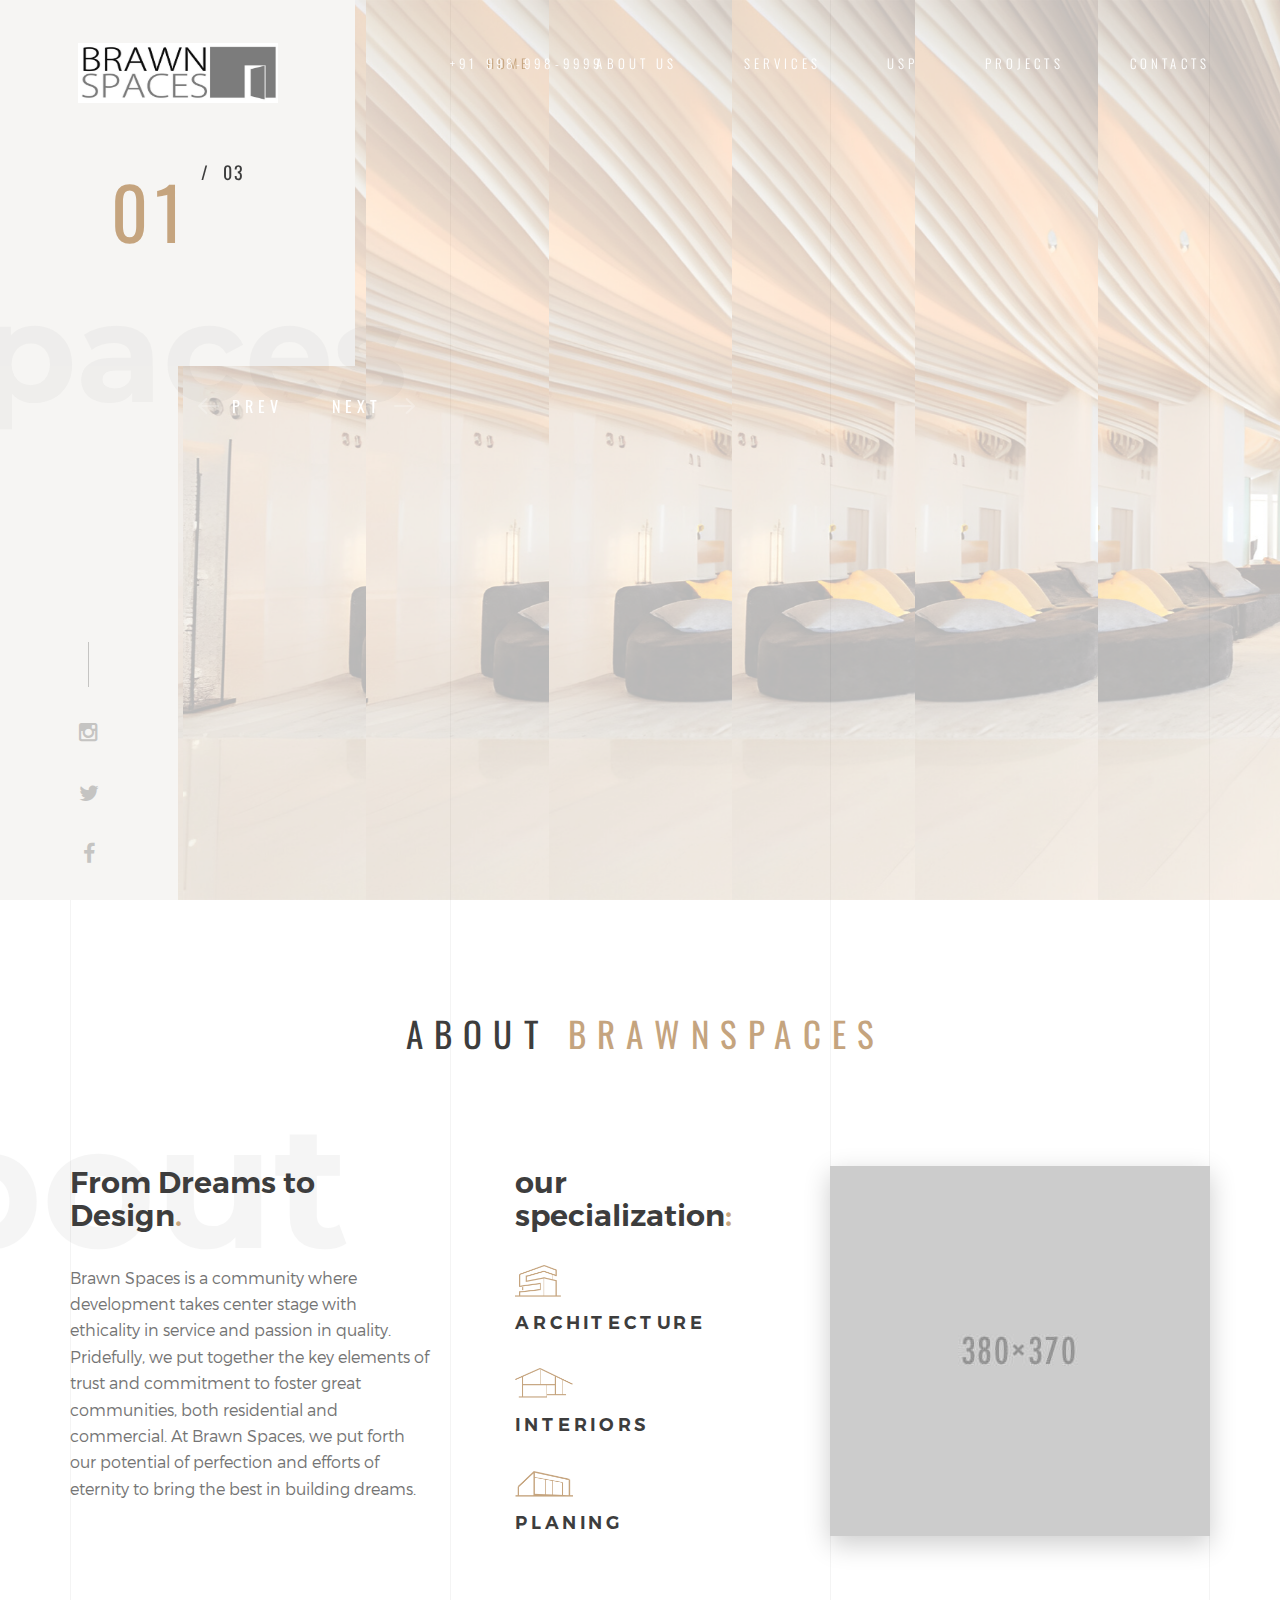
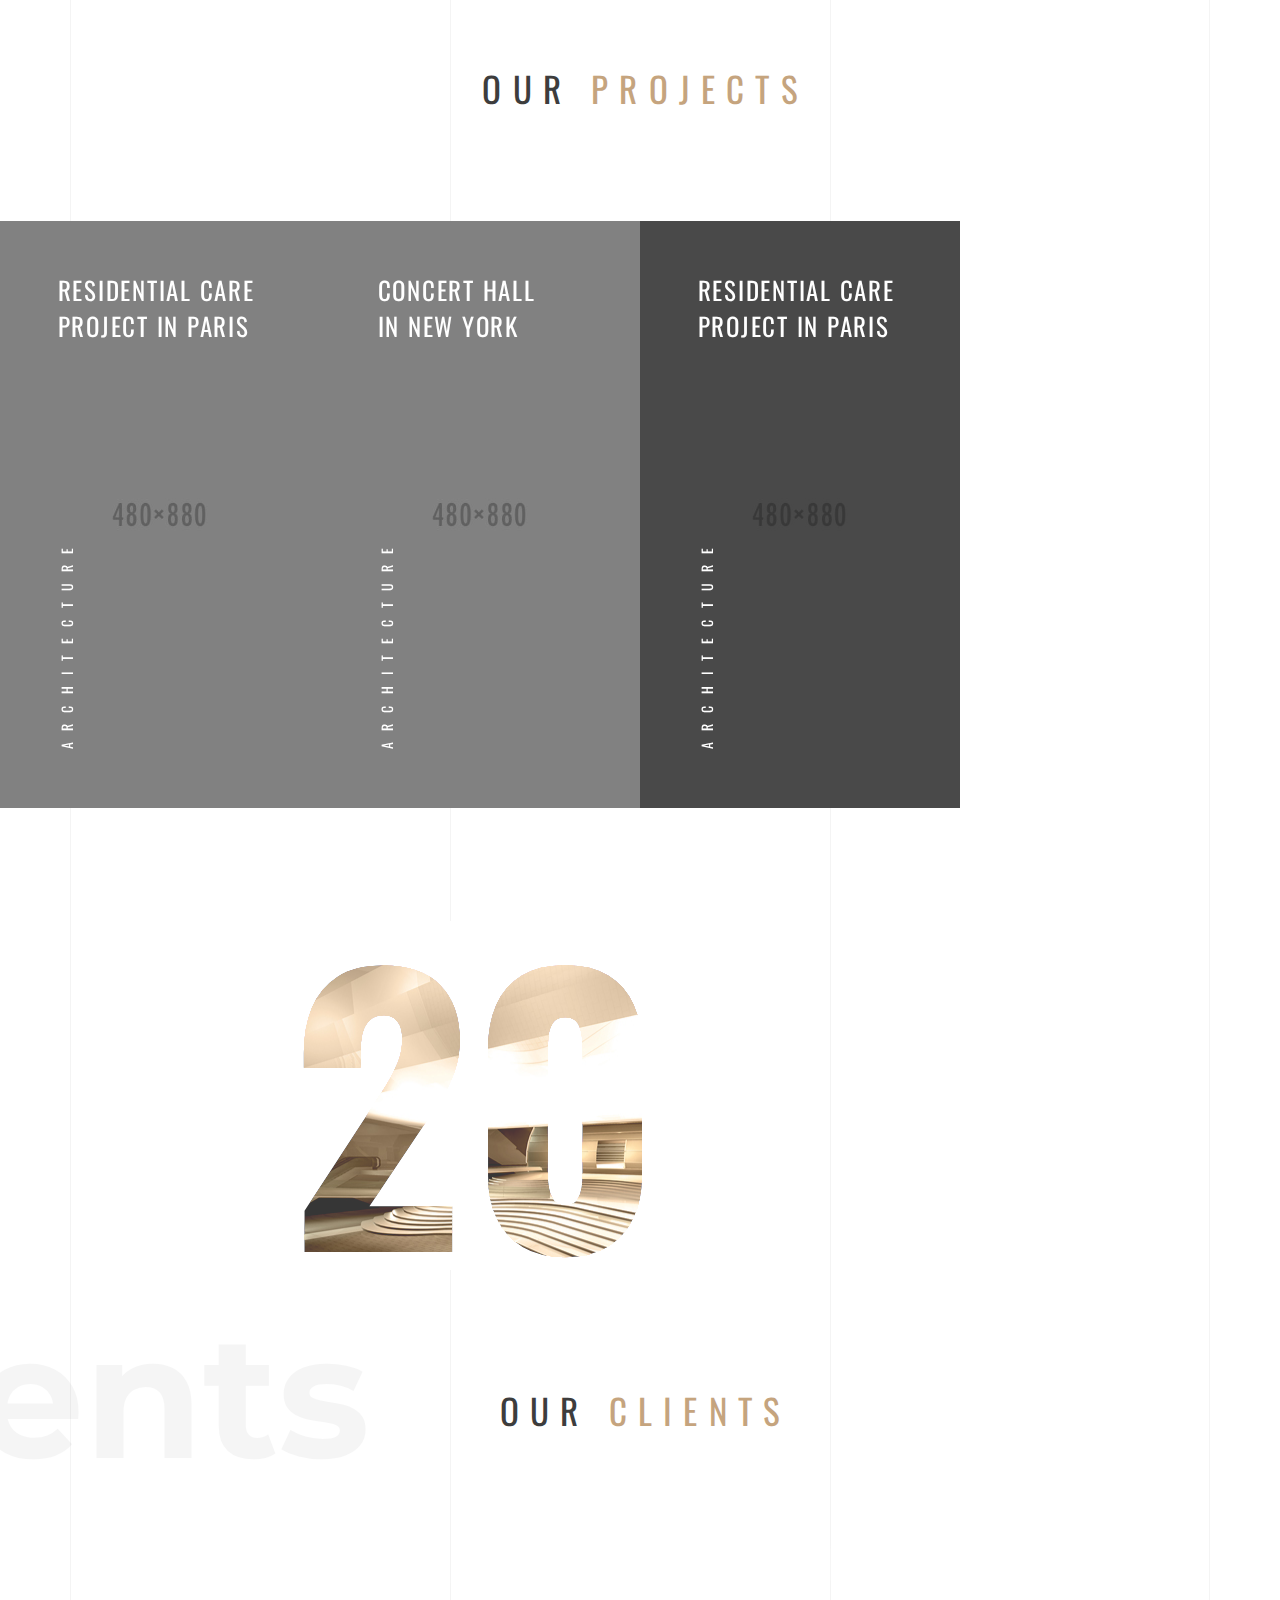
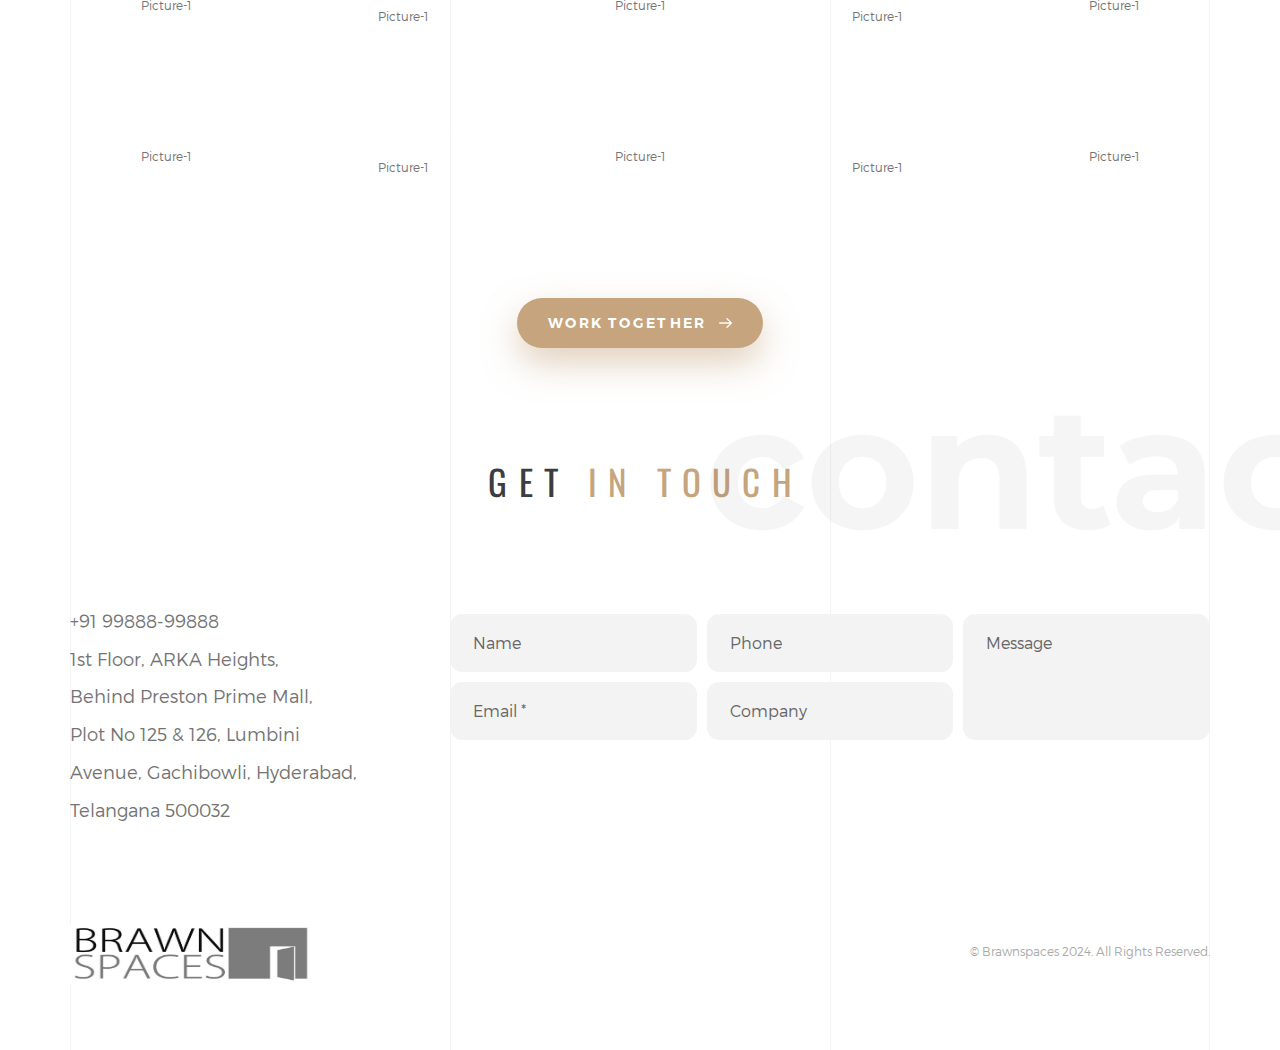
<file: index.html>
<!DOCTYPE HTML>
<html lang="en">
<head>
<meta  charset="utf-8">
<meta name="viewport" content="width=device-width, initial-scale=1">
<title>Brawnspaces - Home</title> 

<!-- Favicons -->
<link rel="shortcut icon" href="favicon.png">
<link rel="apple-touch-icon" href="apple-touch-icon.png">
<link rel="apple-touch-icon" sizes="72x72" href="apple-touch-icon-72x72.png">
<link rel="apple-touch-icon" sizes="114x114" href="apple-touch-icon-114x114.png">

<!-- Styles -->
<link href="https://fonts.googleapis.com/css?family=Oswald:300,400,700" rel="stylesheet">
<link href="https://fonts.googleapis.com/css?family=Montserrat:400,700" rel="stylesheet">
<link href="css/style.css" rel="stylesheet" media="screen">
</head>
<body>
  
    <!-- Loader -->

    <div class="loader">
      <div class="page-lines">
        <div class="container">
          <div class="col-line col-xs-4">
            <div class="line"></div>
          </div>
          <div class="col-line col-xs-4">
            <div class="line"></div>
          </div>
          <div class="col-line col-xs-4">
            <div class="line"></div>
            <div class="line"></div>
          </div>
        </div>
      </div>
      <div class="loader-brand"> 
        <div class="sk-folding-cube">
          <div class="sk-cube1 sk-cube"></div>
          <div class="sk-cube2 sk-cube"></div>
          <div class="sk-cube4 sk-cube"></div>
          <div class="sk-cube3 sk-cube"></div>
        </div>
      </div>
    </div>

    <!-- Header -->

    <header id="top" class="header-home">
      <div class="brand-panel">
        <a href="index.html" class="brand js-target-scroll">
          <!-- Brawn<span class="text-primary">.</span>Spaces -->
          <img src="img/logo.png" alt="Company Logo" style="width: 200px;height: 60px;">
        </a>
        <div class="brand-name">Brawnspaces</div>
        <div class="slide-number">
          <span class="current-number text-primary">0<span class="count">1</span></span>
          <sup><span class="delimiter">/</span> 0<span class="total-count"></span></sup>
        </div>
      </div>
      <div class="header-phone">+91 998-998-9999</div>
      <div class="vertical-panel"></div>
      <div class="vertical-panel-content">
        <div class="vertical-panel-info">
            <!-- <div class="vertical-panel-title">Architecture buro</div> -->
            <div class="line"></div>
         </div>
        <ul class="social-list">
          <li><a href="" class="fa fa-instagram"></a></li>
          <li><a href="" class="fa fa-twitter"></a></li>
          <!-- <li><a href="" class="fa fa-behance"></a></li> -->
          <li><a href="" class="fa fa-facebook"></a></li>
         </ul>  
      </div> 

      <!-- Navigation Desctop -->

      <nav class="navbar-desctop visible-md visible-lg">
        <div class="container">
          <a href="index.html" class="brand js-target-scroll">
            <img src="img/logo.png" alt="Company Logo" style="width: 200px;height: 60px;">
          </a>
          <ul class="navbar-desctop-menu">
            <li class="active">
              <a href="index.html">Home</a>
            </li>
            <li>
              <a href="about.html">About us</a>
            </li>
            <li>
              <a href="services.html">Services</a>
            </li>
            <li>
              <a href="usp.html">USP</a>
            </li>
            <li>
              <a href="projects.html">Projects</a>
            </li>  
            <!-- <li>
              <a href="blog.html">Blog</a>
            </li> -->
            <li>
              <a href="contacts.html">Contacts</a>
            </li>
          </ul>
        </div>
      </nav>

      <!-- Navigation Mobile -->

      <nav class="navbar-mobile">
        <a href="index.html" class="brand js-target-scroll">
          <img src="img/logo.png" alt="Company Logo" style="width: 200px;height: 60px;">
        </a>

        <!-- Navbar Collapse -->

        <button type="button" class="navbar-toggle collapsed" data-toggle="collapse" data-target="#navbar-mobile">
          <span class="sr-only">Toggle navigation</span>
          <span class="icon-bar"></span>
          <span class="icon-bar"></span>
          <span class="icon-bar"></span>
        </button>

        <div class="collapse navbar-collapse" id="navbar-mobile"> 
          <ul class="navbar-nav-mobile">
            <li class="active">
              <a href="index.html">Home </a>
            </li>
            <li>
              <a href="about.html">About us</a>
            </li>
            <li>
              <a href="services.html">Services</a>
            </li>
            <li>
              <a href="usp.html">USP</a>
            </li>
            <li>
              <a href="projects.html">Projects </a>
            </li>  
            <!-- <li>
              <a href="blog.html">Blog </a>
            </li> -->
            <li>
              <a href="contacts.html">Contacts</a>
            </li>
          </ul>
        </div>
      </nav> 
    </header>

  <!-- Layout -->

  <div class="layout">
    
    <!-- Home -->
    
    <main class="main">

      <div class="arrow-left"></div>
      <div class="arrow-right"></div>

      <!-- Start revolution slider -->

      <div class="rev_slider_wrapper">
        <div id="rev_slider" class="rev_slider fullscreenbanner" data-version="5.0">
          <ul>

            <!-- Slide 1 -->

            <li  data-transition="slotzoom-horizontal" data-slotamount="7" data-masterspeed="1000" data-fsmasterspeed="1000">

              <!-- Main image-->

              <img src="img/new-images/1920x1280-home---1.jpg"  alt="" data-bgposition="center center" data-bgfit="cover" data-bgrepeat="no-repeat" class="rev-slidebg">

              <!-- Layer 1 -->

              <div class="slide-title tp-caption tp-resizeme" 
                data-x="['right','right','right','right']" data-hoffset="['-18','-18','-18','-18']" 
                data-y="['middle','middle','middle','middle']" data-voffset="['-35','-35', '-25']"
                data-fontsize="['50','45', '35']"
                data-lineheight="['80','75', '65']"
                data-width="['1100','700','550']"
                data-height="none"
                data-whitespace="normal"
                data-transform_idle="o:1;"
                data-transform_in="x:[105%];z:0;rX:45deg;rY:0deg;rZ:90deg;sX:1;sY:1;skX:0;skY:0;s:2000;e:Power2.easeInOut;" 
                data-transform_out="y:[100%];s:1000;e:Power2.easeInOut;s:1000;e:Power2.easeInOut;" 
                data-mask_in="x:50px;y:0px;s:inherit;e:inherit;" 
                data-mask_out="x:inherit;y:inherit;s:inherit;e:inherit;" 
                data-start="500" 
                data-splitin="chars" 
                data-splitout="none" 
                data-responsive_offset="on" 
                data-elementdelay="0.05">Concert hall in new york
              </div>

              <!-- Layer 2 -->

              <div class="slide-subtitle tp-caption tp-resizeme"
                data-x="['right','right','right','right']" data-hoffset="['0']" 
                data-y="['middle','middle','middle','middle']" data-voffset="['75','105']"
                data-fontsize="['18']" 
                data-whitespace="nowrap"
                data-transform_idle="o:1;"
                data-transform_in="y:[100%];z:0;rX:0deg;rY:0;rZ:0;sX:1;sY:1;skX:0;skY:0;s:1200;e:Power1.easeInOut;" 
                data-transform_out="opacity:0;s:1000;s:1000;" 
                data-mask_in="x:0px;y:0px;s:inherit;e:inherit;" 
                data-start="1500" 
                data-splitin="none" 
                data-splitout="none">Concert Hall is the architecture of a new generation, a building<br> 
                that exists not only in the dimension of space,<br> 
                but also in the dimension of time and communication. 
              </div>

              <!-- Layer 3 -->

              <div class="tp-caption"
                data-x="['right','right','right','right']" data-hoffset="['0','0','0','0']" 
                data-y="['middle','middle','middle','middle']" data-voffset="['195','215']"
                data-width="none"
                data-height="none"
                data-whitespace="nowrap"
                data-transform_idle="o:1;"
                data-transform_hover="o:1;rX:0;rY:0;rZ:0;z:0;s:300;e:Power1.easeInOut;"
                data-style_hover="c:rgba(255, 255, 255, 1.00);bc:rgba(255, 255, 255, 1.00);"
                data-transform_in="y:50px;opacity:0;s:1500;e:Power4.easeInOut;" 
                data-transform_out="y:[175%];s:1000;e:Power2.easeInOut;s:1000;e:Power2.easeInOut;" 
                data-mask_out="x:inherit;y:inherit;" 
                data-start="1500" 
                data-splitin="none" 
                data-splitout="none" 
                data-responsive_offset="on"><a href="#about" class="btn js-target-scroll">Look more <i class="icon-next"></i></a>
              </div>
            </li>

            <!-- Slide 2 -->

            <li data-transition="slotzoom-horizontal" data-slotamount="7" data-easein="Power3.easeInOut" data-easeout="Power3.easeInOut" data-masterspeed="1000">

              <!-- Main image -->

              <img src="img/new-images/1920x1280-home---2.jpg"  alt=""  data-bgposition="center center" data-bgfit="cover" data-bgrepeat="no-repeat" class="rev-slidebg">

              <!-- Layer 1 -->

              <div class="slide-title tp-caption tp-resizeme" 
                data-x="['right','right','right','right']" data-hoffset="['-18','-18','-18','-18']" 
                data-y="['middle','middle','middle','middle']" data-voffset="['-35','-35', '-55']"
                data-fontsize="['50','45', '35']"
                data-lineheight="['80','75','65']"
                data-width="['1100','700','500']"
                data-height="none"
                data-whitespace="normal"
                data-transform_idle="o:1;"
                data-transform_in="x:[105%];z:0;rX:45deg;rY:0deg;rZ:90deg;sX:1;sY:1;skX:0;skY:0;s:2000;e:Power2.easeInOut;" 
                data-transform_out="y:[100%];s:1000;e:Power2.easeInOut;s:1000;e:Power2.easeInOut;" 
                data-mask_in="x:50px;y:0px;s:inherit;e:inherit;" 
                data-mask_out="x:inherit;y:inherit;s:inherit;e:inherit;" 
                data-start="500" 
                data-splitin="chars" 
                data-splitout="none" 
                data-responsive_offset="on"
                data-elementdelay="0.05">Exhibition center in boston
              </div>


              <!-- Layer 2 -->

              <div class="slide-subtitle tp-caption tp-resizeme"
                data-x="['right','right','right','right']" data-hoffset="['0']" 
                data-y="['middle','middle','middle','middle']" data-voffset="['75','105']"
                data-fontsize="['18']" 
                data-whitespace="nowrap"
                data-transform_idle="o:1;"
                data-transform_in="y:[100%];z:0;rX:0deg;rY:0;rZ:0;sX:1;sY:1;skX:0;skY:0;s:1200;e:Power1.easeInOut;" 
                data-transform_out="opacity:0;s:1000;s:1000;" 
                data-mask_in="x:0px;y:0px;s:inherit;e:inherit;" 
                data-start="1500" 
                data-splitin="none" 
                data-splitout="none">
                Modern Hotel is the architecture of a new generation, a building<br> that exists not only in the dimension of space,<br> 
                but also in the dimension of time and communication. 
              </div>

              <!-- Layer 3 -->

              <div class="tp-caption tp-resizeme"
                data-x="['right','right','right','right']" data-hoffset="['0']" 
                data-y="['middle','middle','middle','middle']" data-voffset="['195','210']"
                data-width="none"
                data-height="none"
                data-whitespace="nowrap"
                data-transform_idle="o:1;"
                data-transform_hover="o:1;rX:0;rY:0;rZ:0;z:0;s:300;e:Power1.easeInOut;"
                data-style_hover="c:rgba(255, 255, 255, 1.00);bc:rgba(255, 255, 255, 1.00);"
                data-transform_in="y:50px;opacity:0;s:1500;e:Power4.easeInOut;" 
                data-transform_out="y:[175%];s:1000;e:Power2.easeInOut;s:1000;e:Power2.easeInOut;" 
                 data-mask_out="x:inherit;y:inherit;" 
                data-start="1500" 
                data-splitin="none" 
                data-splitout="none" 
                data-responsive_offset="on"
                style="z-index: 8;"><a href="#about" class="btn js-target-scroll">Look more <i class="icon-next"></i></a>
              </div>
            </li>

            <!-- Slide 3 -->

            <li data-transition="slotzoom-horizontal" data-slotamount="7" data-easein="Power3.easeInOut" data-easeout="Power3.easeInOut" data-masterspeed="1000">

              <!-- Main image-->

              <img src="img/new-images/1920x1280-home---3.jpg"  alt=""  data-bgposition="center center" data-bgfit="cover" data-bgrepeat="no-repeat" class="rev-slidebg">

              <!-- Layer 1 -->

              <div class="slide-title tp-caption tp-resizeme" 
                data-x="['right','right','right','right']" data-hoffset="['-18','-18','-18','-18']" 
                data-y="['middle','middle','middle','middle']" data-voffset="['-35','-35', '-25']"
                data-fontsize="['50','45', '35']"
                data-lineheight="['80','75', '65']"
                data-width="['1000','700','550']"
                data-height="none"
                data-whitespace="normal"
                data-transform_idle="o:1;"
                data-transform_in="x:[105%];z:0;rX:45deg;rY:0deg;rZ:90deg;sX:1;sY:1;skX:0;skY:0;s:2000;e:Power2.easeInOut;" 
                data-transform_out="y:[100%];s:1000;e:Power2.easeInOut;s:1000;e:Power2.easeInOut;" 
                data-mask_in="x:50px;y:0px;s:inherit;e:inherit;" 
                data-mask_out="x:inherit;y:inherit;s:inherit;e:inherit;" 
                data-start="500" 
                data-splitin="chars" 
                data-splitout="none" 
                data-responsive_offset="on"
                data-elementdelay="0.05">Modern hotel in london
              </div>


              <!-- Layer 2 -->

              <div class="slide-subtitle tp-caption tp-resizeme"
                data-x="['right','right','right','right']" data-hoffset="['0']" 
                data-y="['middle','middle','middle','middle']" data-voffset="['75','105']"
                data-fontsize="['18']" 
                data-whitespace="nowrap"
                data-transform_idle="o:1;"
                data-transform_in="y:[100%];z:0;rX:0deg;rY:0;rZ:0;sX:1;sY:1;skX:0;skY:0;s:1200;e:Power1.easeInOut;" 
                data-transform_out="opacity:0;s:1000;s:1000;" 
                data-mask_in="x:0px;y:0px;s:inherit;e:inherit;" 
                data-start="1500" 
                data-splitin="none" 
                data-splitout="none">Exhibition Center is the architecture of a new generation,<br>
                a building that exists not only in the dimension of space,<br> 
                but also in the dimension of time and communication.  
              </div>

              <!-- Layer 3 -->

              <div class="tp-caption tp-resizeme"
                data-x="['right','right','right','right']" data-hoffset="['0','0','0','0']" 
                data-y="['middle','middle','middle','middle']" data-voffset="['195','215']"
                data-width="none"
                data-height="none"
                data-whitespace="nowrap"
                data-transform_idle="o:1;"
                data-transform_hover="o:1;rX:0;rY:0;rZ:0;z:0;s:300;e:Power1.easeInOut;"
                data-style_hover="c:rgba(255, 255, 255, 1.00);bc:rgba(255, 255, 255, 1.00);"
                data-transform_in="y:50px;opacity:0;s:1500;e:Power4.easeInOut;" 
                data-transform_out="y:[175%];s:1000;e:Power2.easeInOut;s:1000;e:Power2.easeInOut;" 
                data-mask_out="x:inherit;y:inherit;" 
                data-start="1500" 
                data-splitin="none" 
                data-splitout="none" 
                data-responsive_offset="on" 
                style="z-index: 8;"><a href="#about" class="btn js-target-scroll">Look more <i class="icon-next"></i></a>
              </div>
            </li>
          </ul>
        </div>
      </div>
    </main>

    <div class="content">   
    
      <!-- About  -->

      <section id="about" class="about section">
        <div class="container">
          <header class="section-header">
            <h2 class="section-title">About <span class="text-primary">Brawnspaces</span></h2>
            <strong class="fade-title-left">About</strong>
          </header>
          <div class="section-content">
            <div class="row-base row">
              <div class="col-base col-sm-6 col-md-4">
                <h3 class="col-about-title">From Dreams to Design<span class="text-primary">.</span></h3>
                <div class="col-about-info">
                  <p>Brawn Spaces is a community where development takes center stage with ethicality in service and passion in quality. Pridefully, we put together the key elements of trust and commitment to foster great communities, both residential and commercial. At Brawn Spaces, we put forth our potential of perfection and efforts of eternity to bring the best in building dreams.</p>
                </div>
              </div>
              <div class="col-base col-about-spec col-sm-6 col-md-4">
                <h3 class="col-about-title">our<br> specialization<span class="text-primary">:</span></h3>
                <div class="service-item">
                  <img alt="" width="46" src="img/img-icon/icon-architecture.png">
                  <h4>Architecture</h4>
                </div>
                <div class="service-item">
                  <img alt="" width="58" src="img/img-icon/icon-interiors.png">
                  <h4>Interiors</h4>
                </div>
                <div class="service-item">
                  <img alt="" width="58" src="img/img-icon/icon-planing.png">
                  <h4>Planing</h4>
                </div>
              </div>
              <div class="clearfix visible-sm"></div>
              <div class="col-base col-about-img col-sm-6 col-md-4">
                <img alt="" class="img-responsive" src="img/380x370.jpg">
              </div>
            </div>
          </div>
        </div>
      </section>

      <!-- Projects -->

      <section class="projects section">
        <div class="container">
          <h2 class="section-title">Our <span class="text-primary">projects</span></h2>
        </div>
        <div class="section-content">
          <div class="projects-carousel js-projects-carousel js-projects-gallery">
            <div class="project project-light">
              <a href="img/projects/1-480x880.jpg" title="project 1">
                <figure>
                  <img alt="" src="img/projects/1-480x880.jpg">
                  <figcaption>
                    <h3 class="project-title">
                      Residential care<br> project in Paris
                    </h3>
                    <h4 class="project-category">
                      Architecture
                    </h4>
                    <div class="project-zoom"></div>
                  </figcaption>
                </figure>
              </a>
            </div>
            <div class="project project-light">
              <a href="img/projects/2-480x880.jpg" title="project 2">
                <figure>
                  <img alt="" src="img/projects/2-480x880.jpg">
                  <figcaption>
                    <h3 class="project-title">
                      Concert hall<br> in New york
                    </h3>
                    <h4 class="project-category">
                      Architecture
                    </h4>
                    <div class="project-zoom"></div>
                  </figcaption>
                </figure>
              </a>
            </div>
            <!-- <div class="project">
              <a href="img/projects/3-480x880.jpg" title="project 3">
                <figure>
                  <img alt="" src="img/projects/3-480x880.jpg">
                  <figcaption>
                    <h3 class="project-title">
                      Modern hotel<br>in London
                    </h3>
                    <h4 class="project-category">
                      Architecture
                    </h4>
                    <div class="project-zoom"></div>
                  </figcaption>
                </figure>
              </a>
            </div>
            <div class="project">
              <a href="img/projects/4-480x880.jpg" title="project 4">
                <figure>
                  <img alt="" src="img/projects/4-480x880.jpg">
                  <figcaption>
                    <h3 class="project-title">
                      Modern hotel<br>in London
                    </h3>
                    <h4 class="project-category">
                      Architecture
                    </h4>
                    <div class="project-zoom"></div>
                  </figcaption>
                </figure>
              </a>
            </div>
            <div class="project">
              <a href="img/projects/5-480x880.jpg" title="project 5">
                <figure>
                  <img alt="" src="img/projects/5-480x880.jpg">
                  <figcaption>
                    <h3 class="project-title">
                      Residential care<br> project in Paris
                    </h3>
                    <h4 class="project-category">
                      Architecture
                    </h4>
                    <div class="project-zoom"></div>
                  </figcaption>
                </figure>
              </a>
            </div>
            <div class="project">
              <a href="img/projects/6-480x880.jpg" title="project 6">
                <figure>
                  <img alt="" src="img/projects/6-480x880.jpg">
                  <figcaption>
                    <h3 class="project-title">
                      Residential care<br> project in Paris
                    </h3>
                    <h4 class="project-category">
                      Architecture
                    </h4>
                    <div class="project-zoom"></div>
                  </figcaption>
                </figure>
              </a>
            </div>
            <div class="project">
              <a href="img/projects/7-480x880.jpg" title="project 7">
                <figure>
                  <img alt="" src="img/projects/7-480x880.jpg">
                  <figcaption>
                    <h3 class="project-title">
                      Residential care<br> project in Paris
                    </h3>
                    <h4 class="project-category">
                      Architecture
                    </h4>
                    <div class="project-zoom"></div>
                  </figcaption>
                </figure>
              </a>
            </div> -->
            <div class="project">
              <a href="img/projects/8-480x880.jpg" title="project 8">
                <figure>
                  <img alt="" src="img/projects/8-480x880.jpg">
                  <figcaption>
                    <h3 class="project-title">
                      Residential care<br> project in Paris
                    </h3>
                    <h4 class="project-category">
                      Architecture
                    </h4>
                    <div class="project-zoom"></div>
                  </figcaption>
                </figure>
              </a>
            </div>
          </div>
        </div>
      </section>

      <!-- Experience -->

      <section class="experience section">
        <div class="container">
          <div class="text-parallax" data-stellar-background-ratio="0.85" style="background-image: url('img/bg/text-1.jpg');">
            <div class="text-parallax-content">20</div>
          </div>
          <h4 class="experience-info wow fadeInRight"><span class="text-primary">Years of successful work</span><br> in the market</h4>
        </div>
      </section>

      <!-- Clients  -->

      <section class="clients section">
        <div class="container">
          <header class="section-header">
            <h2 class="section-title">Our <span class="text-primary">clients</span></h2>
            <strong class="fade-title-left">clients</strong>
          </header>
          <div class="section-content">
            <ul class="clients-list">
              <li class="client">
                <a href="#"><img alt="" src="img/clients/1.png"></a>
                <h6>Picture-1</h6>
              </li>
              <li class="client">
                <a href="#"><img alt="" src="img/clients/2.png"></a>
                <h6>Picture-1</h6>
              </li>
              <li class="client">
                <a href="#"><img alt="" src="img/clients/3.png"></a>
                <h6>Picture-1</h6>
              </li>
              <li class="client">
                <a href="#"><img alt="" src="img/clients/4.png"></a>
                <h6>Picture-1</h6>
              </li>
              <li class="client">
                <a href="#"><img alt="" src="img/clients/5.png"></a>
                <h6>Picture-1</h6>
              </li>
              <li class="client">
                <a href="#"><img alt="" src="img/clients/1.png"></a>
                <h6>Picture-1</h6>
              </li>
              <li class="client">
                <a href="#"><img alt="" src="img/clients/2.png"></a>
                <h6>Picture-1</h6>
              </li>
              <li class="client">
                <a href="#"><img alt="" src="img/clients/3.png"></a>
                <h6>Picture-1</h6>
              </li>
              <li class="client">
                <a href="#"><img alt="" src="img/clients/4.png"></a>
                <h6>Picture-1</h6>
              </li>
              <li class="client">
                <a href="#"><img alt="" src="img/clients/5.png"></a>
                <h6>Picture-1</h6>
              </li>
            </ul>
          </div>
          <div class="section-content">
            <a href="#" class="btn btn-shadow-2">Work together <i class="icon-next"></i></a>
          </div>
        </div>
      </section>

      <!-- Contacts -->

      <section class="contacts section">
        <div class="container">
          <header class="section-header">
            <h2 class="section-title">Get <span class="text-primary">in touch</span></h2>
            <strong class="fade-title-right">contacts</strong>
          </header>
          <div class="section-content">
            <div class="row-base row">
              <div class="col-address col-base col-md-4">
                +91 99888-99888<br>
                1st Floor, ARKA Heights,<br>
                Behind Preston Prime Mall,<br>
                Plot No 125 & 126, Lumbini<br> Avenue,
                Gachibowli, Hyderabad,<br>
                Telangana 500032
              </div>
              <div class="col-base  col-md-8">
                <form class="js-ajax-form">
                  <div class="row-field row">
                    <div class="col-field col-sm-6 col-md-4">
                      <div class="form-group">
                        <input type="text" class="form-control" name="name" placeholder="Name">
                      </div>
                      <div class="form-group">
                        <input type="email" class="form-control" name="email" required placeholder="Email *">
                      </div>
                    </div>
                    <div class="col-field col-sm-6 col-md-4">
                      <div class="form-group">
                        <input type="tel" class="form-control" name="phone" placeholder="Phone">
                      </div>
                      <div class="form-group">
                        <input type="text" class="form-control" name="company" placeholder="Company">
                      </div>
                    </div>
                    <div class="col-field col-sm-12 col-md-4">
                      <div class="form-group">
                        <textarea class="form-control" name="message" placeholder="Message"></textarea>
                      </div>
                    </div>
                    <div class="col-message col-field col-sm-12">
                      <div class="form-group">
                        <div class="success-message"><i class="fa fa-check text-primary"></i> Thank you!. Your message is successfully sent...</div>
                        <div class="error-message">We're sorry, but something went wrong</div>
                      </div>
                    </div>
                  </div>
                  <div class="form-submit text-right"><button type="submit" class="btn btn-shadow-2 wow swing">Send <i class="icon-next"></i></button></div>
                </form>
              </div>
            </div>
          </div>
        </div>
      </section>

      <!-- Footer -->

      <footer id="footer" class="footer">     
        <div class="container">
          <div class="row-base row">
            <div class="col-base text-left-md col-md-4">
              <a href="index.html" class="brand">
                <img src="img/logo.png" alt="Company Logo" style="width: 240px;height: 60px;">
              </a>
            </div>
            <div class="text-center-md col-base col-md-4">
              <!-- <a href="https://themeforest.net/user/murren20" class="author-link">
                by Murren20
              </a> -->
            </div>
            <div class="text-right-md col-base col-md-4">
              © Brawnspaces 2024. All Rights Reserved.
            </div>
          </div>
        </div>
      </footer>

      <!-- Lines -->

      <div class="page-lines">
        <div class="container">
          <div class="col-line col-xs-4">
            <div class="line"></div>
          </div>
          <div class="col-line col-xs-4">
            <div class="line"></div>
          </div>
          <div class="col-line col-xs-4">
            <div class="line"></div>
            <div class="line"></div>
          </div>
        </div>
      </div>
    </div>
  </div>

<!-- SCRIPTS -->

<script src="js/jquery.min.js"></script>
<script src="js/bootstrap.min.js"></script>
<script src="js/smoothscroll.js"></script>
<script src="js/jquery.validate.min.js"></script>
<script src="js/wow.min.js"></script>
<script src="js/jquery.stellar.min.js"></script>
<script src="js/jquery.magnific-popup.js"></script>
<script src="js/owl.carousel.min.js"></script>

<!-- SLIDER REVOLUTION -->
<script src="js/revolution/jquery.themepunch.tools.min.js"></script>
<script src="js/revolution/jquery.themepunch.revolution.min.js"></script>

<!-- SLIDER REVOLUTION 5.0 EXTENSIONS   -->
<script src="js/revolution/extensions/revolution.extension.actions.min.js"></script>
<script src="js/revolution/extensions/revolution.extension.carousel.min.js"></script>
<script src="js/revolution/extensions/revolution.extension.kenburn.min.js"></script>
<script src="js/revolution/extensions/revolution.extension.layeranimation.min.js"></script>
<script src="js/revolution/extensions/revolution.extension.migration.min.js"></script>
<script src="js/revolution/extensions/revolution.extension.navigation.min.js"></script>
<script src="js/revolution/extensions/revolution.extension.parallax.min.js"></script>
<script src="js/revolution/extensions/revolution.extension.slideanims.min.js"></script>
<script src="js/revolution/extensions/revolution.extension.video.min.js"></script>
<script src="js/interface.js"></script> 
</body>
</html>
</file>
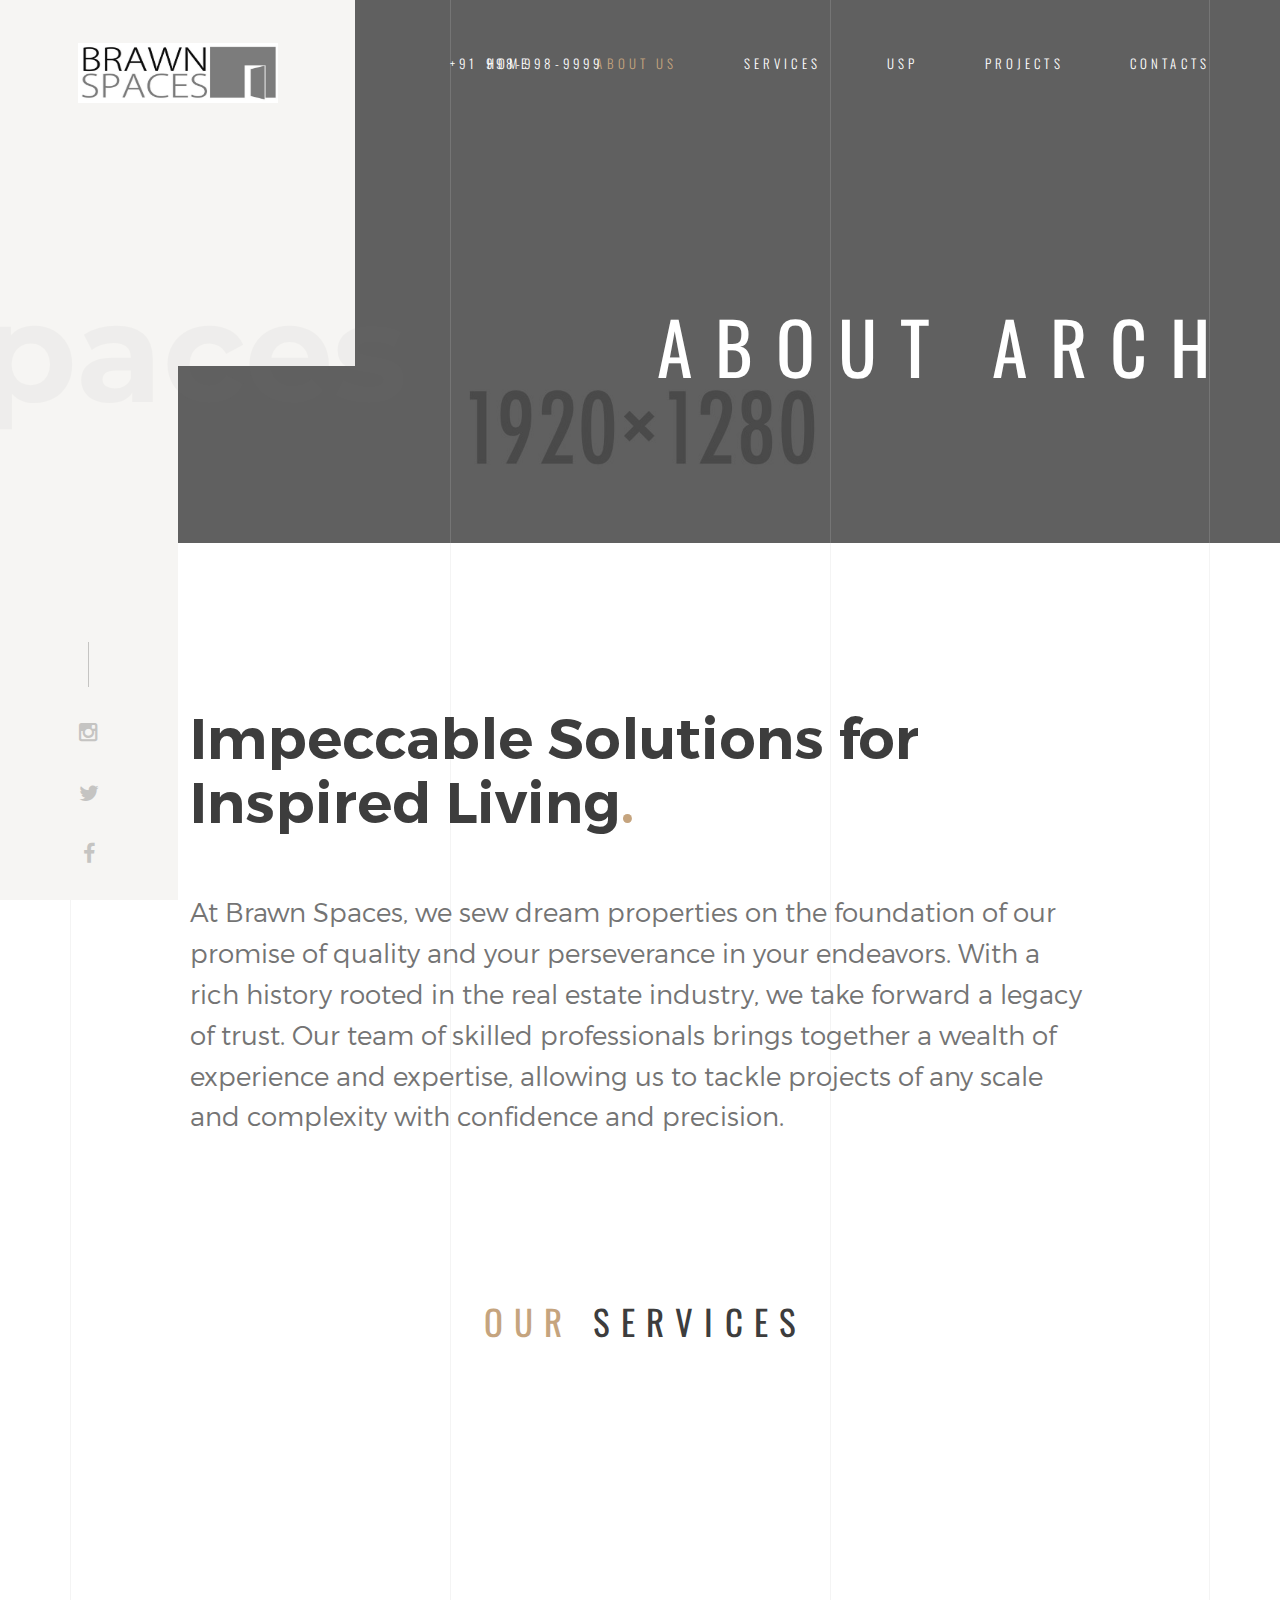
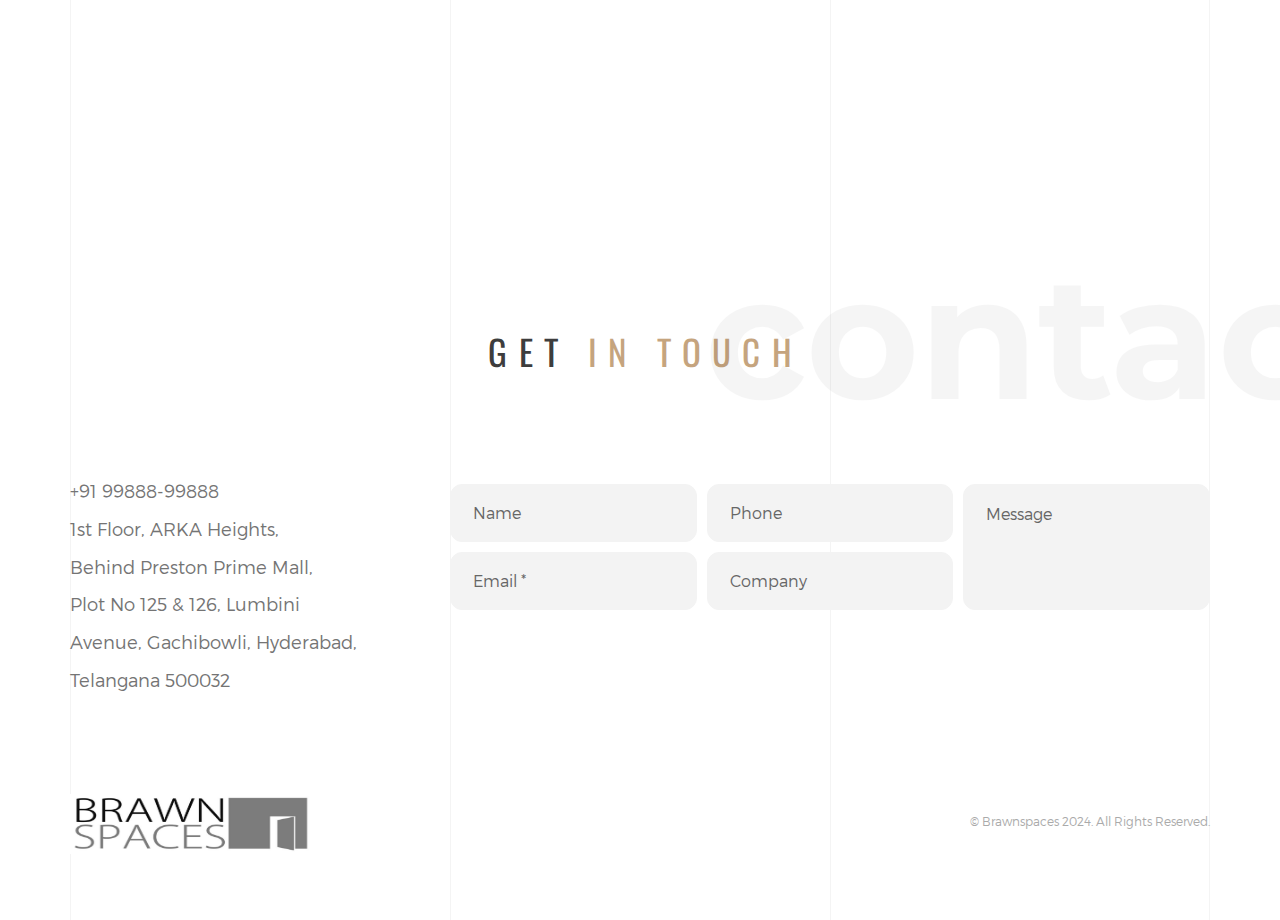
<file: about.html>
<!DOCTYPE HTML>
<html lang="en">
<head>
<meta  charset="utf-8">
<meta name="viewport" content="width=device-width, initial-scale=1">
<title>Brawnspaces - About</title> 

<!-- Favicons -->
<link rel="shortcut icon" href="favicon.png">
<link rel="apple-touch-icon" href="apple-touch-icon.png">
<link rel="apple-touch-icon" sizes="72x72" href="apple-touch-icon-72x72.png">
<link rel="apple-touch-icon" sizes="114x114" href="apple-touch-icon-114x114.png">

<!-- Styles -->
<link href="https://fonts.googleapis.com/css?family=Oswald:300,400,700" rel="stylesheet">
<link href="https://fonts.googleapis.com/css?family=Montserrat:400,700" rel="stylesheet">
<link href="css/style.css" rel="stylesheet" media="screen">
</head>
<body>
  
    <!-- Loader -->

    <div class="loader">
      <div class="page-lines">
        <div class="container">
          <div class="col-line col-xs-4">
            <div class="line"></div>
          </div>
          <div class="col-line col-xs-4">
            <div class="line"></div>
          </div>
          <div class="col-line col-xs-4">
            <div class="line"></div>
            <div class="line"></div>
          </div>
        </div>
      </div>
      <div class="loader-brand"> 
        <div class="sk-folding-cube">
          <div class="sk-cube1 sk-cube"></div>
          <div class="sk-cube2 sk-cube"></div>
          <div class="sk-cube4 sk-cube"></div>
          <div class="sk-cube3 sk-cube"></div>
        </div>
      </div>
    </div>

    <header id="top" class="header-home">
      <div class="brand-panel">
        <a href="index.html" class="brand js-target-scroll">
          <!-- Brawn<span class="text-primary">.</span>Spaces -->
          <img src="img/logo.png" alt="Company Logo" style="width: 200px;height: 60px;">
        </a>
        <div class="brand-name">Brawnspaces</div>
        <!-- <div class="slide-number">
          <span class="current-number text-primary">0<span class="count">1</span></span>
          <sup><span class="delimiter">/</span> 0<span class="total-count"></span></sup>
        </div> -->
      </div>
      <div class="header-phone">+91 998-998-9999</div>
      <div class="vertical-panel"></div>
      <div class="vertical-panel-content">
        <div class="vertical-panel-info">
            <!-- <div class="vertical-panel-title">Architecture buro</div> -->
            <div class="line"></div>
         </div>
        <ul class="social-list">
          <li><a href="" class="fa fa-instagram"></a></li>
          <li><a href="" class="fa fa-twitter"></a></li>
          <!-- <li><a href="" class="fa fa-behance"></a></li> -->
          <li><a href="" class="fa fa-facebook"></a></li>
         </ul>  
      </div> 

      <!-- Navigation Desctop -->

      <nav class="navbar-desctop visible-md visible-lg">
        <div class="container">
          <a href="index.html" class="brand js-target-scroll">
            <img src="img/logo.png" alt="Company Logo" style="width: 200px;height: 60px;">
          </a>
          <ul class="navbar-desctop-menu">
            <li >
              <a href="index.html">Home</a>
            </li>
            <li class="active">
              <a href="about.html">About us</a>
            </li>
            <li>
              <a href="services.html">Services</a>
            </li>
            <li>
              <a href="usp.html">USP</a>
            </li>
            <li>
              <a href="projects.html">Projects</a>
            </li>  
            <!-- <li>
              <a href="blog.html">Blog</a>
            </li> -->
            <li>
              <a href="contacts.html">Contacts</a>
            </li>
          </ul>
        </div>
      </nav>

      <!-- Navigation Mobile -->

      <nav class="navbar-mobile">
        <a href="index.html" class="brand js-target-scroll">
          <img src="img/logo.png" alt="Company Logo" style="width: 200px;height: 60px;">
        </a>

        <!-- Navbar Collapse -->

        <button type="button" class="navbar-toggle collapsed" data-toggle="collapse" data-target="#navbar-mobile">
          <span class="sr-only">Toggle navigation</span>
          <span class="icon-bar"></span>
          <span class="icon-bar"></span>
          <span class="icon-bar"></span>
        </button>

        <div class="collapse navbar-collapse" id="navbar-mobile"> 
          <ul class="navbar-nav-mobile">
            <li >
              <a href="index.html">Home </a>
            </li>
            <li class="active">
              <a href="about.html">About us</a>
            </li>
            <li>
              <a href="services.html">Services</a>
            </li>
            <li>
              <a href="usp.html">USP</a>
            </li>
            <li>
              <a href="projects.html">Projects </a>
            </li>  
            <!-- <li>
              <a href="blog.html">Blog </a>
            </li> -->
            <li>
              <a href="contacts.html">Contacts</a>
            </li>
          </ul>
        </div>
      </nav> 
    </header>
  <!-- Layout -->

  <div class="layout">
    
    <!-- Home -->
    
    <main class="main main-inner bg-about" data-stellar-background-ratio="0.6">
      <div class="container">
        <header class="main-header">
          <h1>About Arch</h1>
        </header>
      </div>

      <!-- Lines -->

      <div class="page-lines">
        <div class="container">
          <div class="col-line col-xs-4">
            <div class="line"></div>
          </div>
          <div class="col-line col-xs-4">
            <div class="line"></div>
          </div>
          <div class="col-line col-xs-4">
            <div class="line"></div>
            <div class="line"></div>
          </div>
        </div>
      </div>
    </main>

    <div class="content">   
    
      <!-- About  -->

      <section id="about" class="about section">
        <div class="container">
          <div class="entry">
            <h3 class="entry-title">Impeccable Solutions for Inspired Living<span class="text-primary">.</span></h3>
            <p class="entry-text">At Brawn Spaces, we sew dream properties on the foundation of our promise of quality and your perseverance in your endeavors. With a rich history rooted in the real estate industry, we take forward a legacy of trust. Our team of skilled professionals brings together a wealth of experience and expertise, allowing us to tackle projects of any scale and complexity with confidence and precision.</p>
          </div>
        </div>
      </section>

      <!-- Services -->

      <section id="services" class="services section">
        <div class="container">
          <header class="section-header">
            <h2 class="section-title"><span class="text-primary">Our</span> Services</h2>
          </header>
          <div class="section-content">
            <div class="row-services row-base row">
              <div class="col-base col-service col-sm-6 col-md-4 wow fadeInUp">
                <div class="service-item">
                  <img alt="" src="img/img-icon/icon-architecture.png">
                  <h4>Interior Design Services</h4>
                  <p>An interior designer’s role is similar to that of a film director. With the ability to gauge your needs and tastes, we offer custom-designed pieces that are an ideal choice for your dream home. With us, you experience the power of ideas, design and craftsmanship come alive.</p>
                </div>
              </div>
              <div class="col-base col-service col-sm-6 col-md-4 wow fadeInUp" data-wow-delay="0.3s">
                <div class="service-item">
                  <img alt="" src="img/img-icon/icon-interiors.png">
                  <h4>Facility Management Services</h4>
                  <p>Brawn Spaces provides comprehensive facility management services to ensure your properties operate efficiently. We are responsible for the planning, development, and maintenance to align with the real estate lifecycle.</p>
                </div>
              </div>
              <div class="clearfix visible-sm"></div>
              <div class="col-base col-service col-sm-6 col-md-4 wow fadeInUp" data-wow-delay="0.6s">
                <div class="service-item">
                  <img alt="" src="img/img-icon/icon-planing.png">
                  <h4>Sourcing & Retailing</h4>
                  <p>Brawn Spaces encompasses real estate retailing services to help clients buy, sell, or rent residential and commercial properties. With an extensive database of property listings and an experienced team, Brawn Spaces assists clients in finding their ideal property based on various preferences.</p>
                </div>
              </div>
            </div>
          </div>
        </div>
      </section>

      <!-- Objects -->

      <!-- <section id="objects" class="objects section">
        <div class="container">
          <header class="section-header">
            <h2 class="section-title">We are <span class="text-primary">worldwide</span></h2>
          </header>
          <div class="section-content">
            <div class="objects">
              <img alt="" class="img-responsive" src="img/map.png"> -->

              <!-- Objects -->

              <!-- <div class="object-label" style="left:12.6%; top:42%;">
                <div class="object-info">
                  <h3 class="object-title">New York</h3>
                  <div class="object-content">
                    +0 595-510-1352<br>
                    flatley.don@weissnat.me<br>
                    713 Dibbert Bridge
                  </div>
                </div>
              </div>

              <div class="object-label" style="left: 25.7%; top: 39.1%;">
                <div class="object-info in">
                  <h3 class="object-title">New York</h3>
                  <div class="object-content">
                    +0 595-510-1352<br>
                    flatley.don@weissnat.me<br>
                    713 Dibbert Bridge
                  </div>
                </div>
              </div>

              <div class="object-label" style="left: 32.2%; top: 80.6%;">
                <div class="object-info">
                  <h3 class="object-title">New York</h3>
                  <div class="object-content">
                    +0 595-510-1352<br>
                    flatley.don@weissnat.me<br>
                    713 Dibbert Bridge
                  </div>
                </div>
              </div>
              
              <div class="object-label" style="left: 47.3%; top: 34.5%;">
                <div class="object-info">
                  <h3 class="object-title">New York</h3>
                  <div class="object-content">
                    +0 595-510-1352<br>
                    flatley.don@weissnat.me<br>
                    713 Dibbert Bridge
                  </div>
                </div>
              </div>

              <div class="object-label" style="left: 50.7%; top: 20.4%;">
                <div class="object-info">
                  <h3 class="object-title">New York</h3>
                  <div class="object-content">
                    +0 595-510-1352<br>
                    flatley.don@weissnat.me<br>
                    713 Dibbert Bridge
                  </div>
                </div>
              </div>

              <div class="object-label" style="left: 64.4%; top: 22.4%;">
                <div class="object-info">
                  <h3 class="object-title">New York</h3>
                  <div class="object-content">
                    +0 595-510-1352<br>
                    flatley.don@weissnat.me<br>
                    713 Dibbert Bridge
                  </div>
                </div>
              </div> -->

              <!-- <div class="object-label" style="left: 68.3%; top: 54%;">
                <div class="object-info">
                  <h3 class="object-title">India</h3>
                  <div class="object-content">
                    +91 998-998-9999<br>
                    info@brawnspaces.com<br>
                    Gachibowli, Hyderabad.
                  </div>
                </div>
              </div> -->

              <!-- <div class="object-label" style="left: 84.4%; top: 82.3%;">
                <div class="object-info">
                  <h3 class="object-title">New York</h3>
                  <div class="object-content">
                    +0 595-510-1352<br>
                    flatley.don@weissnat.me<br>
                    713 Dibbert Bridge
                  </div>
                </div>
              </div> -->
            <!-- </div>
          </div>
        </div>
      </section> -->

      <!-- Contacts -->

      <section class="contacts section">
        <div class="container">
          <header class="section-header">
            <h2 class="section-title">Get <span class="text-primary">in touch</span></h2>
            <strong class="fade-title-right">contacts</strong>
          </header>
          <div class="section-content">
            <div class="row-base row">
              <div class="col-address col-base col-md-4">
                +91 99888-99888<br>
                1st Floor, ARKA Heights,<br>
                Behind Preston Prime Mall,<br>
                Plot No 125 & 126, Lumbini<br> Avenue,
                Gachibowli, Hyderabad,<br>
                Telangana 500032
              </div>
              <div class="col-base  col-md-8">
                <form class="js-ajax-form">
                  <div class="row-field row">
                    <div class="col-field col-sm-6 col-md-4">
                      <div class="form-group">
                        <input type="text" class="form-control" name="name" placeholder="Name">
                      </div>
                      <div class="form-group">
                        <input type="email" class="form-control" name="email" required placeholder="Email *">
                      </div>
                    </div>
                    <div class="col-field col-sm-6 col-md-4">
                      <div class="form-group">
                        <input type="tel" class="form-control" name="phone" placeholder="Phone">
                      </div>
                      <div class="form-group">
                        <input type="text" class="form-control" name="company" placeholder="Company">
                      </div>
                    </div>
                    <div class="col-field col-sm-12 col-md-4">
                      <div class="form-group">
                        <textarea class="form-control" name="message" placeholder="Message"></textarea>
                      </div>
                    </div>
                    <div class="col-message col-field col-sm-12">
                      <div class="form-group">
                        <div class="success-message"><i class="fa fa-check text-primary"></i> Thank you!. Your message is successfully sent...</div>
                        <div class="error-message">We're sorry, but something went wrong</div>
                      </div>
                    </div>
                  </div>
                  <div class="form-submit text-right"><button type="submit" class="btn btn-shadow-2 wow swing">Send <i class="icon-next"></i></button></div>
                </form>
              </div>
            </div>
          </div>
        </div>
      </section>

      <!-- Footer -->

      <footer id="footer" class="footer">     
        <div class="container">
          <div class="row-base row">
            <div class="col-base text-left-md col-md-4">
              <a href="index.html" class="brand">
                <img src="img/logo.png" alt="Company Logo" style="width: 240px;height: 60px;">
              </a>
            </div>
            <div class="text-center-md col-base col-md-4">
              <!-- <a href="https://themeforest.net/user/murren20" class="author-link">
                by Murren20
              </a> -->
            </div>
            <div class="text-right-md col-base col-md-4">
              © Brawnspaces 2024. All Rights Reserved.
            </div>
          </div>
        </div>
      </footer>


      <!-- Lines -->

      <div class="page-lines">
        <div class="container">
          <div class="col-line col-xs-4">
            <div class="line"></div>
          </div>
          <div class="col-line col-xs-4">
            <div class="line"></div>
          </div>
          <div class="col-line col-xs-4">
            <div class="line"></div>
            <div class="line"></div>
          </div>
        </div>
      </div>
    </div>
  </div>

<!-- SCRIPTS -->

<script src="js/jquery.min.js"></script>
<script src="js/bootstrap.min.js"></script>
<script src="js/smoothscroll.js"></script>
<script src="js/jquery.validate.min.js"></script>
<script src="js/wow.min.js"></script>
<script src="js/jquery.stellar.min.js"></script>
<script src="js/jquery.magnific-popup.js"></script>
<script src="js/owl.carousel.min.js"></script>
<script src="js/interface.js"></script> 
</body>
</html>
</file>
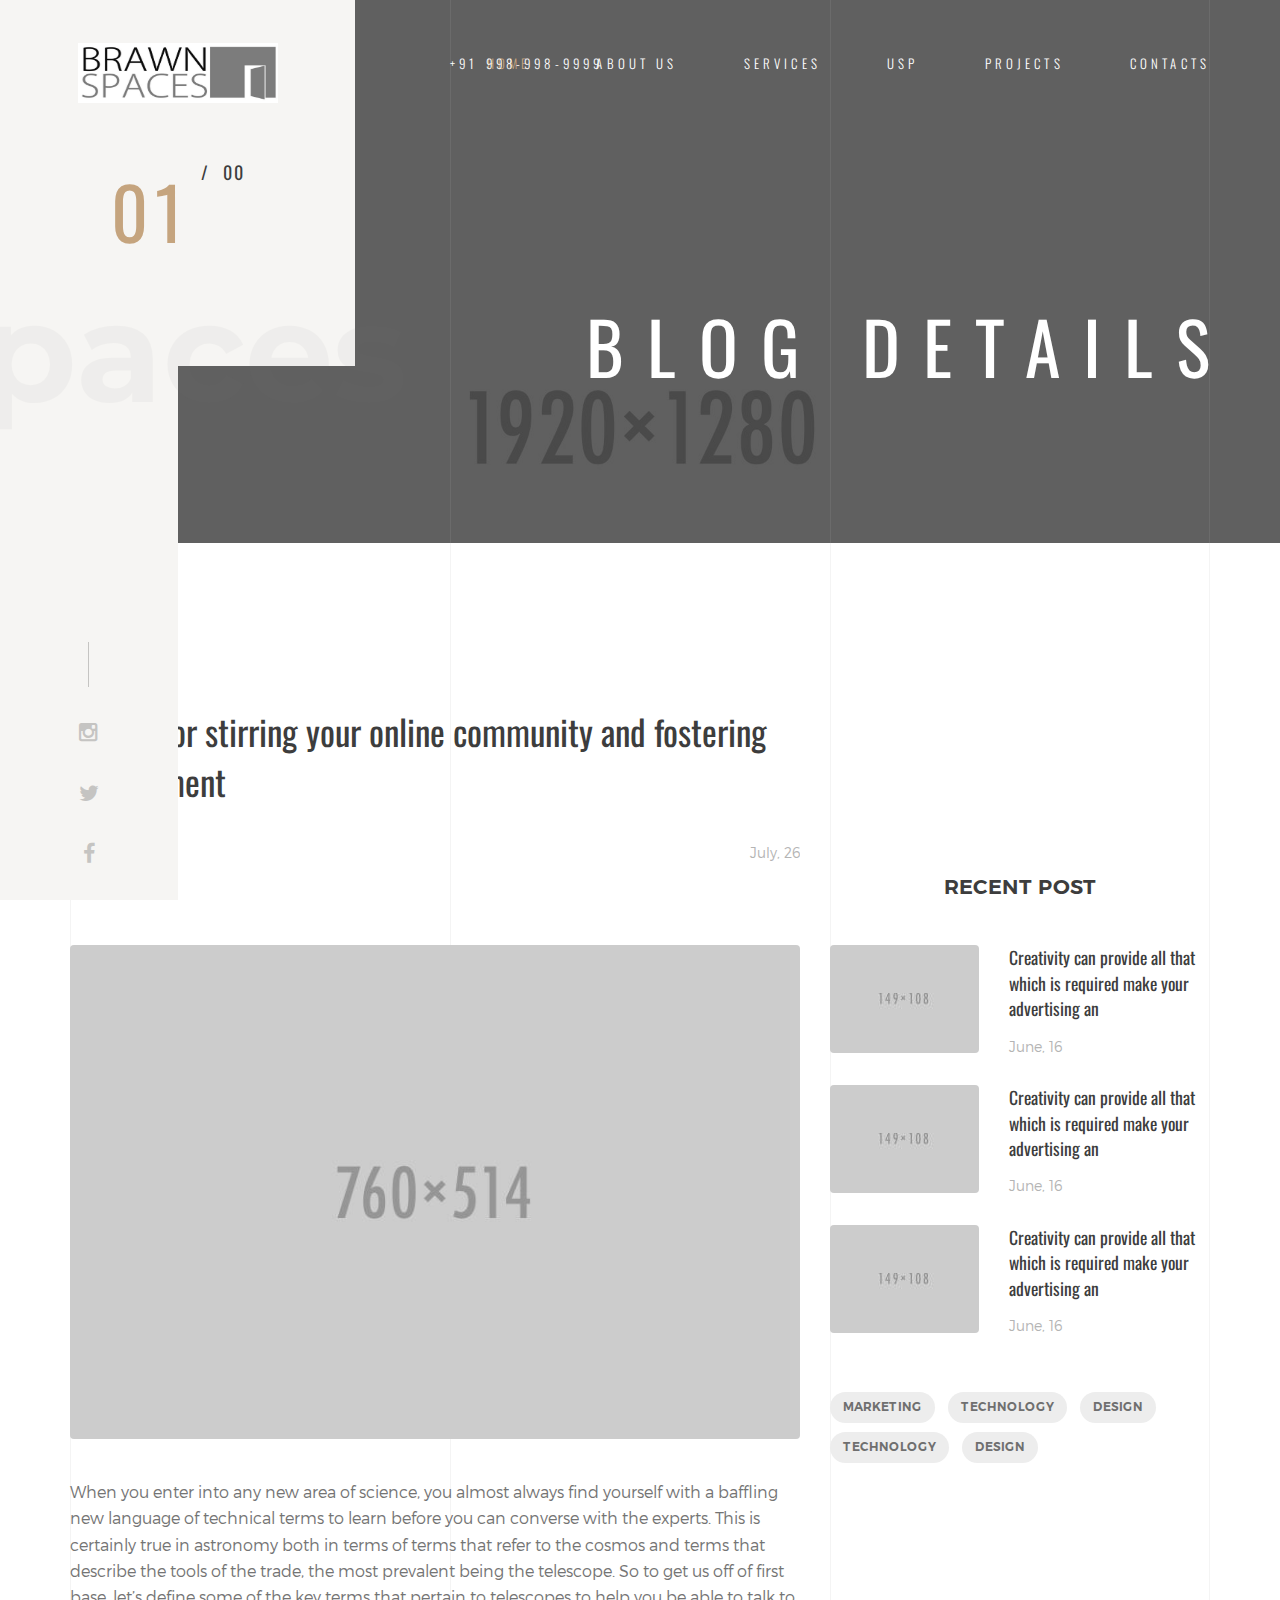
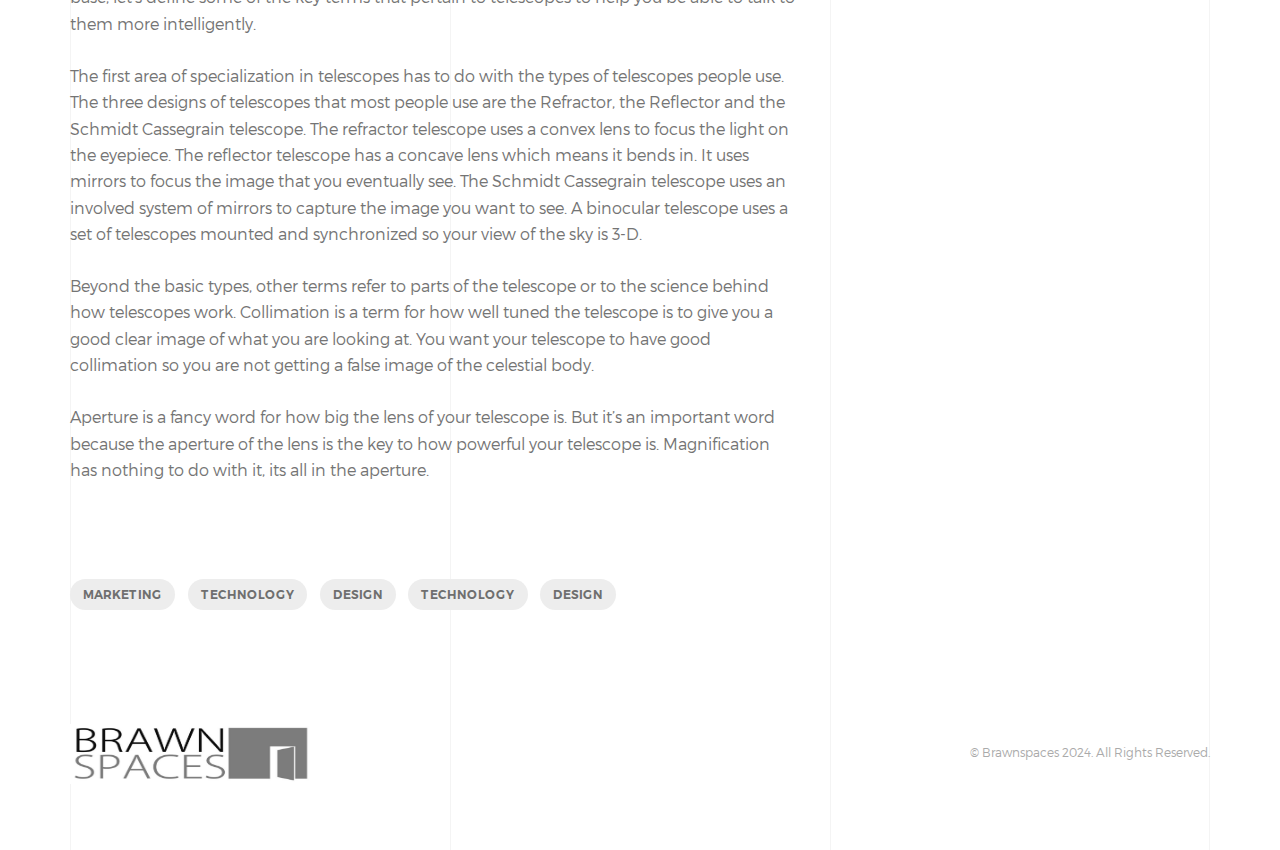
<file: blog-details.html>
<!DOCTYPE HTML>
<html lang="en">
<head>
<meta  charset="utf-8">
<meta name="viewport" content="width=device-width, initial-scale=1">
<title>Brawnspaces  - Architecture HTML Template</title> 

<!-- Favicons -->
<link rel="shortcut icon" href="favicon.png">
<link rel="apple-touch-icon" href="apple-touch-icon.png">
<link rel="apple-touch-icon" sizes="72x72" href="apple-touch-icon-72x72.png">
<link rel="apple-touch-icon" sizes="114x114" href="apple-touch-icon-114x114.png">

<!-- Styles -->
<link href="https://fonts.googleapis.com/css?family=Oswald:300,400,700" rel="stylesheet">
<link href="https://fonts.googleapis.com/css?family=Montserrat:400,700" rel="stylesheet">
<link href="css/style.css" rel="stylesheet" media="screen">
</head>
<body>
  
    <!-- Loader -->

    <div class="loader">
      <div class="page-lines">
        <div class="container">
          <div class="col-line col-xs-4">
            <div class="line"></div>
          </div>
          <div class="col-line col-xs-4">
            <div class="line"></div>
          </div>
          <div class="col-line col-xs-4">
            <div class="line"></div>
            <div class="line"></div>
          </div>
        </div>
      </div>
      <div class="loader-brand"> 
        <div class="sk-folding-cube">
          <div class="sk-cube1 sk-cube"></div>
          <div class="sk-cube2 sk-cube"></div>
          <div class="sk-cube4 sk-cube"></div>
          <div class="sk-cube3 sk-cube"></div>
        </div>
      </div>
    </div>

    <!-- Header -->

    <header id="top" class="header-home">
      <div class="brand-panel">
        <a href="index.html" class="brand js-target-scroll">
          <!-- Brawn<span class="text-primary">.</span>Spaces -->
          <img src="img/logo.png" alt="Company Logo" style="width: 200px;height: 60px;">
        </a>
        <div class="brand-name">Brawnspaces</div>
        <div class="slide-number">
          <span class="current-number text-primary">0<span class="count">1</span></span>
          <sup><span class="delimiter">/</span> 0<span class="total-count"></span></sup>
        </div>
      </div>
      <div class="header-phone">+91 998-998-9999</div>
      <div class="vertical-panel"></div>
      <div class="vertical-panel-content">
        <div class="vertical-panel-info">
            <!-- <div class="vertical-panel-title">Architecture buro</div> -->
            <div class="line"></div>
         </div>
        <ul class="social-list">
          <li><a href="" class="fa fa-instagram"></a></li>
          <li><a href="" class="fa fa-twitter"></a></li>
          <!-- <li><a href="" class="fa fa-behance"></a></li> -->
          <li><a href="" class="fa fa-facebook"></a></li>
         </ul>  
      </div> 

      <!-- Navigation Desctop -->

      <nav class="navbar-desctop visible-md visible-lg">
        <div class="container">
          <a href="index.html" class="brand js-target-scroll">
            <img src="img/logo.png" alt="Company Logo" style="width: 200px;height: 60px;">
          </a>
          <ul class="navbar-desctop-menu">
            <li class="active">
              <a href="index.html">Home</a>
            </li>
            <li>
              <a href="about.html">About us</a>
            </li>
            <li>
              <a href="services.html">Services</a>
            </li>
            <li>
              <a href="usp.html">USP</a>
            </li>
            <li>
              <a href="projects.html">Projects</a>
            </li>  
            <!-- <li>
              <a href="blog.html">Blog</a>
            </li> -->
            <li>
              <a href="contacts.html">Contacts</a>
            </li>
          </ul>
        </div>
      </nav>

      <!-- Navigation Mobile -->

      <nav class="navbar-mobile">
        <a href="index.html" class="brand js-target-scroll">
          <img src="img/logo.png" alt="Company Logo" style="width: 200px;height: 60px;">
        </a>

        <!-- Navbar Collapse -->

        <button type="button" class="navbar-toggle collapsed" data-toggle="collapse" data-target="#navbar-mobile">
          <span class="sr-only">Toggle navigation</span>
          <span class="icon-bar"></span>
          <span class="icon-bar"></span>
          <span class="icon-bar"></span>
        </button>

        <div class="collapse navbar-collapse" id="navbar-mobile"> 
          <ul class="navbar-nav-mobile">
            <li class="active">
              <a href="index.html">Home </a>
            </li>
            <li>
              <a href="about.html">About us</a>
            </li>
            <li>
              <a href="services.html">Services</a>
            </li>
            <li>
              <a href="usp.html">USP</a>
            </li>
            <li>
              <a href="projects.html">Projects </a>
            </li>  
            <!-- <li>
              <a href="blog.html">Blog </a>
            </li> -->
            <li>
              <a href="contacts.html">Contacts</a>
            </li>
          </ul>
        </div>
      </nav> 
    </header>
  <!-- Layout -->

  <div class="layout">
    
    <!-- Home -->
    
    <main class="main main-inner main-blog bg-blog" data-stellar-background-ratio="0.6">
      <div class="container">
        <header class="main-header">
          <h1>Blog details</h1>
        </header>
      </div>

      <!-- Lines -->

      <div class="page-lines">
        <div class="container">
          <div class="col-line col-xs-4">
            <div class="line"></div>
          </div>
          <div class="col-line col-xs-4">
            <div class="line"></div>
          </div>
          <div class="col-line col-xs-4">
            <div class="line"></div>
            <div class="line"></div>
          </div>
        </div>
      </div>
    </main>

    <div class="content">   
    
      <!-- Blog Details -->

      <section class="blog-details">
        <div class="container">
          <div class="row">
            <div class="col-primary col-md-8">
              <article class="post">
                <header class="post-header">
                  <h3>Advice for stirring your online community and fostering engagement</h3>
                  <div class="blog-meta">
                    <div class="author">
                      by <a href="#">Craig David</a>
                    </div>
                    <div class="time">July, 26</div>
                  </div>
                </header>
                <div class="post-thumbnail">
                  <img alt="" class="img-responsive" src="img/blog/1-760x514.jpg">
                </div>
                <p>When you enter into any new area of science, you almost always find yourself with a baffling new language of technical terms to learn before you can converse with the experts. This is certainly true in astronomy both in terms of terms that refer to the cosmos and terms that describe the tools of the trade, the most prevalent being the telescope. So to get us off of first base, let’s define some of the key terms that pertain to telescopes to help you be able to talk to them more intelligently.</p> 

                <p>The first area of specialization in telescopes has to do with the types of telescopes people use. The three designs of telescopes that most people use are the Refractor, the Reflector and the Schmidt Cassegrain telescope. 
                The refractor telescope uses a convex lens to focus the light on the eyepiece. 
                The reflector telescope has a concave lens which means it bends in. It uses mirrors to focus the image that you eventually see. 
                The Schmidt Cassegrain telescope uses an involved system of mirrors to capture the image you want to see.
                A binocular telescope uses a set of telescopes mounted and synchronized so your view of the sky is 3-D.</p>

                <p>Beyond the basic types, other terms refer to parts of the telescope or to the science behind how telescopes work.
                Collimation is a term for how well tuned the telescope is to give you a good clear image of what you are looking at. You want your telescope to have good collimation so you are not getting a false image of the celestial body.</p>

                <p>Aperture is a fancy word for how big the lens of your telescope is. But it’s an important word because the aperture of the lens is the key to how powerful your telescope is. Magnification has nothing to do with it, its all in the aperture.</p>
                <div class="blog-tags">
                  <a href="">marketing</a>
                  <a href="">technology</a>
                  <a href="">design</a>
                  <a href="">technology</a>
                  <a href="">design</a>
                </div>
              </article>
            </div>
            <div class="col-secondary col-md-4">
              <div class="widget widget_recent_post">
                <h3 class="widget-title">Recent Post</h3>
                <article class="recent-post">
                  <div class="recent-post-thumbnail">
                    <a href=""><img alt="" src="img/blog/1-149x108.jpg" class="wp-post-image"></a>
                  </div>
                  <div class="recent-post-body">
                    <h4 class="recent-post-title">
                      <a href="">Creativity can provide all that which is required make your advertising an</a>
                    </h4>
                    <div class="recent-post-time">June, 16</div>
                  </div>
                </article>
                <article class="recent-post">
                  <div class="recent-post-thumbnail">
                    <a href=""><img alt="" src="img/blog/2-149x108.jpg" class="wp-post-image"></a>
                  </div>
                  <div class="recent-post-body">
                    <h4 class="recent-post-title">
                      <a href="">Creativity can provide all that which is required make your advertising an</a>
                    </h4>
                    <div class="recent-post-time">June, 16</div>
                  </div>
                </article>
                <article class="recent-post">
                  <div class="recent-post-thumbnail">
                    <a href=""><img alt="" src="img/blog/3-149x108.jpg" class="wp-post-image"></a>
                  </div>
                  <div class="recent-post-body">
                    <h4 class="recent-post-title">
                      <a href="">Creativity can provide all that which is required make your advertising an</a>
                    </h4>
                    <div class="recent-post-time">June, 16</div>
                  </div>
                </article>
              </div>
              <div class="widget">
                <div class="blog-tags">
                  <a href="">marketing</a>
                  <a href="">technology</a>
                  <a href="">design</a>
                  <a href="">technology</a>
                  <a href="">design</a>
                </div>
              </div>
            </div>
          </div>
        </div>
      </section>

      <!-- Footer -->

      <footer id="footer" class="footer">     
        <div class="container">
          <div class="row-base row">
            <div class="col-base text-left-md col-md-4">
              <a href="index.html" class="brand">
                <img src="img/logo.png" alt="Company Logo" style="width: 240px;height: 60px;">
              </a>
            </div>
            <div class="text-center-md col-base col-md-4">
              <!-- <a href="https://themeforest.net/user/murren20" class="author-link">
                by Murren20
              </a> -->
            </div>
            <div class="text-right-md col-base col-md-4">
              © Brawnspaces 2024. All Rights Reserved.
            </div>
          </div>
        </div>
      </footer>


      <!-- Lines -->

      <div class="page-lines">
        <div class="container">
          <div class="col-line col-xs-4">
            <div class="line"></div>
          </div>
          <div class="col-line col-xs-4">
            <div class="line"></div>
          </div>
          <div class="col-line col-xs-4">
            <div class="line"></div>
            <div class="line"></div>
          </div>
        </div>
      </div>
    </div>
  </div>

<!-- SCRIPTS -->

<script src="js/jquery.min.js"></script>
<script src="js/bootstrap.min.js"></script>
<script src="js/smoothscroll.js"></script>
<script src="js/jquery.validate.min.js"></script>
<script src="js/wow.min.js"></script>
<script src="js/jquery.stellar.min.js"></script>
<script src="js/jquery.magnific-popup.js"></script>
<script src="js/owl.carousel.min.js"></script>
<script src="js/interface.js"></script> 
</body>
</html>
</file>
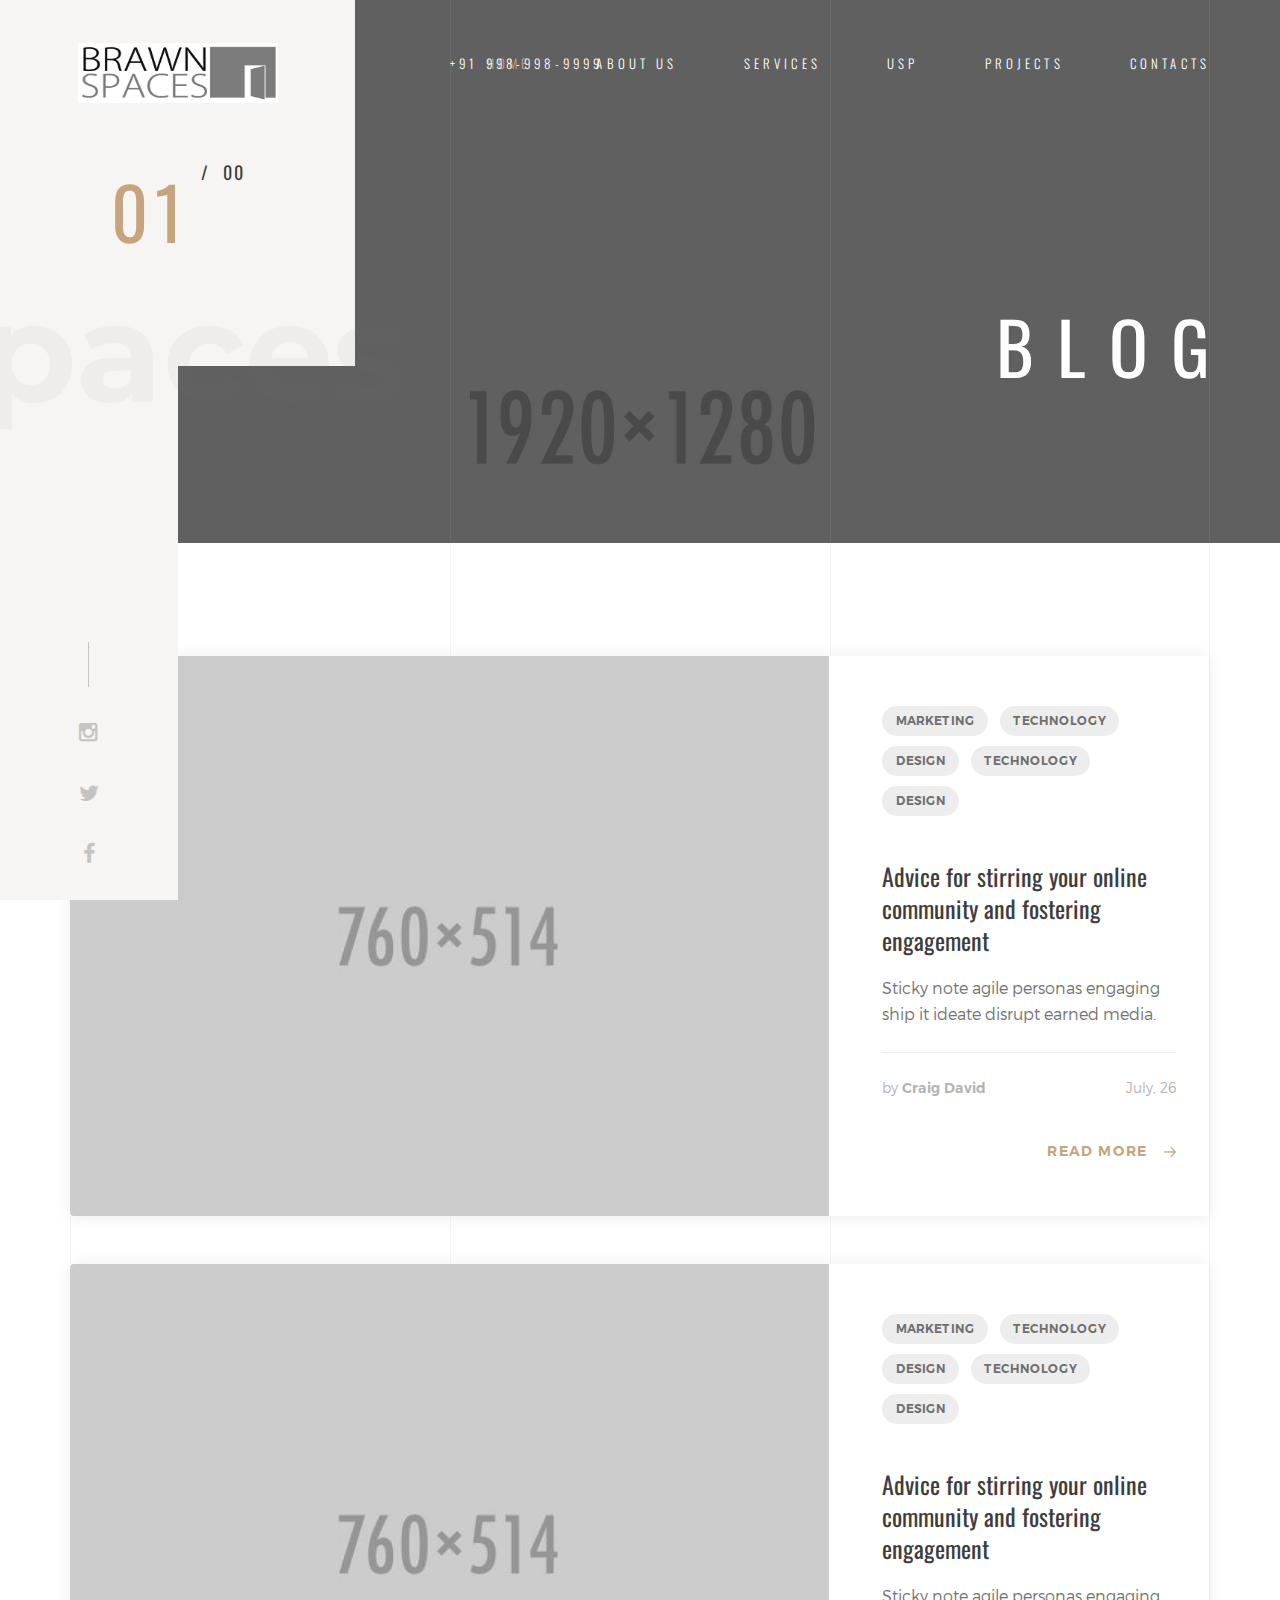
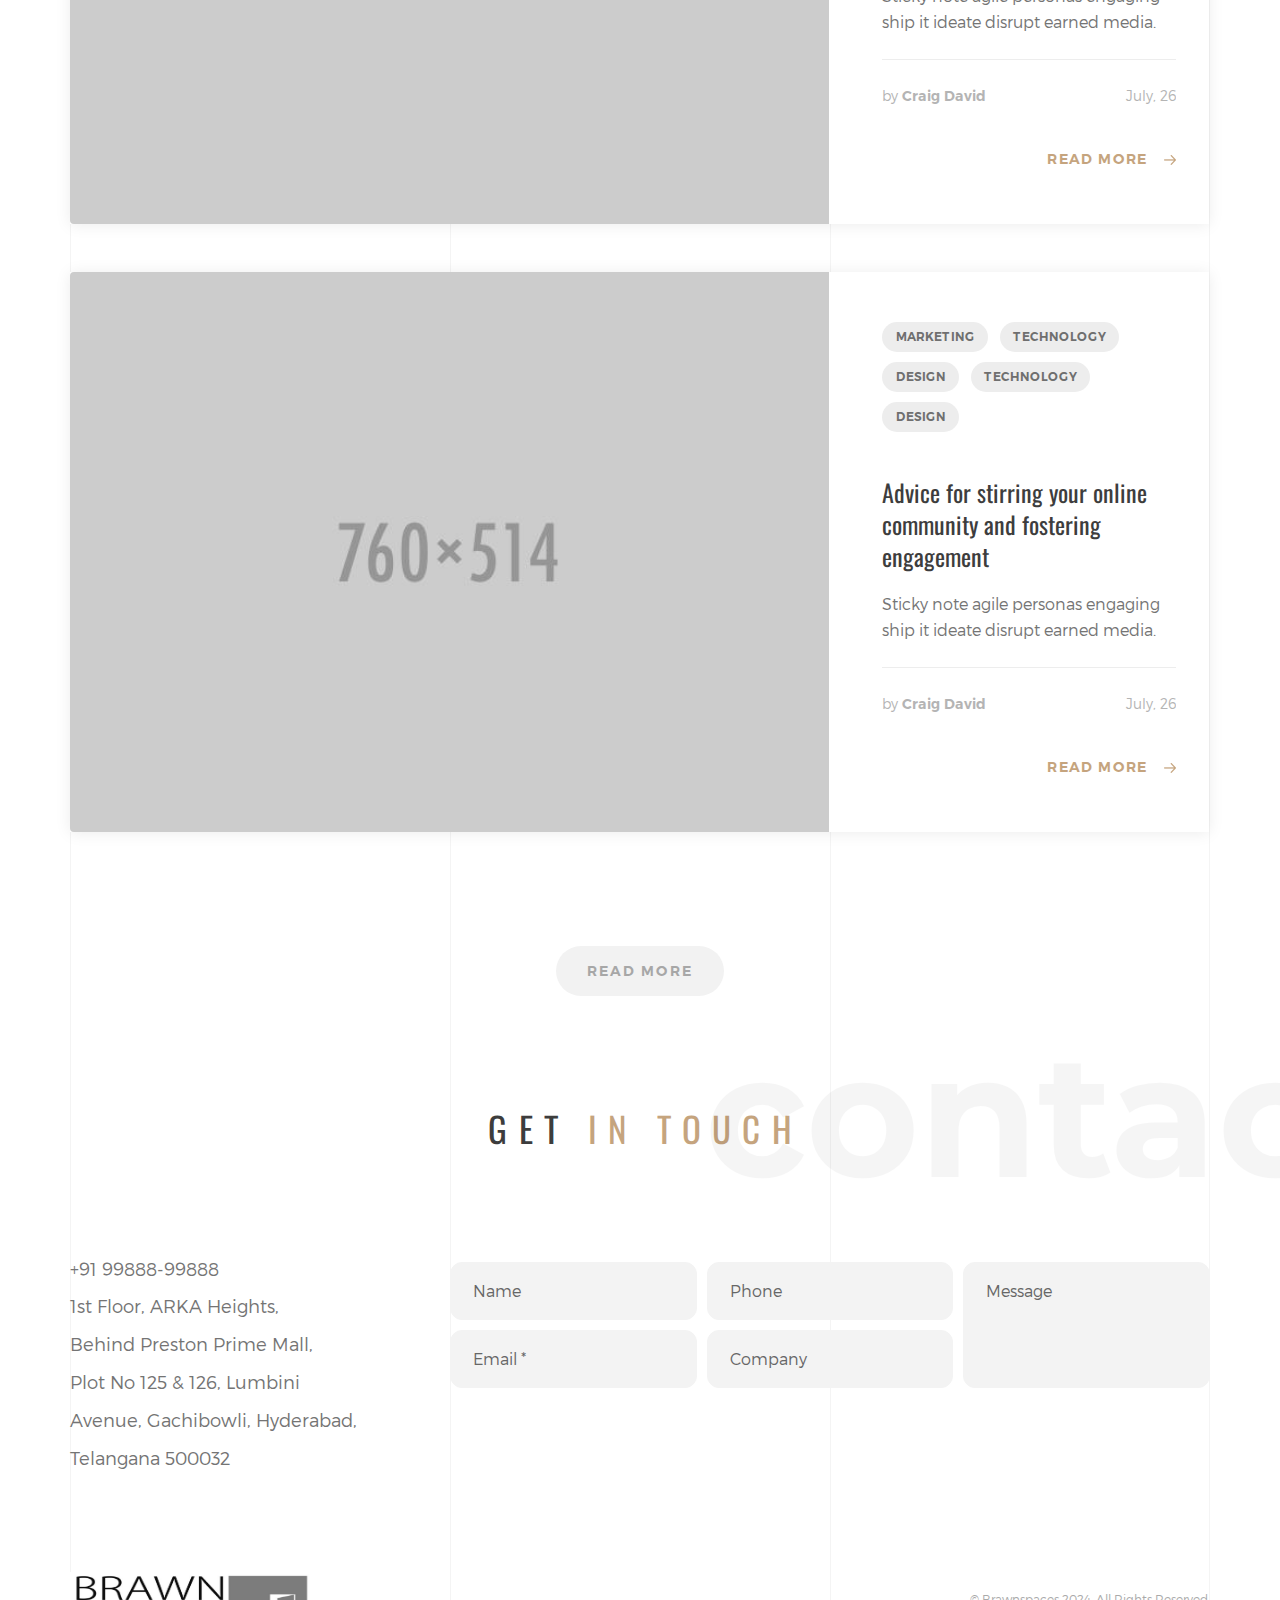
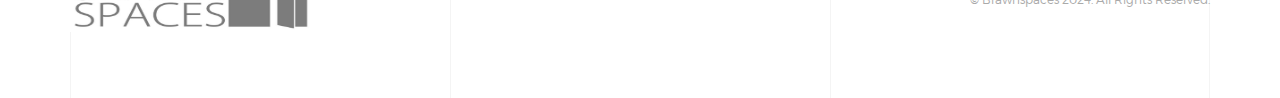
<file: blog.html>
<!DOCTYPE HTML>
<html lang="en">
<head>
<meta  charset="utf-8">
<meta name="viewport" content="width=device-width, initial-scale=1">
<title>Brawnspaces - Blog</title> 

<!-- Favicons -->
<link rel="shortcut icon" href="favicon.png">
<link rel="apple-touch-icon" href="apple-touch-icon.png">
<link rel="apple-touch-icon" sizes="72x72" href="apple-touch-icon-72x72.png">
<link rel="apple-touch-icon" sizes="114x114" href="apple-touch-icon-114x114.png">

<!-- Styles -->
<link href="https://fonts.googleapis.com/css?family=Oswald:300,400,700" rel="stylesheet">
<link href="https://fonts.googleapis.com/css?family=Montserrat:400,700" rel="stylesheet">
<link href="css/style.css" rel="stylesheet" media="screen">
</head>
<body>
  
    <!-- Loader -->

    <div class="loader">
      <div class="page-lines">
        <div class="container">
          <div class="col-line col-xs-4">
            <div class="line"></div>
          </div>
          <div class="col-line col-xs-4">
            <div class="line"></div>
          </div>
          <div class="col-line col-xs-4">
            <div class="line"></div>
            <div class="line"></div>
          </div>
        </div>
      </div>
      <div class="loader-brand"> 
        <div class="sk-folding-cube">
          <div class="sk-cube1 sk-cube"></div>
          <div class="sk-cube2 sk-cube"></div>
          <div class="sk-cube4 sk-cube"></div>
          <div class="sk-cube3 sk-cube"></div>
        </div>
      </div>
    </div>

    <!-- Header -->

    <header id="top" class="header-home">
      <div class="brand-panel">
        <a href="index.html" class="brand js-target-scroll">
          <!-- Brawn<span class="text-primary">.</span>Spaces -->
          <img src="img/logo.png" alt="Company Logo" style="width: 200px;height: 60px;">
        </a>
        <div class="brand-name">Brawnspaces</div>
        <div class="slide-number">
          <span class="current-number text-primary">0<span class="count">1</span></span>
          <sup><span class="delimiter">/</span> 0<span class="total-count"></span></sup>
        </div>
      </div>
      <div class="header-phone">+91 998-998-9999</div>
      <div class="vertical-panel"></div>
      <div class="vertical-panel-content">
        <div class="vertical-panel-info">
            <!-- <div class="vertical-panel-title">Architecture buro</div> -->
            <div class="line"></div>
         </div>
        <ul class="social-list">
          <li><a href="" class="fa fa-instagram"></a></li>
          <li><a href="" class="fa fa-twitter"></a></li>
          <!-- <li><a href="" class="fa fa-behance"></a></li> -->
          <li><a href="" class="fa fa-facebook"></a></li>
         </ul>  
      </div> 

      <!-- Navigation Desctop -->

      <nav class="navbar-desctop visible-md visible-lg">
        <div class="container">
          <a href="index.html" class="brand js-target-scroll">
            <img src="img/logo.png" alt="Company Logo" style="width: 200px;height: 60px;">
          </a>
          <ul class="navbar-desctop-menu">
            <li class="active">
              <a href="index.html">Home</a>
            </li>
            <li>
              <a href="about.html">About us</a>
            </li>
            <li>
              <a href="services.html">Services</a>
            </li>
            <li>
              <a href="usp.html">USP</a>
            </li>
            <li>
              <a href="projects.html">Projects</a>
            </li>  
            <!-- <li>
              <a href="blog.html">Blog</a>
            </li> -->
            <li>
              <a href="contacts.html">Contacts</a>
            </li>
          </ul>
        </div>
      </nav>

      <!-- Navigation Mobile -->

      <nav class="navbar-mobile">
        <a href="index.html" class="brand js-target-scroll">
          <img src="img/logo.png" alt="Company Logo" style="width: 200px;height: 60px;">
        </a>

        <!-- Navbar Collapse -->

        <button type="button" class="navbar-toggle collapsed" data-toggle="collapse" data-target="#navbar-mobile">
          <span class="sr-only">Toggle navigation</span>
          <span class="icon-bar"></span>
          <span class="icon-bar"></span>
          <span class="icon-bar"></span>
        </button>

        <div class="collapse navbar-collapse" id="navbar-mobile"> 
          <ul class="navbar-nav-mobile">
            <li class="active">
              <a href="index.html">Home </a>
            </li>
            <li>
              <a href="about.html">About us</a>
            </li>
            <li>
              <a href="services.html">Services</a>
            </li>
            <li>
              <a href="usp.html">USP</a>
            </li>
            <li>
              <a href="projects.html">Projects </a>
            </li>  
            <!-- <li>
              <a href="blog.html">Blog </a>
            </li> -->
            <li>
              <a href="contacts.html">Contacts</a>
            </li>
          </ul>
        </div>
      </nav> 
    </header>

  <!-- Layout -->

  <div class="layout">
    
    <!-- Home -->
    
    <main class="main main-inner main-blog bg-blog" data-stellar-background-ratio="0.6">
      <div class="container">
        <header class="main-header">
          <h1>Blog</h1>
        </header>
      </div>

      <!-- Lines -->

      <div class="page-lines">
        <div class="container">
          <div class="col-line col-xs-4">
            <div class="line"></div>
          </div>
          <div class="col-line col-xs-4">
            <div class="line"></div>
          </div>
          <div class="col-line col-xs-4">
            <div class="line"></div>
            <div class="line"></div>
          </div>
        </div>
      </div>
    </main>

    <div class="content">   
    
      <!-- Blog List  -->

      <section class="blog-list section">
        <div class="container">
          <article class="blog">
            <div class="row">
              <div class="blog-thumbnail col-md-8">
                <div class="blog-thumbnail-bg col-md-8 visible-md visible-lg" style="background-image: url(img/blog/1-760x514.jpg);"></div>
                <div class="blog-thumbnail-img visible-xs visible-sm"><img alt="" class="img-responsive" src="img/blog/1-760x514.jpg"></div>
              </div>
              <div class="blog-info col-md-4">
                <div class="blog-tags">
                  <a href="">marketing</a>
                  <a href="">technology</a>
                  <a href="">design</a>
                  <a href="">technology</a>
                  <a href="">design</a>
                </div>
                <h3 class="blog-title">
                  <a href="">Advice for stirring your online community and fostering engagement</a>
                </h3>
                <p>Sticky note agile personas engaging ship it ideate disrupt earned media.</p>
                <div class="blog-meta">
                  <div class="author">
                    by <a href="#">Craig David</a>
                  </div>
                  <div class="time">July, 26</div>
                </div>
                <div class="text-right"><a href="" class="read-more">Read more</a></div>
              </div>
            </div>
          </article>
          <article class="blog">
            <div class="row">
              <div class="blog-thumbnail col-md-8">
                <div class="blog-thumbnail-bg col-md-8 visible-md visible-lg" style="background-image: url(img/blog/2-760x514.jpg);"></div>
                <div class="blog-thumbnail-img visible-xs visible-sm"><img alt="" class="img-responsive" src="img/blog/2-760x514.jpg"></div>
              </div>
              <div class="blog-info col-md-4">
                <div class="blog-tags">
                  <a href="">marketing</a>
                  <a href="">technology</a>
                  <a href="">design</a>
                  <a href="">technology</a>
                  <a href="">design</a>
                </div>
                <h3 class="blog-title">
                  <a href="">Advice for stirring your online community and fostering engagement</a>
                </h3>
                <p>Sticky note agile personas engaging ship it ideate disrupt earned media.</p>
                <div class="blog-meta">
                  <div class="author">
                    by <a href="#">Craig David</a>
                  </div>
                  <div class="time">July, 26</div>
                </div>
                <div class="text-right"><a href="" class="read-more">Read more</a></div>
              </div>
            </div>
          </article>
          <article class="blog">
            <div class="row">
              <div class="blog-thumbnail col-md-8">
                <div class="blog-thumbnail-bg col-md-8 visible-md visible-lg" style="background-image: url(img/blog/3-760x514.jpg);"></div>
                <div class="blog-thumbnail-img visible-xs visible-sm"><img alt="" class="img-responsive" src="img/blog/3-760x514.jpg"></div>
              </div>
              <div class="blog-info col-md-4">
                <div class="blog-tags">
                  <a href="">marketing</a>
                  <a href="">technology</a>
                  <a href="">design</a>
                  <a href="">technology</a>
                  <a href="">design</a>
                </div>
                <h3 class="blog-title">
                  <a href="">Advice for stirring your online community and fostering engagement</a>
                </h3>
                <p>Sticky note agile personas engaging ship it ideate disrupt earned media.</p>
                <div class="blog-meta">
                  <div class="author">
                    by <a href="#">Craig David</a>
                  </div>
                  <div class="time">July, 26</div>
                </div>
                <div class="text-right"><a href="" class="read-more">Read more</a></div>
              </div>
            </div>
          </article>
          <div class="section-content text-center">
            <a href="#" class="btn btn-gray">Read more</a>
          </div>
        </div>
      </section>

      <!-- Contacts -->

      <section class="contacts section">
        <div class="container">
          <header class="section-header">
            <h2 class="section-title">Get <span class="text-primary">in touch</span></h2>
            <strong class="fade-title-right">contacts</strong>
          </header>
          <div class="section-content">
            <div class="row-base row">
              <div class="col-address col-base col-md-4">
                +91 99888-99888<br>
                1st Floor, ARKA Heights,<br>
                Behind Preston Prime Mall,<br>
                Plot No 125 & 126, Lumbini<br> Avenue,
                Gachibowli, Hyderabad,<br>
                Telangana 500032
              </div>
              <div class="col-base  col-md-8">
                <form class="js-ajax-form">
                  <div class="row-field row">
                    <div class="col-field col-sm-6 col-md-4">
                      <div class="form-group">
                        <input type="text" class="form-control" name="name" placeholder="Name">
                      </div>
                      <div class="form-group">
                        <input type="email" class="form-control" name="email" required placeholder="Email *">
                      </div>
                    </div>
                    <div class="col-field col-sm-6 col-md-4">
                      <div class="form-group">
                        <input type="tel" class="form-control" name="phone" placeholder="Phone">
                      </div>
                      <div class="form-group">
                        <input type="text" class="form-control" name="company" placeholder="Company">
                      </div>
                    </div>
                    <div class="col-field col-sm-12 col-md-4">
                      <div class="form-group">
                        <textarea class="form-control" name="message" placeholder="Message"></textarea>
                      </div>
                    </div>
                    <div class="col-message col-field col-sm-12">
                      <div class="form-group">
                        <div class="success-message"><i class="fa fa-check text-primary"></i> Thank you!. Your message is successfully sent...</div>
                        <div class="error-message">We're sorry, but something went wrong</div>
                      </div>
                    </div>
                  </div>
                  <div class="form-submit text-right"><button type="submit" class="btn btn-shadow-2 wow swing">Send <i class="icon-next"></i></button></div>
                </form>
              </div>
            </div>
          </div>
        </div>
      </section>

      <!-- Footer -->

      <footer id="footer" class="footer">     
        <div class="container">
          <div class="row-base row">
            <div class="col-base text-left-md col-md-4">
              <a href="index.html" class="brand">
                <img src="img/logo.png" alt="Company Logo" style="width: 240px;height: 60px;">
              </a>
            </div>
            <div class="text-center-md col-base col-md-4">
              <!-- <a href="https://themeforest.net/user/murren20" class="author-link">
                by Murren20
              </a> -->
            </div>
            <div class="text-right-md col-base col-md-4">
              © Brawnspaces 2024. All Rights Reserved.
            </div>
          </div>
        </div>
      </footer>


      <!-- Lines -->

      <div class="page-lines">
        <div class="container">
          <div class="col-line col-xs-4">
            <div class="line"></div>
          </div>
          <div class="col-line col-xs-4">
            <div class="line"></div>
          </div>
          <div class="col-line col-xs-4">
            <div class="line"></div>
            <div class="line"></div>
          </div>
        </div>
      </div>
    </div>
  </div>

<!-- SCRIPTS -->

<script src="js/jquery.min.js"></script>
<script src="js/bootstrap.min.js"></script>
<script src="js/smoothscroll.js"></script>
<script src="js/jquery.validate.min.js"></script>
<script src="js/wow.min.js"></script>
<script src="js/jquery.stellar.min.js"></script>
<script src="js/jquery.magnific-popup.js"></script>
<script src="js/owl.carousel.min.js"></script>
<script src="js/interface.js"></script> 
</body>
</html>
</file>
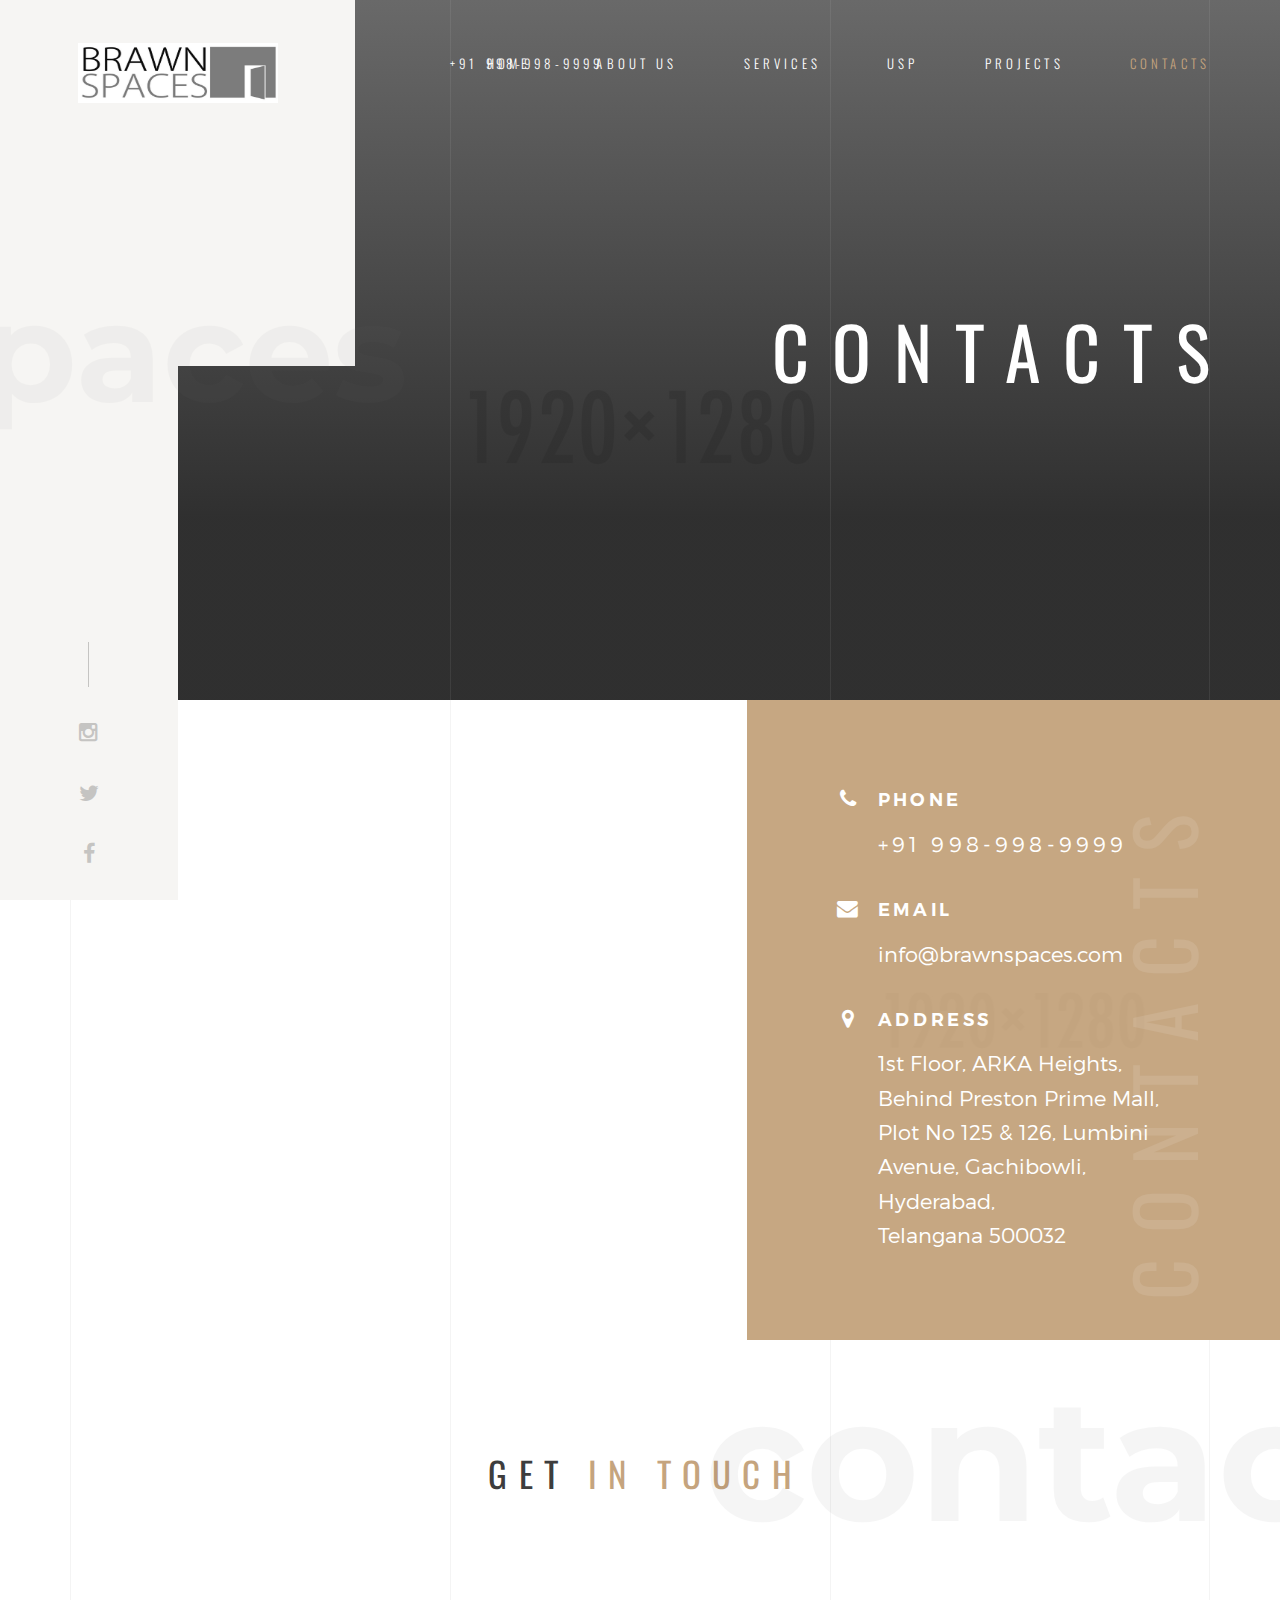
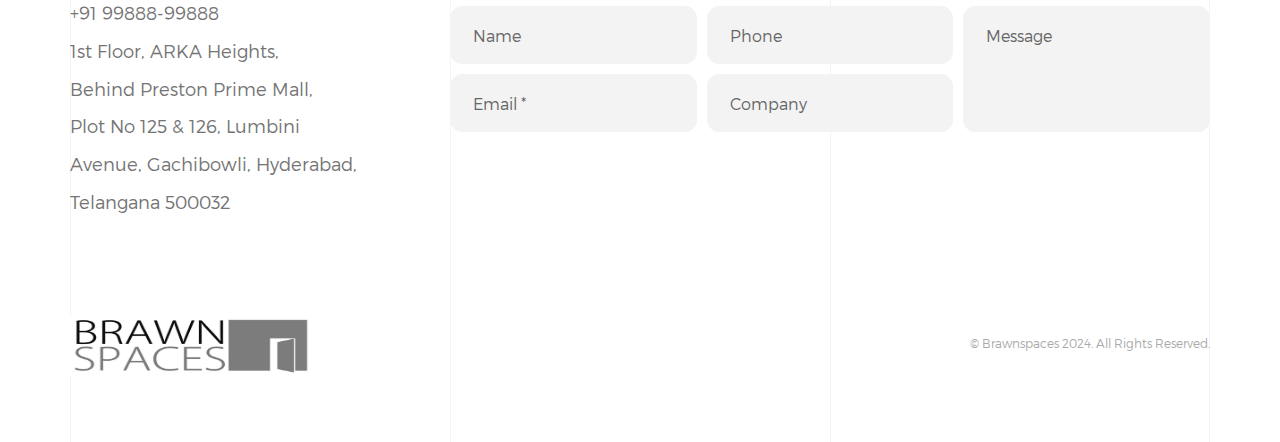
<file: contacts.html>
<!DOCTYPE HTML>
<html lang="en">
<head>
<meta  charset="utf-8">
<meta name="viewport" content="width=device-width, initial-scale=1">
<meta name="format-detection" content="telephone=no">
<title>Brawnspaces - Contact</title> 

<!-- Favicons -->
<link rel="shortcut icon" href="favicon.png">
<link rel="apple-touch-icon" href="apple-touch-icon.png">
<link rel="apple-touch-icon" sizes="72x72" href="apple-touch-icon-72x72.png">
<link rel="apple-touch-icon" sizes="114x114" href="apple-touch-icon-114x114.png">

<!-- Styles -->
<link href="https://fonts.googleapis.com/css?family=Oswald:300,400,700" rel="stylesheet">
<link href="https://fonts.googleapis.com/css?family=Montserrat:400,700" rel="stylesheet">
<link href="css/style.css" rel="stylesheet" media="screen">
</head>
<body>
  
    <!-- Loader -->

    <div class="loader">
      <div class="page-lines">
        <div class="container">
          <div class="col-line col-xs-4">
            <div class="line"></div>
          </div>
          <div class="col-line col-xs-4">
            <div class="line"></div>
          </div>
          <div class="col-line col-xs-4">
            <div class="line"></div>
            <div class="line"></div>
          </div>
        </div>
      </div>
      <div class="loader-brand"> 
        <div class="sk-folding-cube">
          <div class="sk-cube1 sk-cube"></div>
          <div class="sk-cube2 sk-cube"></div>
          <div class="sk-cube4 sk-cube"></div>
          <div class="sk-cube3 sk-cube"></div>
        </div>
      </div>
    </div>

    <!-- Header -->

    <header id="top" class="header-home">
      <div class="brand-panel">
        <a href="index.html" class="brand js-target-scroll">
          <!-- Brawn<span class="text-primary">.</span>Spaces -->
          <img src="img/logo.png" alt="Company Logo" style="width: 200px;height: 60px;">
        </a>
        <div class="brand-name">Brawnspaces</div>
        <!-- <div class="slide-number">
          <span class="current-number text-primary">0<span class="count">1</span></span>
          <sup><span class="delimiter">/</span> 0<span class="total-count"></span></sup>
        </div> -->
      </div>
      <div class="header-phone">+91 998-998-9999</div>
      <div class="vertical-panel"></div>
      <div class="vertical-panel-content">
        <div class="vertical-panel-info">
            <!-- <div class="vertical-panel-title">Architecture buro</div> -->
            <div class="line"></div>
         </div>
        <ul class="social-list">
          <li><a href="" class="fa fa-instagram"></a></li>
          <li><a href="" class="fa fa-twitter"></a></li>
          <!-- <li><a href="" class="fa fa-behance"></a></li> -->
          <li><a href="" class="fa fa-facebook"></a></li>
         </ul>  
      </div> 

      <!-- Navigation Desctop -->

      <nav class="navbar-desctop visible-md visible-lg">
        <div class="container">
          <a href="index.html" class="brand js-target-scroll">
            <img src="img/logo.png" alt="Company Logo" style="width: 200px;height: 60px;">
          </a>
          <ul class="navbar-desctop-menu">
            <li >
              <a href="index.html">Home</a>
            </li>
            <li>
              <a href="about.html">About us</a>
            </li>
            <li>
              <a href="services.html">Services</a>
            </li>
            <li>
              <a href="usp.html">USP</a>
            </li>
            <li>
              <a href="projects.html">Projects</a>
            </li>  
            <!-- <li>
              <a href="blog.html">Blog</a>
            </li> -->
            <li class="active">
              <a href="contacts.html">Contacts</a>
            </li>
          </ul>
        </div>
      </nav>

      <!-- Navigation Mobile -->

      <nav class="navbar-mobile">
        <a href="index.html" class="brand js-target-scroll">
          <img src="img/logo.png" alt="Company Logo" style="width: 200px;height: 60px;">
        </a>

        <!-- Navbar Collapse -->

        <button type="button" class="navbar-toggle collapsed" data-toggle="collapse" data-target="#navbar-mobile">
          <span class="sr-only">Toggle navigation</span>
          <span class="icon-bar"></span>
          <span class="icon-bar"></span>
          <span class="icon-bar"></span>
        </button>

        <div class="collapse navbar-collapse" id="navbar-mobile"> 
          <ul class="navbar-nav-mobile">
            <li >
              <a href="index.html">Home </a>
            </li>
            <li>
              <a href="about.html">About us</a>
            </li>
            <li>
              <a href="services.html">Services</a>
            </li>
            <li>
              <a href="usp.html">USP</a>
            </li>
            <li>
              <a href="projects.html">Projects </a>
            </li>  
            <!-- <li>
              <a href="blog.html">Blog </a>
            </li> -->
            <li class="active">
              <a href="contacts.html">Contacts</a>
            </li>
          </ul>
        </div>
      </nav> 
    </header>

  <!-- Layout -->

  <div class="layout">
    
    <!-- Home -->
    
    <main class="main main-inner main-contacts bg-contacts" data-stellar-background-ratio="0.6">
      <div class="container">
        <header class="main-header">
          <h1>Contacts</h1>
        </header>
      </div>

      <!-- Lines -->

      <div class="page-lines">
        <div class="container">
          <div class="col-line col-xs-4">
            <div class="line"></div>
          </div>
          <div class="col-line col-xs-4">
            <div class="line"></div>
          </div>
          <div class="col-line col-xs-4">
            <div class="line"></div>
            <div class="line"></div>
          </div>
        </div>
      </div>
    </main>

    <div class="content">   
    
      <!-- Contacts Details -->

      <section class="contact-details">
        <div class="col-map col-md-7">
          <div id="map" class="gmap col-md-7"></div>
        </div>
        <div class="contact-info col-md-5 col-md-offset-7">
          <div class="contact-info-content">
            <div class="contact-info-title">Contacts</div>
            <div class="phone contact-row">
              <i class="fa fa-phone"></i> 
              <div class="contact-body">
                <h4>Phone</h4>
                <div class="phone-row">+91 998-998-9999</div>
                <!-- <div class="phone-row">+0 543 554 44-25</div>
                <div class="phone-row">+0 543 554 44-25</div> -->
              </div>
            </div>
            <div class="contact-row">
              <i class="fa fa-envelope"></i> 
              <div class="contact-body">
                <h4>Email</h4>
                <div class="contact-content">info@brawnspaces.com</div>
              </div>
            </div>
            <div class="contact-row">
              <i class="fa fa-map-marker"></i> 
              <div class="contact-body">
                <h4>Address</h4>
                <div class="contact-content">1st Floor, ARKA Heights,<br>
                  Behind Preston Prime Mall,<br>
                  Plot No 125 & 126, Lumbini<br> Avenue,
                  Gachibowli, Hyderabad,<br>
                  Telangana 500032</div>
              </div>
            </div>
          </div>
        </div>
      </section>

      <!-- Objects -->

      <!-- <section id="objects" class="objects section">
        <div class="container">
          <header class="section-header">
            <h2 class="section-title">We are <span class="text-primary">worldwide</span></h2>
          </header>
          <div class="section-content">
            <div class="objects">
              <img alt="" class="img-responsive" src="img/map.png">

            Objects -->

              <!-- <div class="object-label" style="left:12.6%; top:42%;">
                <div class="object-info">
                  <h3 class="object-title">New York</h3>
                  <div class="object-content">
                    +0 595-510-1352<br>
                    flatley.don@weissnat.me<br>
                    713 Dibbert Bridge
                  </div>
                </div>
              </div>

              <div class="object-label" style="left: 25.7%; top: 39.1%;">
                <div class="object-info in">
                  <h3 class="object-title">New York</h3>
                  <div class="object-content">
                    +0 595-510-1352<br>
                    flatley.don@weissnat.me<br>
                    713 Dibbert Bridge
                  </div>
                </div>
              </div>

              <div class="object-label" style="left: 32.2%; top: 80.6%;">
                <div class="object-info">
                  <h3 class="object-title">New York</h3>
                  <div class="object-content">
                    +0 595-510-1352<br>
                    flatley.don@weissnat.me<br>
                    713 Dibbert Bridge
                  </div>
                </div>
              </div>
              
              <div class="object-label" style="left: 47.3%; top: 34.5%;">
                <div class="object-info">
                  <h3 class="object-title">New York</h3>
                  <div class="object-content">
                    +0 595-510-1352<br>
                    flatley.don@weissnat.me<br>
                    713 Dibbert Bridge
                  </div>
                </div>
              </div>

              <div class="object-label" style="left: 50.7%; top: 20.4%;">
                <div class="object-info">
                  <h3 class="object-title">New York</h3>
                  <div class="object-content">
                    +0 595-510-1352<br>
                    flatley.don@weissnat.me<br>
                    713 Dibbert Bridge
                  </div>
                </div>
              </div>

              <div class="object-label" style="left: 64.4%; top: 22.4%;">
                <div class="object-info">
                  <h3 class="object-title">New York</h3>
                  <div class="object-content">
                    +0 595-510-1352<br>
                    flatley.don@weissnat.me<br>
                    713 Dibbert Bridge
                  </div>
                </div>
              </div> -->

              <!-- <div class="object-label" style="left: 68.3%; top: 54%;">
                <div class="object-info">
                  <h3 class="object-title">India</h3>
                  <div class="object-content">
                    +91 998-998-9999<br>
                    info@brawnspaces.com<br>
                    Gachibowli, Hyderabad.
                  </div>
                </div>
              </div> -->

              <!-- <div class="object-label" style="left: 84.4%; top: 82.3%;">
                <div class="object-info">
                  <h3 class="object-title">New York</h3>
                  <div class="object-content">
                    +0 595-510-1352<br>
                    flatley.don@weissnat.me<br>
                    713 Dibbert Bridge
                  </div>
                </div>
              </div> -->
            <!-- </div>
          </div>
        </div>
      </section> --> 

      <!-- Contacts -->

      <section class="contacts section">
        <div class="container">
          <header class="section-header">
            <h2 class="section-title">Get <span class="text-primary">in touch</span></h2>
            <strong class="fade-title-right">contacts</strong>
          </header>
          <div class="section-content">
            <div class="row-base row">
              <div class="col-address col-base col-md-4">
                +91 99888-99888<br>
                1st Floor, ARKA Heights,<br>
                Behind Preston Prime Mall,<br>
                Plot No 125 & 126, Lumbini<br> Avenue,
                Gachibowli, Hyderabad,<br>
                Telangana 500032
              </div>
              <div class="col-base  col-md-8">
                <form class="js-ajax-form">
                  <div class="row-field row">
                    <div class="col-field col-sm-6 col-md-4">
                      <div class="form-group">
                        <input type="text" class="form-control" name="name" placeholder="Name">
                      </div>
                      <div class="form-group">
                        <input type="email" class="form-control" name="email" required placeholder="Email *">
                      </div>
                    </div>
                    <div class="col-field col-sm-6 col-md-4">
                      <div class="form-group">
                        <input type="tel" class="form-control" name="phone" placeholder="Phone">
                      </div>
                      <div class="form-group">
                        <input type="text" class="form-control" name="company" placeholder="Company">
                      </div>
                    </div>
                    <div class="col-field col-sm-12 col-md-4">
                      <div class="form-group">
                        <textarea class="form-control" name="message" placeholder="Message"></textarea>
                      </div>
                    </div>
                    <div class="col-message col-field col-sm-12">
                      <div class="form-group">
                        <div class="success-message"><i class="fa fa-check text-primary"></i> Thank you!. Your message is successfully sent...</div>
                        <div class="error-message">We're sorry, but something went wrong</div>
                      </div>
                    </div>
                  </div>
                  <div class="form-submit text-right"><button type="submit" class="btn btn-shadow-2 wow swing">Send <i class="icon-next"></i></button></div>
                </form>
              </div>
            </div>
          </div>
        </div>
      </section>

      <!-- Footer -->

      <footer id="footer" class="footer">     
        <div class="container">
          <div class="row-base row">
            <div class="col-base text-left-md col-md-4">
              <a href="index.html" class="brand">
                <img src="img/logo.png" alt="Company Logo" style="width: 240px;height: 60px;">
              </a>
            </div>
            <div class="text-center-md col-base col-md-4">
              <!-- <a href="https://themeforest.net/user/murren20" class="author-link">
                by Murren20
              </a> -->
            </div>
            <div class="text-right-md col-base col-md-4">
              © Brawnspaces 2024. All Rights Reserved.
            </div>
          </div>
        </div>
      </footer>


      <!-- Lines -->

      <div class="page-lines">
        <div class="container">
          <div class="col-line col-xs-4">
            <div class="line"></div>
          </div>
          <div class="col-line col-xs-4">
            <div class="line"></div>
          </div>
          <div class="col-line col-xs-4">
            <div class="line"></div>
            <div class="line"></div>
          </div>
        </div>
      </div>
    </div>
  </div>

<!-- SCRIPTS -->

<script src="js/jquery.min.js"></script>
<script src="js/bootstrap.min.js"></script>
<script src="js/smoothscroll.js"></script>
<script src="js/jquery.validate.min.js"></script>
<script src="js/wow.min.js"></script>
<script src="js/jquery.stellar.min.js"></script>
<script src="js/jquery.magnific-popup.js"></script>
<script src="js/owl.carousel.min.js"></script>
<script src="js/interface.js"></script> 
<script src="http://maps.google.com/maps/api/js?key=AIzaSyCEprRgdAfS753As69Wak04p2fvCzKbXQU"></script>
<script src="js/gmap.js"></script> 
</body>
</html>
</file>
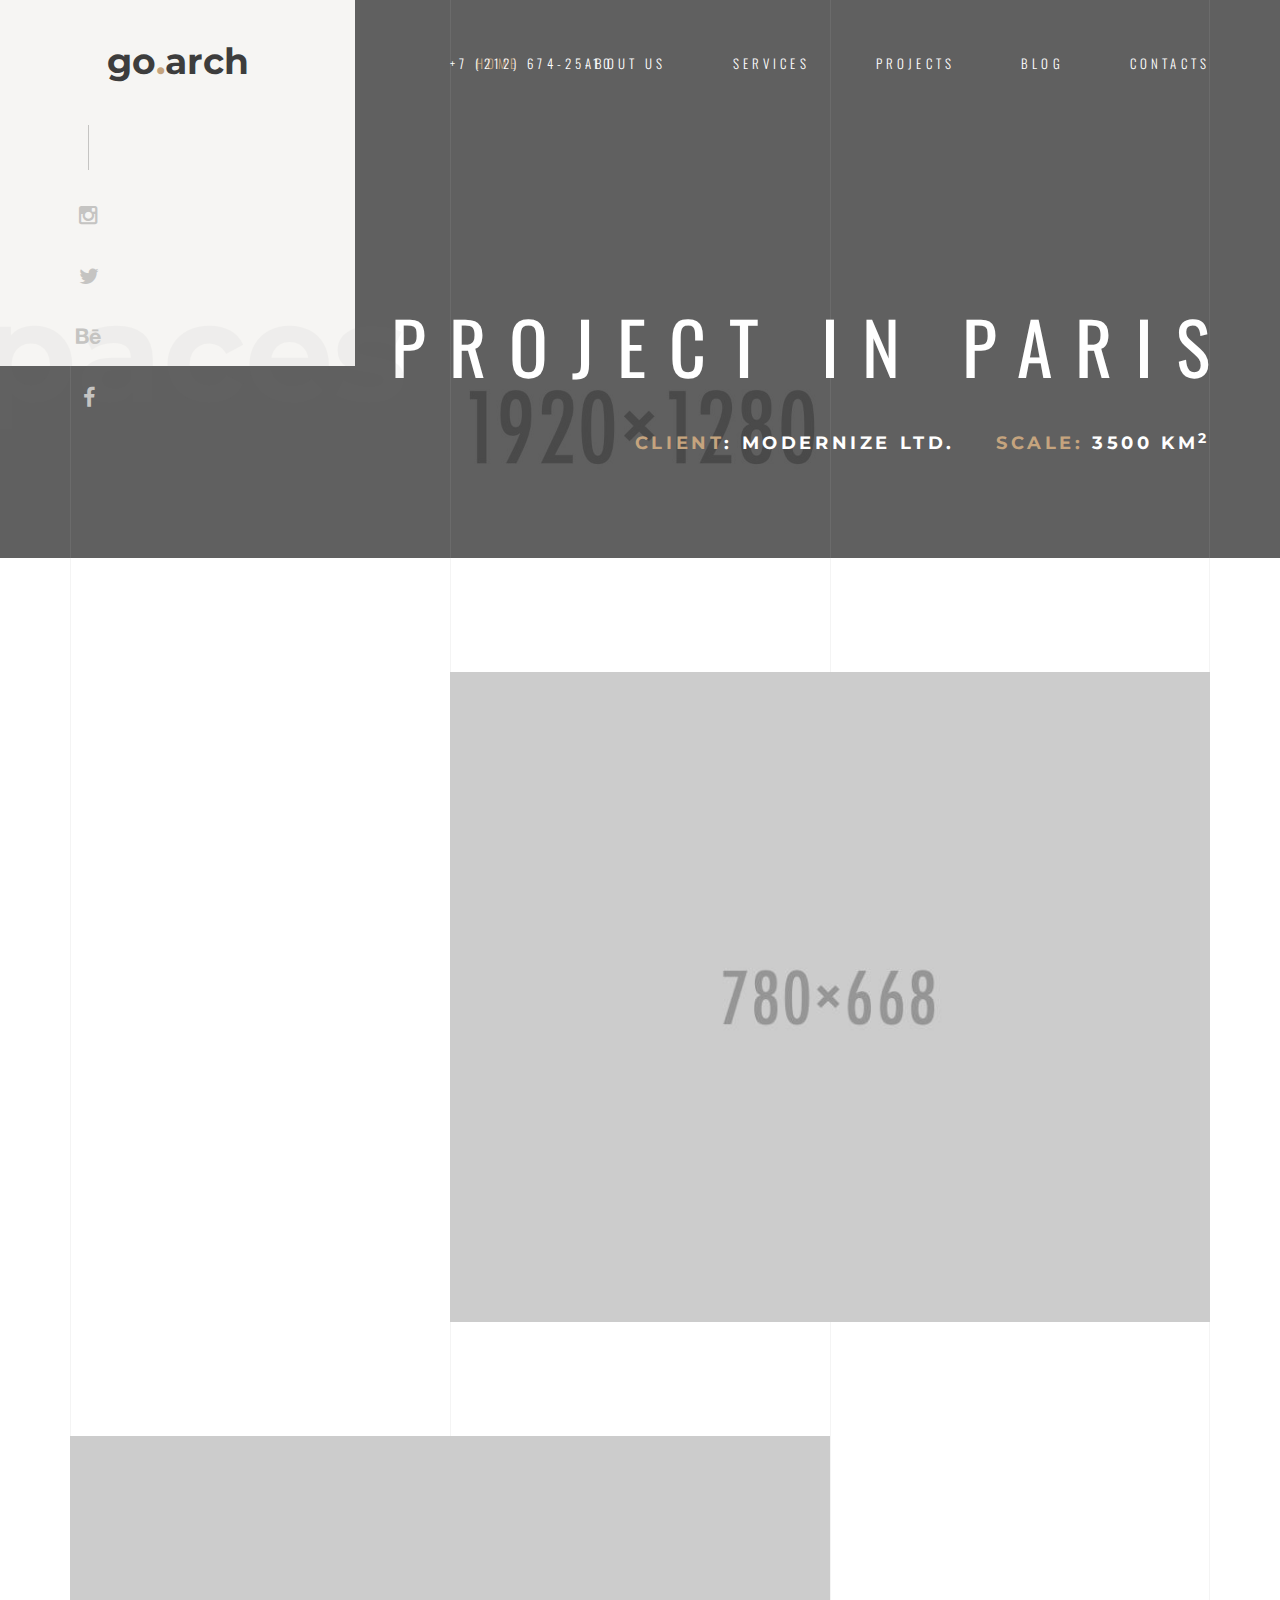
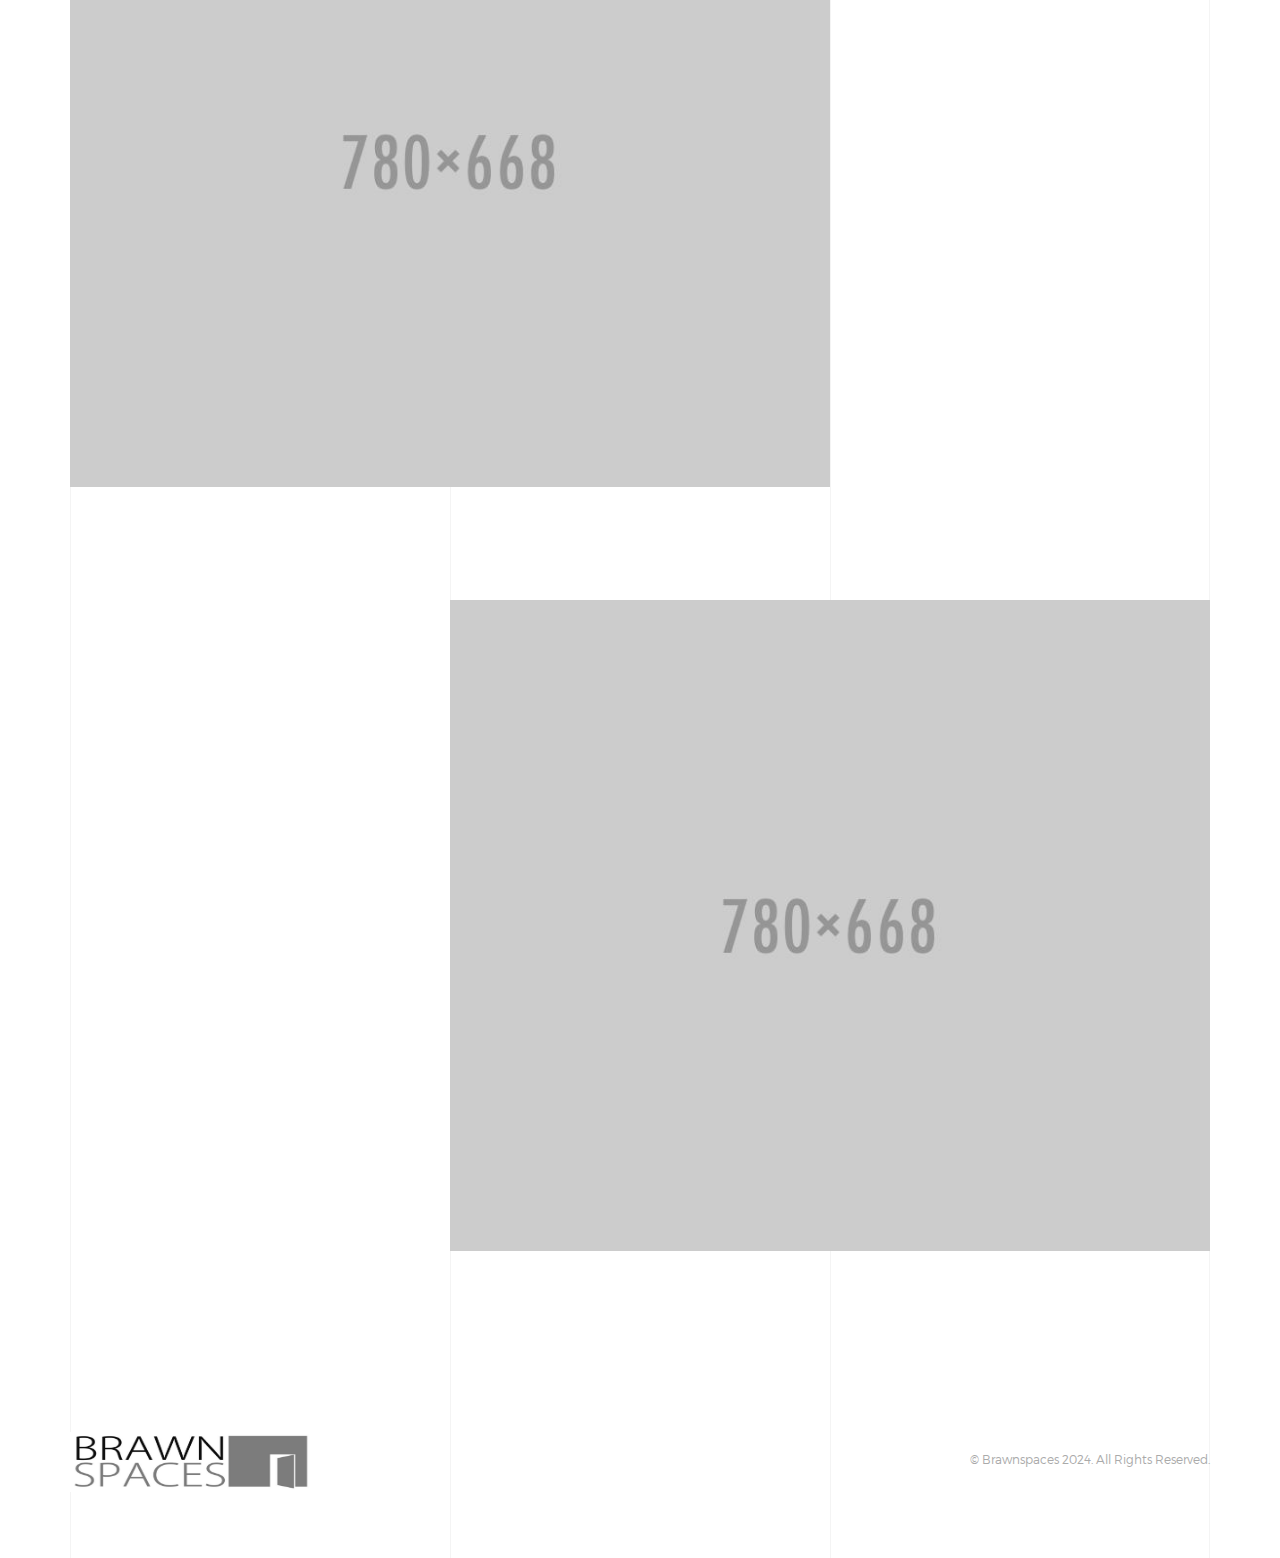
<file: project.html>
<!DOCTYPE HTML>
<html lang="en">
<head>
<meta  charset="utf-8">
<meta name="viewport" content="width=device-width, initial-scale=1">
<title>Brawnspaces  - Architecture HTML Template</title> 

<!-- Favicons -->
<link rel="shortcut icon" href="favicon.png">
<link rel="apple-touch-icon" href="apple-touch-icon.png">
<link rel="apple-touch-icon" sizes="72x72" href="apple-touch-icon-72x72.png">
<link rel="apple-touch-icon" sizes="114x114" href="apple-touch-icon-114x114.png">

<!-- Styles -->
<link href="https://fonts.googleapis.com/css?family=Oswald:300,400,700" rel="stylesheet">
<link href="https://fonts.googleapis.com/css?family=Montserrat:400,700" rel="stylesheet">
<link href="css/style.css" rel="stylesheet" media="screen">
</head>
<body>
  
    <!-- Loader -->

    <div class="loader">
      <div class="page-lines">
        <div class="container">
          <div class="col-line col-xs-4">
            <div class="line"></div>
          </div>
          <div class="col-line col-xs-4">
            <div class="line"></div>
          </div>
          <div class="col-line col-xs-4">
            <div class="line"></div>
            <div class="line"></div>
          </div>
        </div>
      </div>
      <div class="loader-brand"> 
        <div class="sk-folding-cube">
          <div class="sk-cube1 sk-cube"></div>
          <div class="sk-cube2 sk-cube"></div>
          <div class="sk-cube4 sk-cube"></div>
          <div class="sk-cube3 sk-cube"></div>
        </div>
      </div>
    </div>

    <!-- Header -->

    <header id="top" class="header-inner">
      <div class="brand-panel">
        <a href="#" class="brand">
          go<span class="text-primary">.</span>arch
        </a>
        <div class="brand-name">Brawnspaces</div>
      </div>
      <div class="header-phone">+7 (212) 674-25-10</div>
      <div class="vertical-panel-content">
        <div class="vertical-panel-info">
            <div class="line"></div>
         </div>
        <ul class="social-list">
          <li><a href="" class="fa fa-instagram"></a></li>
          <li><a href="" class="fa fa-twitter"></a></li>
          <li><a href="" class="fa fa-behance"></a></li>
          <li><a href="" class="fa fa-facebook"></a></li>
         </ul>  
      </div>

      <!-- Navigation Desctop -->

      <nav class="navbar-desctop visible-md visible-lg">
        <div class="container">
          <a href="#top" class="brand js-target-scroll">
            Brawn<span class="text-primary">.</span>Spaces
          </a>
          <ul class="navbar-desctop-menu">
            <li class="active">
              <a href="index.html">Home</a>
            </li>
            <li>
              <a href="about.html">About us</a>
            </li>
            <li>
              <a href="services.html">Services</a>
            </li>
            <li>
              <a href="projects.html">Projects</a>
            </li>  
            <li>
              <a href="blog.html">Blog</a>
            </li>
            <li>
              <a href="contacts.html">Contacts</a>
            </li>
          </ul>
        </div>
      </nav>

      <!-- Navigation Mobile -->

      <nav class="navbar-mobile">
        <a href="#top" class="brand js-target-scroll">
          go<span class="text-primary">.</span>arch
        </a>

        <!-- Navbar Collapse -->

        <button type="button" class="navbar-toggle collapsed" data-toggle="collapse" data-target="#navbar-mobile">
          <span class="sr-only">Toggle navigation</span>
          <span class="icon-bar"></span>
          <span class="icon-bar"></span>
          <span class="icon-bar"></span>
        </button>

        <div class="collapse navbar-collapse" id="navbar-mobile"> 
          <ul class="navbar-nav-mobile">
            <li>
              <a href="#">Home </a>
              <ul>
                <li><a href="index.html">Home - Light</a></li>
                <li><a href="../dark/index.html">Home - Dark</a></li>
              </ul>
            </li>
            <li>
              <a href="about.html">About us</a>
            </li>
            <li class="active">
              <a href="#">Projects </a>
              <ul>
                <li><a href="projects.html">Projects - List</a></li>
                <li class="active">
                  <a href="project.html">— Project - details</a>
                </li>
              </ul>
            </li>  
            <li>
              <a href="#">Blog </a>
              <ul>
                <li><a href="blog.html">Blog - List</a></li>
                <li>
                  <a href="blog-details.html">Blog - Post</a>
                </li>
              </ul>
            </li>
            <li>
              <a href="contacts.html">Contacts</a>
            </li>
          </ul>
        </div>
      </nav> 
    </header>

  <!-- Layout -->

  <div class="layout">
    
    <!-- Home -->
    
    <main class="main main-inner main-project" style="background-image:url('img/bg/project.jpg');" data-stellar-background-ratio="0.6">
      <div class="container">
        <header class="main-header">
          <h1>Project in Paris</h1>
          <div class="project-title-info">
            <div class="project-info-item"><span class="text-primary">Client</span>: Modernize ltd.</div>
            <div class="project-info-item"><span class="text-primary">Scale:</span> 3500 km<sup>2</sup></div>
          </div>
        </header>
      </div>

      <!-- Lines -->

      <div class="page-lines">
        <div class="container">
          <div class="col-line col-xs-4">
            <div class="line"></div>
          </div>
          <div class="col-line col-xs-4">
            <div class="line"></div>
          </div>
          <div class="col-line col-xs-4">
            <div class="line"></div>
            <div class="line"></div>
          </div>
        </div>
      </div>
    </main>

    <div class="content">   
      
      <section class="project-details">
        <div class="container">
          <div class="project-details-item">
            <div class="row">
              <div class="project-details-info wow fadeInLeft">
                <h3 class="project-details-title">
                  Project description<br> is here #1
                </h3>
                <p class="project-details-descr">It is a good idea to think of your PC as an office. It stores files, programs, pictures. 
                This can be compared to an actual office’s files, machines and decorations. 
                The operating system is the boss. With this image in mind, think of an office you’ve visited that was slow and inefficient.</p>
              </div>
              <div class="project-details-img col-md-8 col-md-offset-4">
                <img alt="" class="img-responsive" src="img/projects/1-780x668.jpg">
              </div>
            </div>
          </div>
          <div class="project-details-item">
            <div class="row">
              <div class="project-details-info wow fadeInRight">
                <h3 class="project-details-title">
                  Project description<br> is here #2
                </h3>
                <p class="project-details-descr">It is a good idea to think of your PC as an office. It stores files, programs, pictures. 
                This can be compared to an actual office’s files, machines and decorations. 
                The operating system is the boss. With this image in mind, think of an office you’ve visited that was slow and inefficient.</p>
              </div>
              <div class="project-details-img col-md-8">
                <img alt="" class="img-responsive" src="img/projects/2-780x668.jpg">
              </div>
            </div>
          </div>
          <div class="project-details-item">
            <div class="row">
              <div class="project-details-info wow fadeInLeft">
                <h3 class="project-details-title">
                  Project description<br> is here #3
                </h3>
                <p class="project-details-descr">It is a good idea to think of your PC as an office. It stores files, programs, pictures. 
                This can be compared to an actual office’s files, machines and decorations. 
                The operating system is the boss. With this image in mind, think of an office you’ve visited that was slow and inefficient.</p>
              </div>
              <div class="project-details-img col-md-8 col-md-offset-4">
                <img alt="" class="img-responsive" src="img/projects/3-780x668.jpg">
              </div>
            </div>
          </div>
        </div>
      </section>
      <!-- Footer -->

      <footer id="footer" class="footer">     
        <div class="container">
          <div class="row-base row">
            <div class="col-base text-left-md col-md-4">
              <a href="index.html" class="brand">
                <img src="img/logo.png" alt="Company Logo" style="width: 240px;height: 60px;">
              </a>
            </div>
            <div class="text-center-md col-base col-md-4">
              <!-- <a href="https://themeforest.net/user/murren20" class="author-link">
                by Murren20
              </a> -->
            </div>
            <div class="text-right-md col-base col-md-4">
              © Brawnspaces 2024. All Rights Reserved.
            </div>
          </div>
        </div>
      </footer>


      <!-- Lines -->

      <div class="page-lines">
        <div class="container">
          <div class="col-line col-xs-4">
            <div class="line"></div>
          </div>
          <div class="col-line col-xs-4">
            <div class="line"></div>
          </div>
          <div class="col-line col-xs-4">
            <div class="line"></div>
            <div class="line"></div>
          </div>
        </div>
      </div>
    </div>
  </div>

<!-- SCRIPTS -->

<script src="js/jquery.min.js"></script>
<script src="js/bootstrap.min.js"></script>
<script src="js/smoothscroll.js"></script>
<script src="js/jquery.validate.min.js"></script>
<script src="js/wow.min.js"></script>
<script src="js/jquery.stellar.min.js"></script>
<script src="js/jquery.magnific-popup.js"></script>
<script src="js/owl.carousel.min.js"></script>
<script src="js/interface.js"></script> 
</body>
</html>
</file>
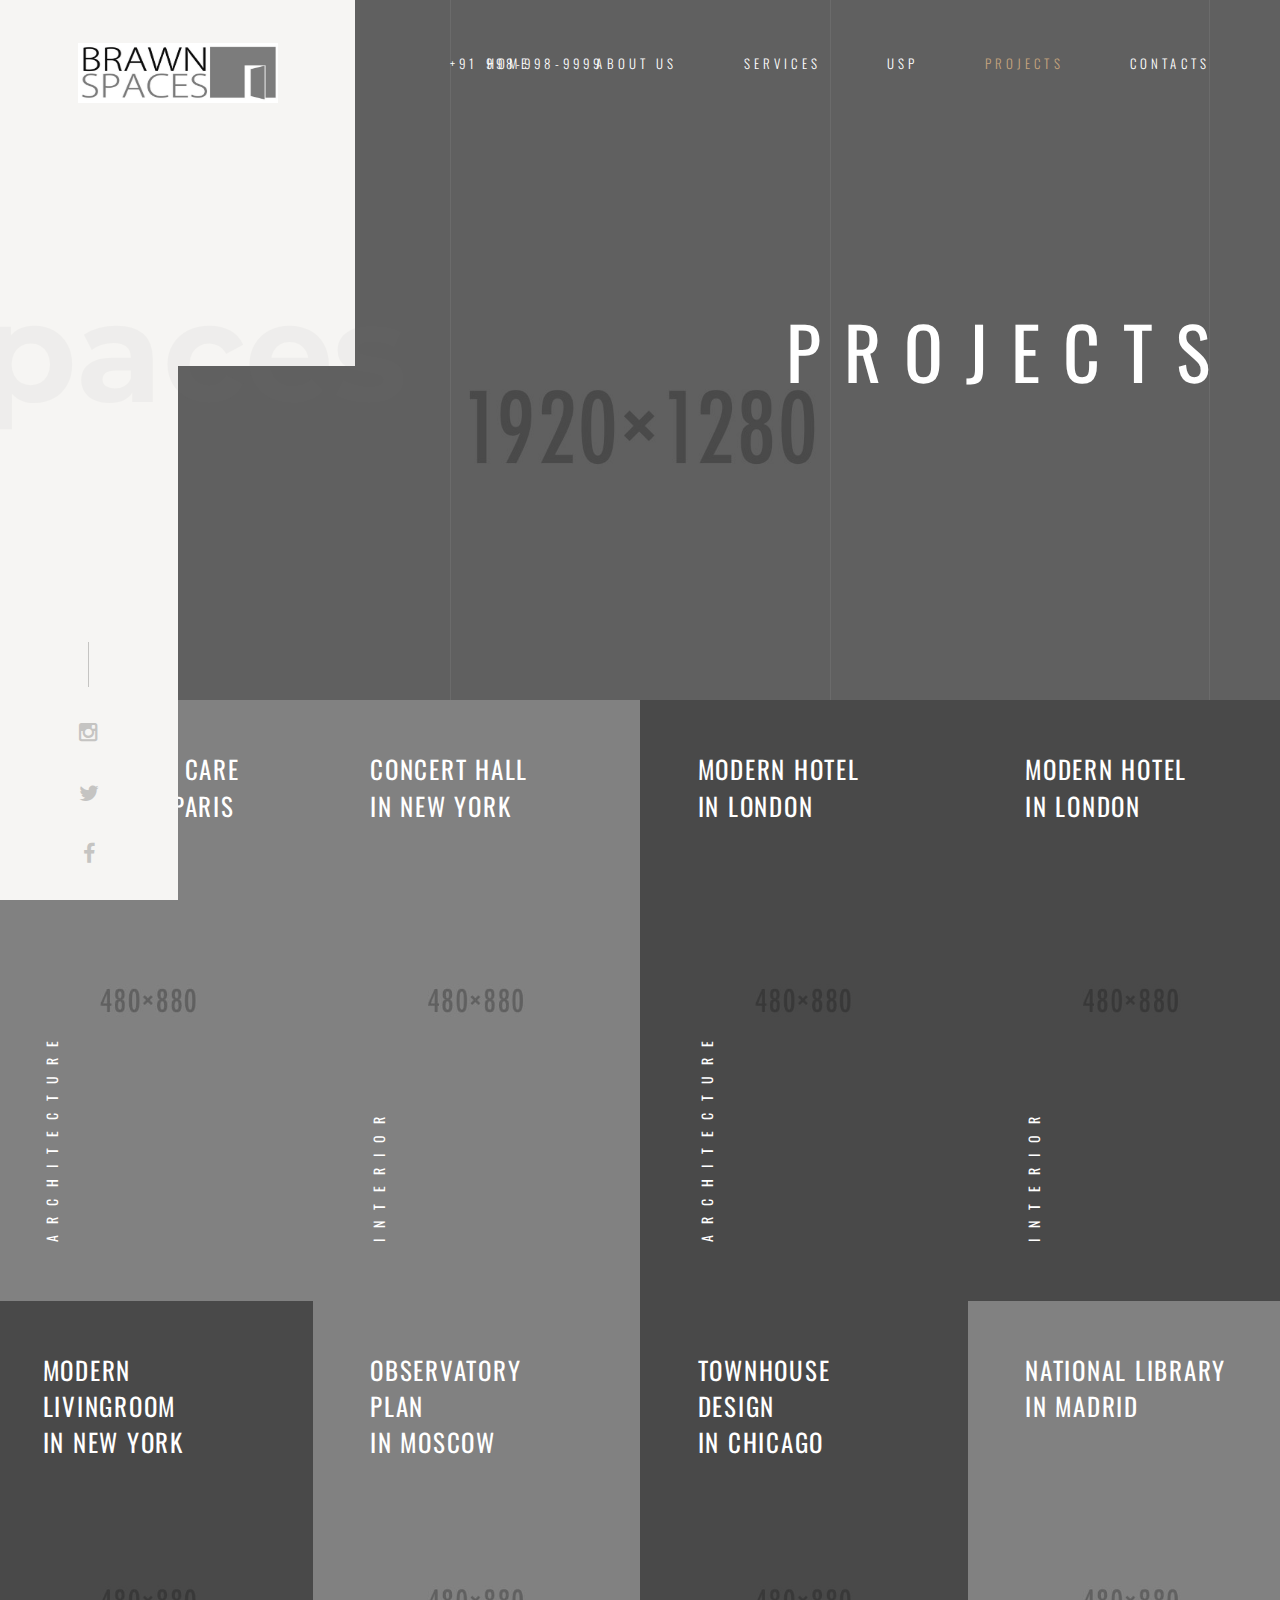
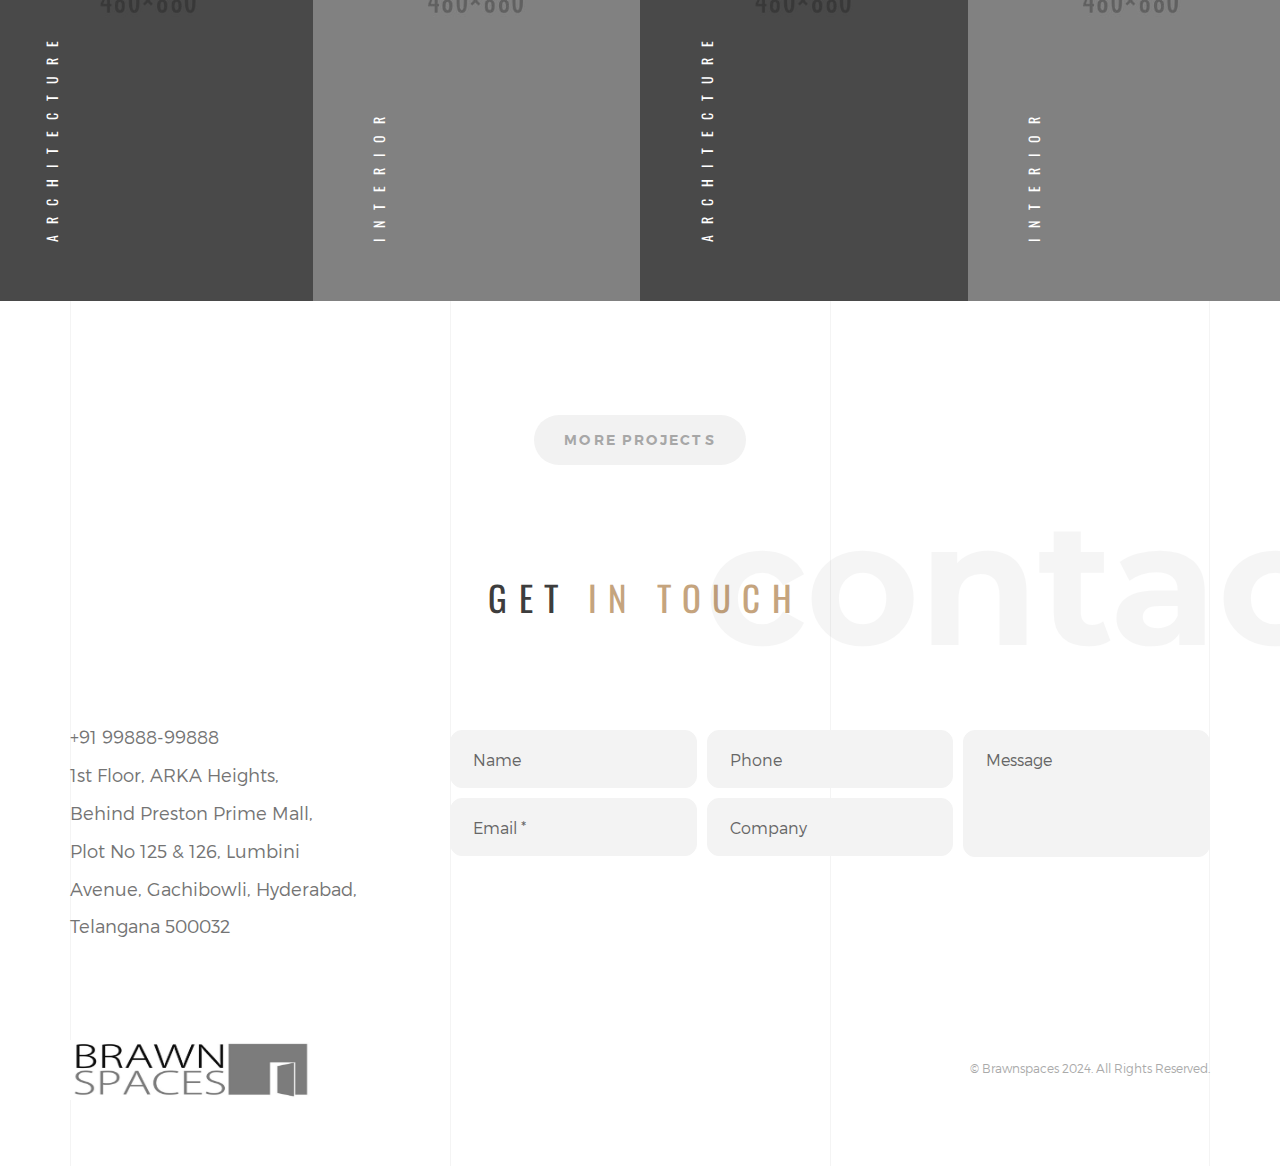
<file: projects.html>
<!DOCTYPE HTML>
<html lang="en">
<head>
<meta  charset="utf-8">
<meta name="viewport" content="width=device-width, initial-scale=1">
<title>Brawnspaces - Projects</title> 

<!-- Favicons -->
<link rel="shortcut icon" href="favicon.png">
<link rel="apple-touch-icon" href="apple-touch-icon.png">
<link rel="apple-touch-icon" sizes="72x72" href="apple-touch-icon-72x72.png">
<link rel="apple-touch-icon" sizes="114x114" href="apple-touch-icon-114x114.png">

<!-- Styles -->
<link href="https://fonts.googleapis.com/css?family=Oswald:300,400,700" rel="stylesheet">
<link href="https://fonts.googleapis.com/css?family=Montserrat:400,700" rel="stylesheet">
<link href="css/style.css" rel="stylesheet" media="screen">
</head>
<body>
  
    <!-- Loader -->

    <div class="loader">
      <div class="page-lines">
        <div class="container">
          <div class="col-line col-xs-4">
            <div class="line"></div>
          </div>
          <div class="col-line col-xs-4">
            <div class="line"></div>
          </div>
          <div class="col-line col-xs-4">
            <div class="line"></div>
            <div class="line"></div>
          </div>
        </div>
      </div>
      <div class="loader-brand"> 
        <div class="sk-folding-cube">
          <div class="sk-cube1 sk-cube"></div>
          <div class="sk-cube2 sk-cube"></div>
          <div class="sk-cube4 sk-cube"></div>
          <div class="sk-cube3 sk-cube"></div>
        </div>
      </div>
    </div>

    <!-- Header -->

    <header id="top" class="header-home">
      <div class="brand-panel">
        <a href="index.html" class="brand js-target-scroll">
          <!-- Brawn<span class="text-primary">.</span>Spaces -->
          <img src="img/logo.png" alt="Company Logo" style="width: 200px;height: 60px;">
        </a>
        <div class="brand-name">Brawnspaces</div>
        <!-- <div class="slide-number">
          <span class="current-number text-primary">0<span class="count">1</span></span>
          <sup><span class="delimiter">/</span> 0<span class="total-count"></span></sup>
        </div> -->
      </div>
      <div class="header-phone">+91 998-998-9999</div>
      <div class="vertical-panel"></div>
      <div class="vertical-panel-content">
        <div class="vertical-panel-info">
            <!-- <div class="vertical-panel-title">Architecture buro</div> -->
            <div class="line"></div>
         </div>
        <ul class="social-list">
          <li><a href="" class="fa fa-instagram"></a></li>
          <li><a href="" class="fa fa-twitter"></a></li>
          <!-- <li><a href="" class="fa fa-behance"></a></li> -->
          <li><a href="" class="fa fa-facebook"></a></li>
         </ul>  
      </div> 

      <!-- Navigation Desctop -->

      <nav class="navbar-desctop visible-md visible-lg">
        <div class="container">
          <a href="index.html" class="brand js-target-scroll">
            <img src="img/logo.png" alt="Company Logo" style="width: 200px;height: 60px;">
          </a>
          <ul class="navbar-desctop-menu">
            <li >
              <a href="index.html">Home</a>
            </li>
            <li>
              <a href="about.html">About us</a>
            </li>
            <li>
              <a href="services.html">Services</a>
            </li>
            <li>
              <a href="usp.html">USP</a>
            </li>
            <li class="active">
              <a href="projects.html">Projects</a>
            </li>  
            <!-- <li>
              <a href="blog.html">Blog</a>
            </li> -->
            <li>
              <a href="contacts.html">Contacts</a>
            </li>
          </ul>
        </div>
      </nav>

      <!-- Navigation Mobile -->

      <nav class="navbar-mobile">
        <a href="index.html" class="brand js-target-scroll">
          <img src="img/logo.png" alt="Company Logo" style="width: 200px;height: 60px;">
        </a>

        <!-- Navbar Collapse -->

        <button type="button" class="navbar-toggle collapsed" data-toggle="collapse" data-target="#navbar-mobile">
          <span class="sr-only">Toggle navigation</span>
          <span class="icon-bar"></span>
          <span class="icon-bar"></span>
          <span class="icon-bar"></span>
        </button>

        <div class="collapse navbar-collapse" id="navbar-mobile"> 
          <ul class="navbar-nav-mobile">
            <li class="active">
              <a href="index.html">Home </a>
            </li>
            <li>
              <a href="about.html">About us</a>
            </li>
            <li>
              <a href="services.html">Services</a>
            </li>
            <li>
              <a href="usp.html">USP</a>
            </li>
            <li class="active">
              <a href="projects.html">Projects </a>
            </li>  
            <!-- <li>
              <a href="blog.html">Blog </a>
            </li> -->
            <li>
              <a href="contacts.html">Contacts</a>
            </li>
          </ul>
        </div>
      </nav> 
    </header>

  <!-- Layout -->

  <div class="layout">
    
    <!-- Home -->
    
    <main class="main main-inner main-projects bg-projects" data-stellar-background-ratio="0.6">
      <div class="container">
        <header class="main-header">
          <h1>Projects</h1>
        </header>
      </div>

      <!-- Lines -->

      <div class="page-lines">
        <div class="container">
          <div class="col-line col-xs-4">
            <div class="line"></div>
          </div>
          <div class="col-line col-xs-4">
            <div class="line"></div>
          </div>
          <div class="col-line col-xs-4">
            <div class="line"></div>
            <div class="line"></div>
          </div>
        </div>
      </div>
    </main>

    <div class="content">   
    
      <!-- Projects -->

      <section class="projects">
        <div class="js-projects-gallery">
          <div class="row">
            <div class="project project-light col-sm-6 col-md-4 col-lg-3">
              <a href="img/projects/1-480x880.jpg" title="Residential care project in Paris">
                <figure>
                  <img alt="" src="img/projects/1-480x880.jpg">
                  <figcaption>
                    <h3 class="project-title">
                      Residential care<br> project in Paris
                    </h3>
                    <h4 class="project-category">
                      Architecture
                    </h4>
                    <div class="project-zoom"></div>
                  </figcaption>
                </figure>
              </a>
            </div>
            <div class="project project-light col-sm-6 col-md-4 col-lg-3">
              <a href="img/projects/2-480x880.jpg" title="Concert hall in New york">
                <figure>
                  <img alt="" src="img/projects/2-480x880.jpg">
                  <figcaption>
                    <h3 class="project-title">
                      Concert hall<br> in New york
                    </h3>
                    <h4 class="project-category">
                      Interior
                    </h4>
                    <div class="project-zoom"></div>
                  </figcaption>
                </figure>
              </a>
            </div>
            <div class="project col-sm-6 col-md-4 col-lg-3">
              <a href="img/projects/3-480x880.jpg" title="Modern hotel in London">
                <figure>
                  <img alt="" src="img/projects/3-480x880.jpg">
                  <figcaption>
                    <h3 class="project-title">
                      Modern hotel<br>in London
                    </h3>
                    <h4 class="project-category">
                      Architecture
                    </h4>
                    <div class="project-zoom"></div>
                  </figcaption>
                </figure>
              </a>
            </div>
            <div class="project col-sm-6 col-md-4 col-lg-3">
              <a href="img/projects/4-480x880.jpg" title="Modern hotel in London">
                <figure>
                  <img alt="" src="img/projects/4-480x880.jpg">
                  <figcaption>
                    <h3 class="project-title">
                      Modern hotel<br>in London
                    </h3>
                    <h4 class="project-category">
                      Interior
                    </h4>
                    <div class="project-zoom"></div>
                  </figcaption>
                </figure>
              </a>
            </div>
            <div class="project col-sm-6 col-md-4 col-lg-3">
              <a href="img/projects/5-480x880.jpg" title="Modern Livingroom in New York">
                <figure>
                  <img alt="" src="img/projects/5-480x880.jpg">
                  <figcaption>
                    <h3 class="project-title">
                      Modern Livingroom<br> in New York
                    </h3>
                    <h4 class="project-category">
                      Architecture
                    </h4>
                    <div class="project-zoom"></div>
                  </figcaption>
                </figure>
              </a>
            </div>
            <div class="project project-light col-sm-6 col-md-4 col-lg-3">
              <a href="img/projects/6-480x880.jpg" title="Observatory plan In moscow">
                <figure>
                  <img alt="" src="img/projects/6-480x880.jpg">
                  <figcaption>
                    <h3 class="project-title">
                      Observatory plan<br>In moscow
                    </h3>
                    <h4 class="project-category">
                      Interior
                    </h4>
                    <div class="project-zoom"></div>
                  </figcaption>
                </figure>
              </a>
            </div>
            <div class="project col-sm-6 col-md-4 col-lg-3">
              <a href="img/projects/7-480x880.jpg" title="Townhouse design in Chicago">
                <figure>
                  <img alt="" src="img/projects/7-480x880.jpg">
                  <figcaption>
                    <h3 class="project-title">
                      Townhouse design<br> in Chicago
                    </h3>
                    <h4 class="project-category">
                      Architecture
                    </h4>
                    <div class="project-zoom"></div>
                  </figcaption>
                </figure>
              </a>
            </div>
            <div class="project project-light col-sm-6 col-md-4 col-lg-3">
              <a href="img/projects/8-480x880.jpg" title="National Library in Madrid">
                <figure>
                  <img alt="" src="img/projects/8-480x880.jpg">
                  <figcaption>
                    <h3 class="project-title">
                      National Library<br> in Madrid
                    </h3>
                    <h4 class="project-category">
                      Interior
                    </h4>
                    <div class="project-zoom"></div>
                  </figcaption>
                </figure>
              </a>
            </div>
          </div>
        </div>
        <div class="section-content text-center">
          <a href="#" class="btn btn-gray">More projects</a>
        </div>
      </section>

      <!-- Contacts -->

      <section class="contacts section">
        <div class="container">
          <header class="section-header">
            <h2 class="section-title">Get <span class="text-primary">in touch</span></h2>
            <strong class="fade-title-right">contacts</strong>
          </header>
          <div class="section-content">
            <div class="row-base row">
              <div class="col-address col-base col-md-4">
                +91 99888-99888<br>
                1st Floor, ARKA Heights,<br>
                Behind Preston Prime Mall,<br>
                Plot No 125 & 126, Lumbini<br> Avenue,
                Gachibowli, Hyderabad,<br>
                Telangana 500032
              </div>
              <div class="col-base  col-md-8">
                <form class="js-ajax-form">
                  <div class="row-field row">
                    <div class="col-field col-sm-6 col-md-4">
                      <div class="form-group">
                        <input type="text" class="form-control" name="name" placeholder="Name">
                      </div>
                      <div class="form-group">
                        <input type="email" class="form-control" name="email" required placeholder="Email *">
                      </div>
                    </div>
                    <div class="col-field col-sm-6 col-md-4">
                      <div class="form-group">
                        <input type="tel" class="form-control" name="phone" placeholder="Phone">
                      </div>
                      <div class="form-group">
                        <input type="text" class="form-control" name="company" placeholder="Company">
                      </div>
                    </div>
                    <div class="col-field col-sm-12 col-md-4">
                      <div class="form-group">
                        <textarea class="form-control" name="message" placeholder="Message"></textarea>
                      </div>
                    </div>
                    <div class="col-message col-field col-sm-12">
                      <div class="form-group">
                        <div class="success-message"><i class="fa fa-check text-primary"></i> Thank you!. Your message is successfully sent...</div>
                        <div class="error-message">We're sorry, but something went wrong</div>
                      </div>
                    </div>
                  </div>
                  <div class="form-submit text-right"><button type="submit" class="btn btn-shadow-2 wow swing">Send <i class="icon-next"></i></button></div>
                </form>
              </div>
            </div>
          </div>
        </div>
      </section>

      <!-- Footer -->

      <footer id="footer" class="footer">     
        <div class="container">
          <div class="row-base row">
            <div class="col-base text-left-md col-md-4">
              <a href="index.html" class="brand">
                <img src="img/logo.png" alt="Company Logo" style="width: 240px;height: 60px;">
              </a>
            </div>
            <div class="text-center-md col-base col-md-4">
              <!-- <a href="https://themeforest.net/user/murren20" class="author-link">
                by Murren20
              </a> -->
            </div>
            <div class="text-right-md col-base col-md-4">
              © Brawnspaces 2024. All Rights Reserved.
            </div>
          </div>
        </div>
      </footer>


      <!-- Lines -->

      <div class="page-lines">
        <div class="container">
          <div class="col-line col-xs-4">
            <div class="line"></div>
          </div>
          <div class="col-line col-xs-4">
            <div class="line"></div>
          </div>
          <div class="col-line col-xs-4">
            <div class="line"></div>
            <div class="line"></div>
          </div>
        </div>
      </div>
    </div>
  </div>

<!-- SCRIPTS -->

<script src="js/jquery.min.js"></script>
<script src="js/bootstrap.min.js"></script>
<script src="js/smoothscroll.js"></script>
<script src="js/jquery.validate.min.js"></script>
<script src="js/wow.min.js"></script>
<script src="js/jquery.stellar.min.js"></script>
<script src="js/jquery.magnific-popup.js"></script>
<script src="js/owl.carousel.min.js"></script>
<script src="js/interface.js"></script> 
</body>
</html>
</file>
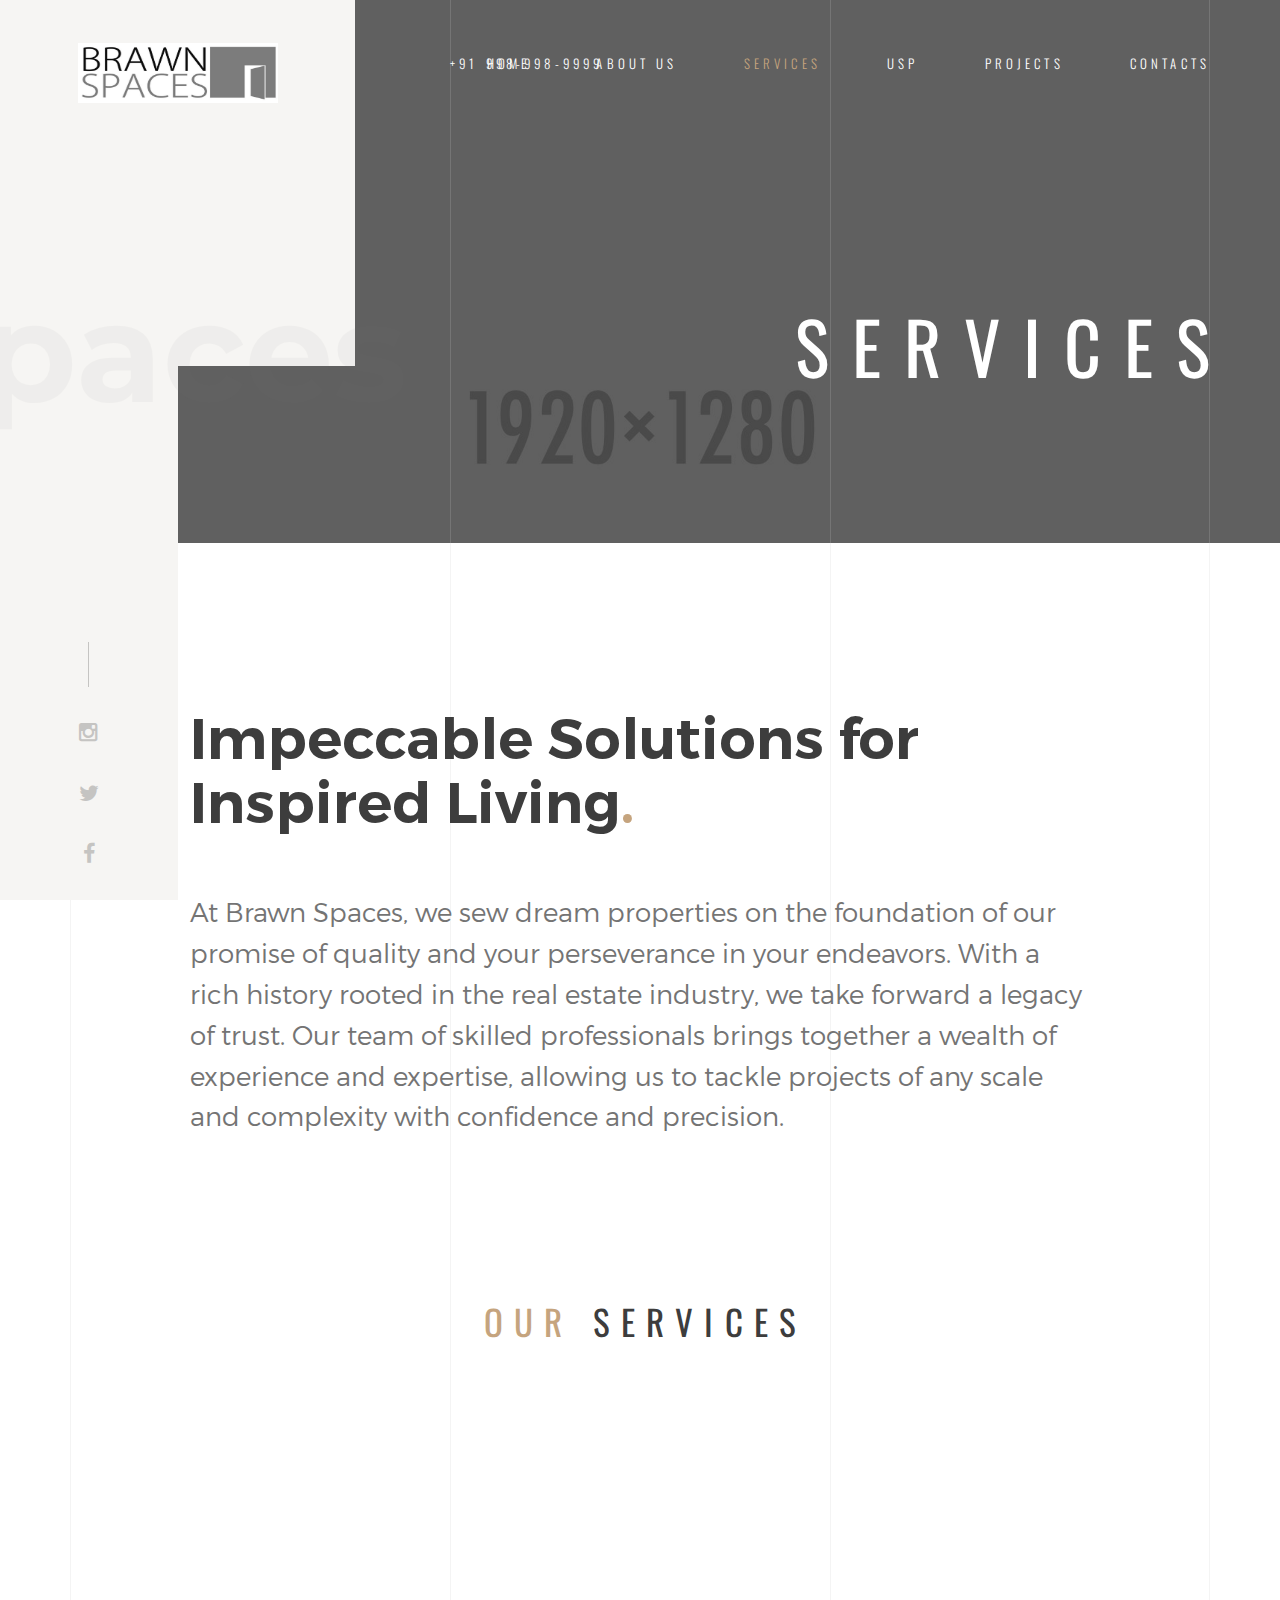
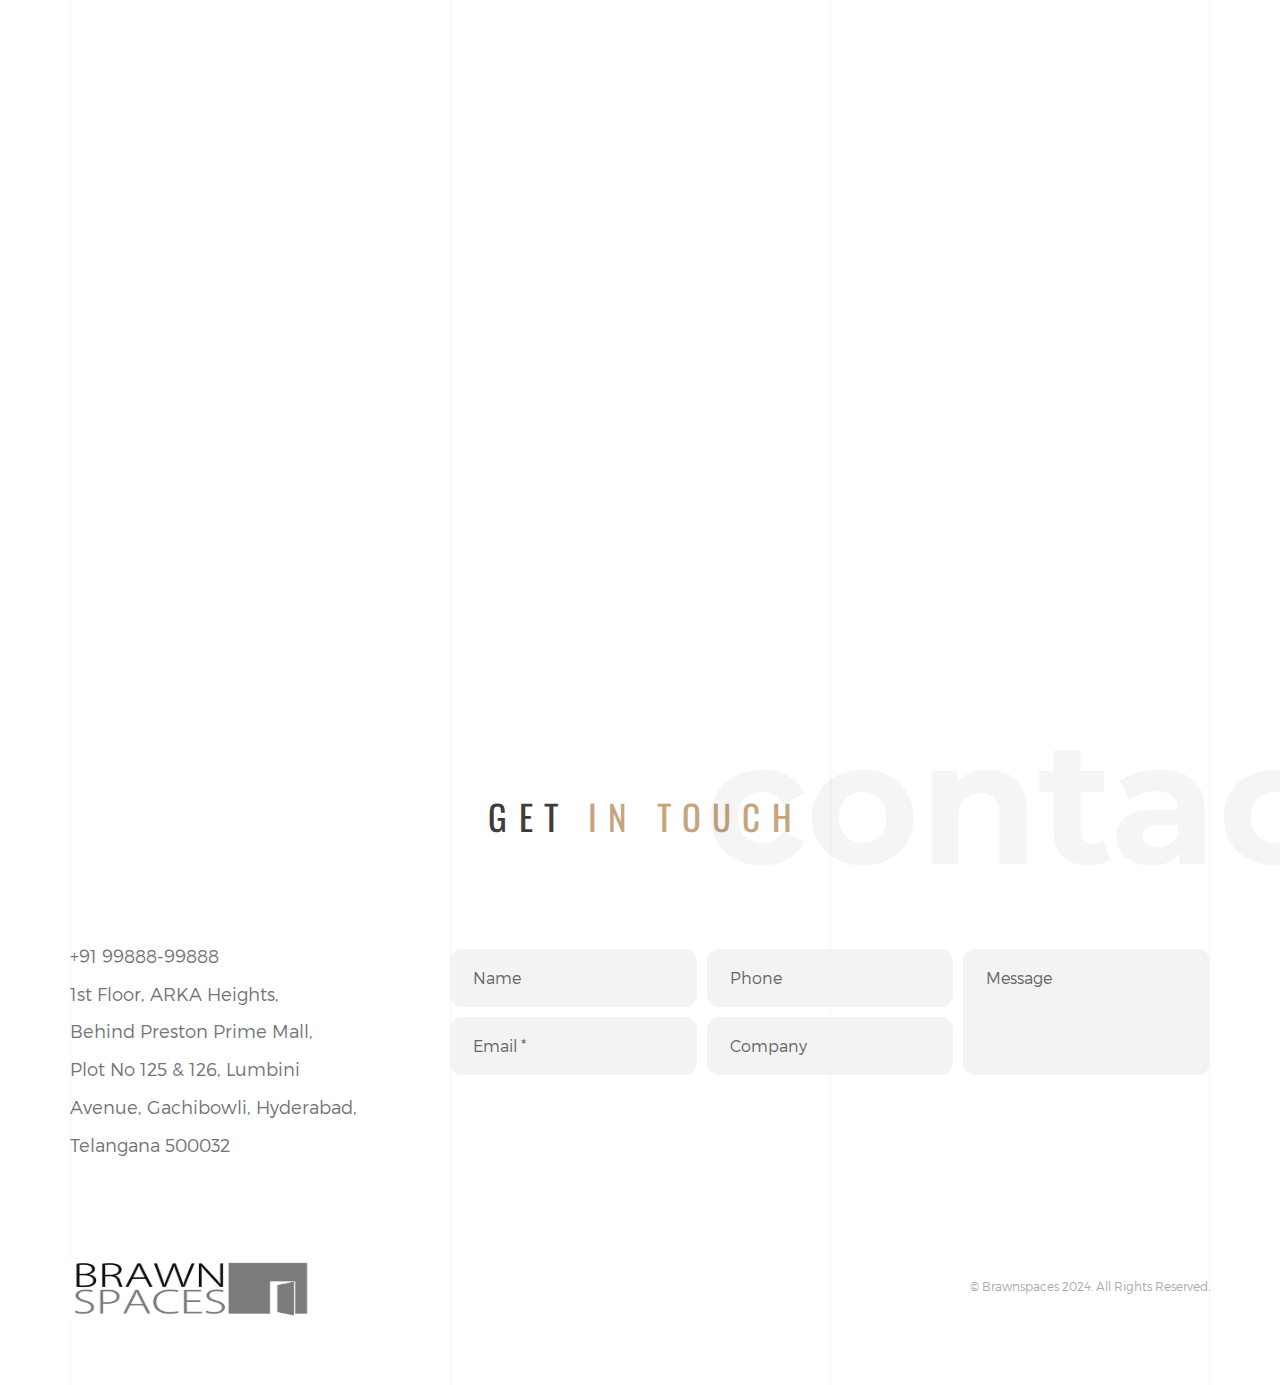
<file: services.html>
<!DOCTYPE HTML>
<html lang="en">
<head>
<meta  charset="utf-8">
<meta name="viewport" content="width=device-width, initial-scale=1">
<title>Brawnspaces - Services</title> 

<!-- Favicons -->
<link rel="shortcut icon" href="favicon.png">
<link rel="apple-touch-icon" href="apple-touch-icon.png">
<link rel="apple-touch-icon" sizes="72x72" href="apple-touch-icon-72x72.png">
<link rel="apple-touch-icon" sizes="114x114" href="apple-touch-icon-114x114.png">

<!-- Styles -->
<link href="https://fonts.googleapis.com/css?family=Oswald:300,400,700" rel="stylesheet">
<link href="https://fonts.googleapis.com/css?family=Montserrat:400,700" rel="stylesheet">
<link href="css/style.css" rel="stylesheet" media="screen">
</head>
<body>
  
    <!-- Loader -->

    <div class="loader">
      <div class="page-lines">
        <div class="container">
          <div class="col-line col-xs-4">
            <div class="line"></div>
          </div>
          <div class="col-line col-xs-4">
            <div class="line"></div>
          </div>
          <div class="col-line col-xs-4">
            <div class="line"></div>
            <div class="line"></div>
          </div>
        </div>
      </div>
      <div class="loader-brand"> 
        <div class="sk-folding-cube">
          <div class="sk-cube1 sk-cube"></div>
          <div class="sk-cube2 sk-cube"></div>
          <div class="sk-cube4 sk-cube"></div>
          <div class="sk-cube3 sk-cube"></div>
        </div>
      </div>
    </div>

    <header id="top" class="header-home">
      <div class="brand-panel">
        <a href="index.html" class="brand js-target-scroll">
          <!-- Brawn<span class="text-primary">.</span>Spaces -->
          <img src="img/logo.png" alt="Company Logo" style="width: 200px;height: 60px;">
        </a>
        <div class="brand-name">Brawnspaces</div>
        <!-- <div class="slide-number">
          <span class="current-number text-primary">0<span class="count">1</span></span>
          <sup><span class="delimiter">/</span> 0<span class="total-count"></span></sup>
        </div> -->
      </div>
      <div class="header-phone">+91 998-998-9999</div>
      <div class="vertical-panel"></div>
      <div class="vertical-panel-content">
        <div class="vertical-panel-info">
            <!-- <div class="vertical-panel-title">Architecture buro</div> -->
            <div class="line"></div>
         </div>
        <ul class="social-list">
          <li><a href="" class="fa fa-instagram"></a></li>
          <li><a href="" class="fa fa-twitter"></a></li>
          <!-- <li><a href="" class="fa fa-behance"></a></li> -->
          <li><a href="" class="fa fa-facebook"></a></li>
         </ul>  
      </div> 

      <!-- Navigation Desctop -->

      <nav class="navbar-desctop visible-md visible-lg">
        <div class="container">
          <a href="index.html" class="brand js-target-scroll">
            <img src="img/logo.png" alt="Company Logo" style="width: 200px;height: 60px;">
          </a>
          <ul class="navbar-desctop-menu">
            <li >
              <a href="index.html">Home</a>
            </li>
            <li>
              <a href="about.html">About us</a>
            </li>
            <li class="active">
              <a href="services.html">Services</a>
            </li>
            <li>
              <a href="usp.html">USP</a>
            </li>
            <li>
              <a href="projects.html">Projects</a>
            </li>  
            <!-- <li>
              <a href="blog.html">Blog</a>
            </li> -->
            <li>
              <a href="contacts.html">Contacts</a>
            </li>
          </ul>
        </div>
      </nav>

      <!-- Navigation Mobile -->

      <nav class="navbar-mobile">
        <a href="index.html" class="brand js-target-scroll">
          <img src="img/logo.png" alt="Company Logo" style="width: 200px;height: 60px;">
        </a>

        <!-- Navbar Collapse -->

        <button type="button" class="navbar-toggle collapsed" data-toggle="collapse" data-target="#navbar-mobile">
          <span class="sr-only">Toggle navigation</span>
          <span class="icon-bar"></span>
          <span class="icon-bar"></span>
          <span class="icon-bar"></span>
        </button>

        <div class="collapse navbar-collapse" id="navbar-mobile"> 
          <ul class="navbar-nav-mobile">
            <li >
              <a href="index.html">Home </a>
            </li>
            <li>
              <a href="about.html">About us</a>
            </li>
            <li class="active">
              <a href="services.html">Services</a>
            </li>
            <li>
              <a href="usp.html">USP</a>
            </li>
            <li>
              <a href="projects.html">Projects </a>
            </li>  
            <!-- <li>
              <a href="blog.html">Blog </a>
            </li> -->
            <li>
              <a href="contacts.html">Contacts</a>
            </li>
          </ul>
        </div>
      </nav> 
    </header>

  <!-- Layout -->

  <div class="layout">
    
    <!-- Home -->
    
    <main class="main main-inner bg-about" data-stellar-background-ratio="0.6">
      <div class="container">
        <header class="main-header">
          <h1>Services</h1>
        </header>
      </div>

      <!-- Lines -->

      <div class="page-lines">
        <div class="container">
          <div class="col-line col-xs-4">
            <div class="line"></div>
          </div>
          <div class="col-line col-xs-4">
            <div class="line"></div>
          </div>
          <div class="col-line col-xs-4">
            <div class="line"></div>
            <div class="line"></div>
          </div>
        </div>
      </div>
    </main>

    <div class="content">   
    
      <!-- About  -->

      <section id="about" class="about section">
        <div class="container">
          <div class="entry">
            <h3 class="entry-title">Impeccable Solutions for Inspired Living<span class="text-primary">.</span></h3>
            <p class="entry-text">At Brawn Spaces, we sew dream properties on the foundation of our promise of quality and your perseverance in your endeavors. With a rich history rooted in the real estate industry, we take forward a legacy of trust. Our team of skilled professionals brings together a wealth of experience and expertise, allowing us to tackle projects of any scale and complexity with confidence and precision.</p>
          </div>
        </div>
      </section>

      <!-- Services -->

      <section id="services" class="services section">
        <div class="container">
          <header class="section-header">
            <h2 class="section-title"><span class="text-primary">Our</span> Services</h2>
          </header>
          <div class="section-content">
            <div class="row-services row-base row">
              <div class="col-base col-service col-sm-6 col-md-4 wow fadeInUp">
                <div class="service-item">
                  <img alt="" src="img/img-icon/icon-architecture.png">
                  <h4>Interior Design Services</h4>
                  <p>An interior designer’s role is similar to that of a film director. With the ability to gauge your needs and tastes, we offer custom-designed pieces that are an ideal choice for your dream home. With us, you experience the power of ideas, design and craftsmanship come alive.</p>
                </div>
              </div>
              <div class="col-base col-service col-sm-6 col-md-4 wow fadeInUp" data-wow-delay="0.3s">
                <div class="service-item">
                  <img alt="" src="img/img-icon/icon-interiors.png">
                  <h4>Facility Management Services</h4>
                  <p>Brawn Spaces provides comprehensive facility management services to ensure your properties operate efficiently. We are responsible for the planning, development, and maintenance to align with the real estate lifecycle.</p>
                </div>
              </div>
              <div class="clearfix visible-sm"></div>
              <div class="col-base col-service col-sm-6 col-md-4 wow fadeInUp" data-wow-delay="0.6s">
                <div class="service-item">
                  <img alt="" src="img/img-icon/icon-planing.png">
                  <h4>Sourcing & Retailing</h4>
                  <p>Brawn Spaces encompasses real estate retailing services to help clients buy, sell, or rent residential and commercial properties. With an extensive database of property listings and an experienced team, Brawn Spaces assists clients in finding their ideal property based on various preferences.</p>
                </div>
              </div>
            </div>
            <!-- <div class="row-services row-base row"> -->
                <div class="col-base col-service col-sm-6 col-md-4 wow fadeInUp">
                  <div class="service-item">
                    <img alt="" src="img/img-icon/icon-architecture.png">
                    <h4>Interior Design Services</h4>
                    <p>An interior designer’s role is similar to that of a film director. With the ability to gauge your needs and tastes, we offer custom-designed pieces that are an ideal choice for your dream home. With us, you experience the power of ideas, design and craftsmanship come alive.</p>
                  </div>
                </div>
                <div class="col-base col-service col-sm-6 col-md-4 wow fadeInUp" data-wow-delay="0.3s">
                  <div class="service-item">
                    <img alt="" src="img/img-icon/icon-interiors.png">
                    <h4>Facility Management Services</h4>
                    <p>Brawn Spaces provides comprehensive facility management services to ensure your properties operate efficiently. We are responsible for the planning, development, and maintenance to align with the real estate lifecycle.</p>
                  </div>
                </div>
                <div class="clearfix visible-sm"></div>
                <div class="col-base col-service col-sm-6 col-md-4 wow fadeInUp" data-wow-delay="0.6s">
                  <div class="service-item">
                    <img alt="" src="img/img-icon/icon-planing.png">
                    <h4>Sourcing & Retailing</h4>
                    <p>Brawn Spaces encompasses real estate retailing services to help clients buy, sell, or rent residential and commercial properties. With an extensive database of property listings and an experienced team, Brawn Spaces assists clients in finding their ideal property based on various preferences.</p>
                  </div>
                </div>
              </div>
          <!-- </div> -->
        </div>
      </section>

      <!-- Objects -->

      <!-- <section id="objects" class="objects section">
        <div class="container">
          <header class="section-header">
            <h2 class="section-title">We are <span class="text-primary">worldwide</span></h2>
          </header>
          <div class="section-content">
            <div class="objects">
              <img alt="" class="img-responsive" src="img/map.png">

              <div class="object-label" style="left: 68.3%; top: 54%;">
                <div class="object-info">
                  <h3 class="object-title">India</h3>
                  <div class="object-content">
                    +91 998-998-9999<br>
                    info@brawnspaces.com<br>
                    Gachibowli, Hyderabad.
                  </div>
                </div>
              </div>

            </div>
          </div>
        </div>
      </section> -->

      <!-- Contacts -->

      <section class="contacts section">
        <div class="container">
          <header class="section-header">
            <h2 class="section-title">Get <span class="text-primary">in touch</span></h2>
            <strong class="fade-title-right">contacts</strong>
          </header>
          <div class="section-content">
            <div class="row-base row">
              <div class="col-address col-base col-md-4">
                +91 99888-99888<br>
                1st Floor, ARKA Heights,<br>
                Behind Preston Prime Mall,<br>
                Plot No 125 & 126, Lumbini<br> Avenue,
                Gachibowli, Hyderabad,<br>
                Telangana 500032
              </div>
              <div class="col-base  col-md-8">
                <form class="js-ajax-form">
                  <div class="row-field row">
                    <div class="col-field col-sm-6 col-md-4">
                      <div class="form-group">
                        <input type="text" class="form-control" name="name" placeholder="Name">
                      </div>
                      <div class="form-group">
                        <input type="email" class="form-control" name="email" required placeholder="Email *">
                      </div>
                    </div>
                    <div class="col-field col-sm-6 col-md-4">
                      <div class="form-group">
                        <input type="tel" class="form-control" name="phone" placeholder="Phone">
                      </div>
                      <div class="form-group">
                        <input type="text" class="form-control" name="company" placeholder="Company">
                      </div>
                    </div>
                    <div class="col-field col-sm-12 col-md-4">
                      <div class="form-group">
                        <textarea class="form-control" name="message" placeholder="Message"></textarea>
                      </div>
                    </div>
                    <div class="col-message col-field col-sm-12">
                      <div class="form-group">
                        <div class="success-message"><i class="fa fa-check text-primary"></i> Thank you!. Your message is successfully sent...</div>
                        <div class="error-message">We're sorry, but something went wrong</div>
                      </div>
                    </div>
                  </div>
                  <div class="form-submit text-right"><button type="submit" class="btn btn-shadow-2 wow swing">Send <i class="icon-next"></i></button></div>
                </form>
              </div>
            </div>
          </div>
        </div>
      </section>

      <!-- Footer -->

      <footer id="footer" class="footer">     
        <div class="container">
          <div class="row-base row">
            <div class="col-base text-left-md col-md-4">
              <a href="index.html" class="brand">
                <img src="img/logo.png" alt="Company Logo" style="width: 240px;height: 60px;">
              </a>
            </div>
            <div class="text-center-md col-base col-md-4">
              <!-- <a href="https://themeforest.net/user/murren20" class="author-link">
                by Murren20
              </a> -->
            </div>
            <div class="text-right-md col-base col-md-4">
              © Brawnspaces 2024. All Rights Reserved.
            </div>
          </div>
        </div>
      </footer>


      <!-- Lines -->

      <div class="page-lines">
        <div class="container">
          <div class="col-line col-xs-4">
            <div class="line"></div>
          </div>
          <div class="col-line col-xs-4">
            <div class="line"></div>
          </div>
          <div class="col-line col-xs-4">
            <div class="line"></div>
            <div class="line"></div>
          </div>
        </div>
      </div>
    </div>
  </div>

<!-- SCRIPTS -->

<script src="js/jquery.min.js"></script>
<script src="js/bootstrap.min.js"></script>
<script src="js/smoothscroll.js"></script>
<script src="js/jquery.validate.min.js"></script>
<script src="js/wow.min.js"></script>
<script src="js/jquery.stellar.min.js"></script>
<script src="js/jquery.magnific-popup.js"></script>
<script src="js/owl.carousel.min.js"></script>
<script src="js/interface.js"></script> 
</body>
</html>
</file>
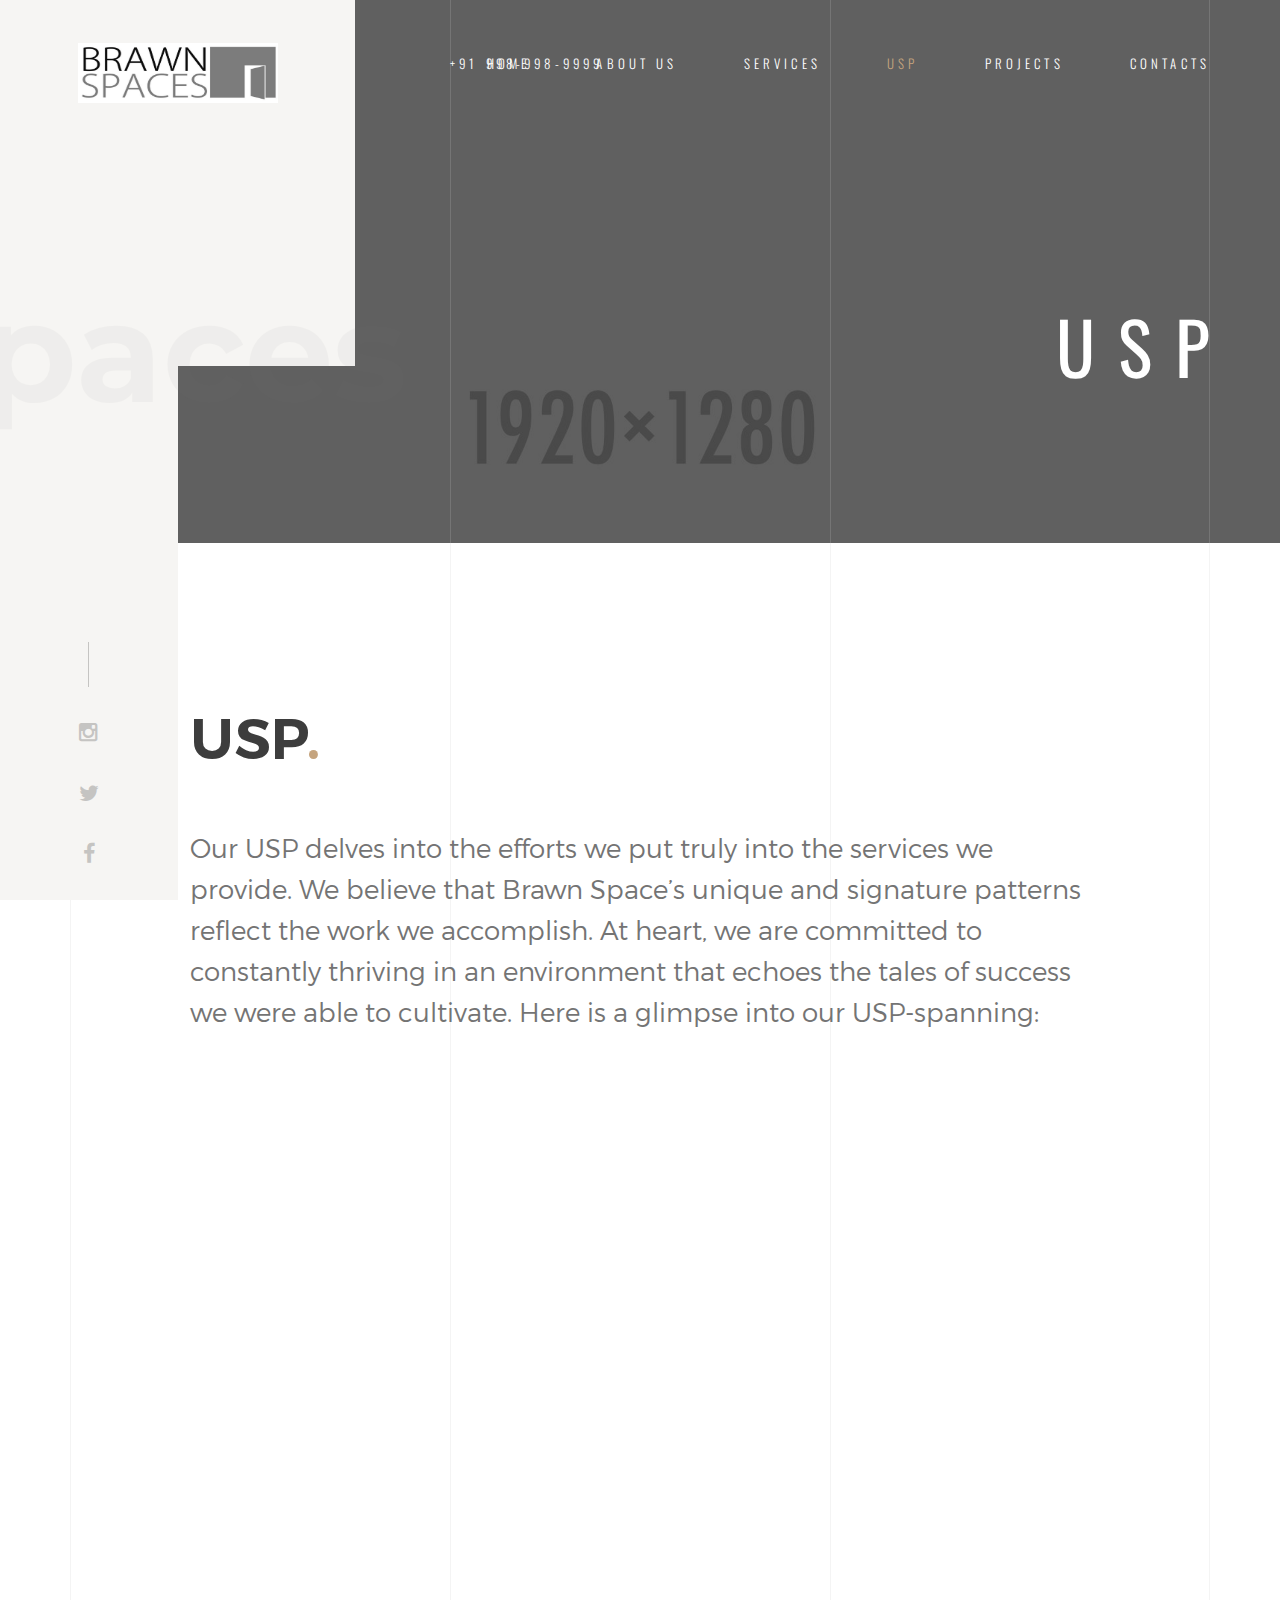
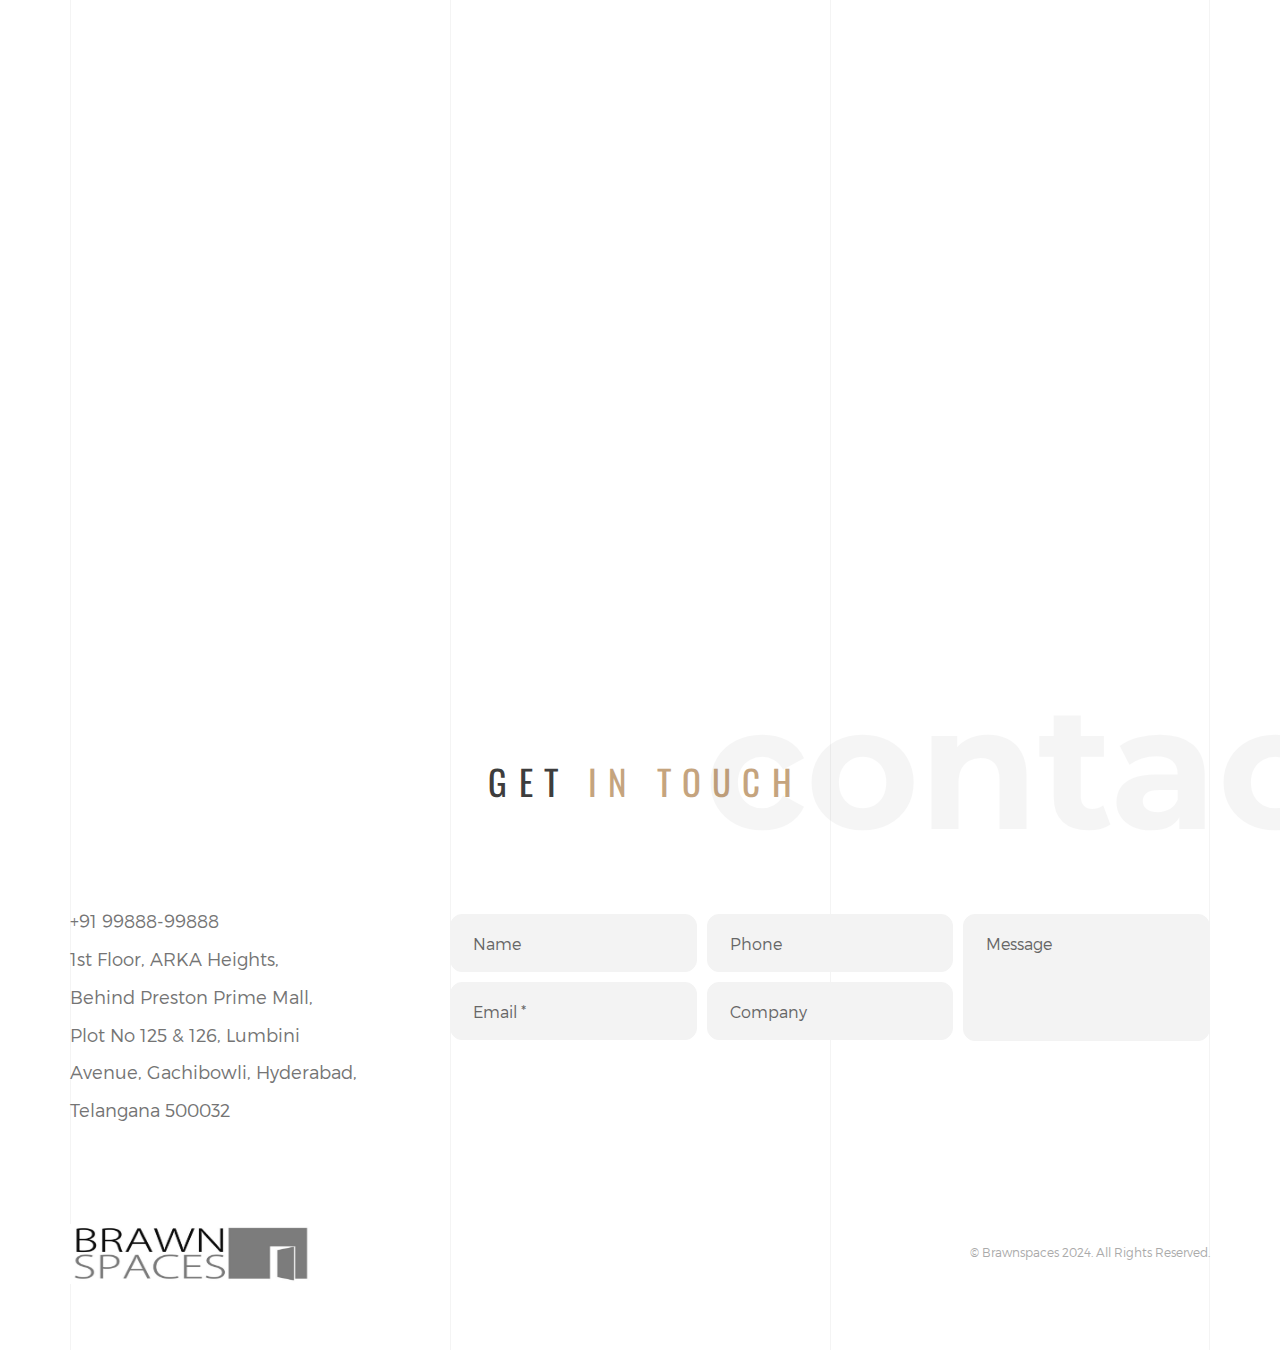
<file: usp.html>
<!DOCTYPE HTML>
<html lang="en">
<head>
<meta  charset="utf-8">
<meta name="viewport" content="width=device-width, initial-scale=1">
<title>Brawnspaces - USP</title> 

<!-- Favicons -->
<link rel="shortcut icon" href="favicon.png">
<link rel="apple-touch-icon" href="apple-touch-icon.png">
<link rel="apple-touch-icon" sizes="72x72" href="apple-touch-icon-72x72.png">
<link rel="apple-touch-icon" sizes="114x114" href="apple-touch-icon-114x114.png">

<!-- Styles -->
<link href="https://fonts.googleapis.com/css?family=Oswald:300,400,700" rel="stylesheet">
<link href="https://fonts.googleapis.com/css?family=Montserrat:400,700" rel="stylesheet">
<link href="css/style.css" rel="stylesheet" media="screen">
</head>
<body>
  
    <!-- Loader -->

    <div class="loader">
      <div class="page-lines">
        <div class="container">
          <div class="col-line col-xs-4">
            <div class="line"></div>
          </div>
          <div class="col-line col-xs-4">
            <div class="line"></div>
          </div>
          <div class="col-line col-xs-4">
            <div class="line"></div>
            <div class="line"></div>
          </div>
        </div>
      </div>
      <div class="loader-brand"> 
        <div class="sk-folding-cube">
          <div class="sk-cube1 sk-cube"></div>
          <div class="sk-cube2 sk-cube"></div>
          <div class="sk-cube4 sk-cube"></div>
          <div class="sk-cube3 sk-cube"></div>
        </div>
      </div>
    </div>

    <header id="top" class="header-home">
        <div class="brand-panel">
          <a href="index.html" class="brand js-target-scroll">
            <!-- Brawn<span class="text-primary">.</span>Spaces -->
            <img src="img/logo.png" alt="Company Logo" style="width: 200px;height: 60px;">
          </a>
          <div class="brand-name">Brawnspaces</div>
          <!-- <div class="slide-number">
            <span class="current-number text-primary">0<span class="count">1</span></span>
            <sup><span class="delimiter">/</span> 0<span class="total-count"></span></sup>
          </div> -->
        </div>
        <div class="header-phone">+91 998-998-9999</div>
        <div class="vertical-panel"></div>
        <div class="vertical-panel-content">
          <div class="vertical-panel-info">
              <!-- <div class="vertical-panel-title">Architecture buro</div> -->
              <div class="line"></div>
           </div>
          <ul class="social-list">
            <li><a href="" class="fa fa-instagram"></a></li>
            <li><a href="" class="fa fa-twitter"></a></li>
            <!-- <li><a href="" class="fa fa-behance"></a></li> -->
            <li><a href="" class="fa fa-facebook"></a></li>
           </ul>  
        </div> 
  
        <!-- Navigation Desctop -->
  
        <nav class="navbar-desctop visible-md visible-lg">
          <div class="container">
            <a href="index.html" class="brand js-target-scroll">
              <img src="img/logo.png" alt="Company Logo" style="width: 200px;height: 60px;">
            </a>
            <ul class="navbar-desctop-menu">
              <li >
                <a href="index.html">Home</a>
              </li>
              <li>
                <a href="about.html">About us</a>
              </li>
              <li>
                <a href="services.html">Services</a>
              </li>
              <li class="active">
                <a href="usp.html">USP</a>
              </li>
              <li>
                <a href="projects.html">Projects</a>
              </li>  
              <!-- <li>
                <a href="blog.html">Blog</a>
              </li> -->
              <li>
                <a href="contacts.html">Contacts</a>
              </li>
            </ul>
          </div>
        </nav>
  
        <!-- Navigation Mobile -->
  
        <nav class="navbar-mobile">
          <a href="index.html" class="brand js-target-scroll">
            <img src="img/logo.png" alt="Company Logo" style="width: 200px;height: 60px;">
          </a>
  
          <!-- Navbar Collapse -->
  
          <button type="button" class="navbar-toggle collapsed" data-toggle="collapse" data-target="#navbar-mobile">
            <span class="sr-only">Toggle navigation</span>
            <span class="icon-bar"></span>
            <span class="icon-bar"></span>
            <span class="icon-bar"></span>
          </button>
  
          <div class="collapse navbar-collapse" id="navbar-mobile"> 
            <ul class="navbar-nav-mobile">
              <li >
                <a href="index.html">Home </a>
              </li>
              <li>
                <a href="about.html">About us</a>
              </li>
              <li>
                <a href="services.html">Services</a>
              </li>
              <li class="active">
                <a href="usp.html">USP</a>
              </li>
              <li>
                <a href="projects.html">Projects </a>
              </li>  
              <!-- <li>
                <a href="blog.html">Blog </a>
              </li> -->
              <li>
                <a href="contacts.html">Contacts</a>
              </li>
            </ul>
          </div>
        </nav> 
      </header>

  <!-- Layout -->

  <div class="layout">
    
    <!-- Home -->
    
    <main class="main main-inner bg-about" data-stellar-background-ratio="0.6">
      <div class="container">
        <header class="main-header">
          <h1>USP</h1>
        </header>
      </div>

      <!-- Lines -->

      <div class="page-lines">
        <div class="container">
          <div class="col-line col-xs-4">
            <div class="line"></div>
          </div>
          <div class="col-line col-xs-4">
            <div class="line"></div>
          </div>
          <div class="col-line col-xs-4">
            <div class="line"></div>
            <div class="line"></div>
          </div>
        </div>
      </div>
    </main>

    <div class="content">   
    
      <!-- About  -->

      <section id="about" class="about section">
        <div class="container">
          <div class="entry">
            <h3 class="entry-title">USP<span class="text-primary">.</span></h3>
            <p class="entry-text">Our USP delves into the efforts we put truly into the services we provide. We believe that Brawn Space’s unique and signature patterns reflect the work we accomplish. At heart, we are committed to constantly thriving in an environment that echoes the tales of success we were able to cultivate. Here is a glimpse into our USP-spanning:</p>
          </div>
        </div>
      </section>

      <!-- Services -->

      <section id="services" class="services section">
        <div class="container">
          <header class="section-header">
            <!-- <h2 class="section-title"><span class="text-primary">Our</span> Services</h2> -->
          </header>
          <div class="section-content">
            <div class="row-services row-base row">
              <div class="col-base col-service col-sm-6 col-md-6 wow fadeInUp">
                <div class="service-item">
                  <img alt="" src="img/img-icon/icon-architecture.png">
                  <h4>Commitment to Quality</h4>
                  <p>We give our utmost preference to quality over anything else. From the elements of the interior to the listings of the properties, we ensure they are adhering to our standards and fulfilling the criteria.</p>
                  <p>At Brawn Spaces, we believe in transparency and quality, as they enhance the credibility of our firm across the spectrum. It further helps us establish trustworthy and honest connections with our clients to foster meaningful partnerships. Our team of seasoned professionals look after the crucial aspect of our community and customize solutions for your interior, facility, and maintenance requirements with precision and integrity.</p>
                </div>
              </div>
              <div class="col-base col-service col-sm-6 col-md-6 wow fadeInUp" data-wow-delay="0.3s">
                <div class="service-item">
                  <img alt="" src="img/img-icon/icon-interiors.png">
                  <h4>An Eye for Creativity</h4>
                    <p>As a young aspirant in the field of development, we are very keen on aspects of design. And we believe that designing is one thing that distinguishes us from the crowd. In the design array of our services, creativity and functionality take center stage. Our skilled team meticulously takes on challenges that are extraordinary and executes them beyond industry standards.</p>
                    <p>At Brawn Spaces, with an emphasis on details, extraordinary designs, and exceptional customer service, we bring your dreams to life. Our creative approaches include being brilliantly able to bring your desired designs to life.</p>
                </div>
              </div>
              <!-- <div class="clearfix visible-sm"></div> -->
              
            </div>
                <div class="col-base col-service col-sm-6 col-md-6 wow fadeInUp" data-wow-delay="0.6s">
                    <div class="service-item">
                      <img alt="" src="img/img-icon/icon-planing.png">
                      <h4>Collaborative Mindset</h4>
                      <p>At Brawn Spaces, we believe that collaboration is the cornerstone of collective success, and we adhere to it. We communicate effectively with our clients to update and implement the perfect strategies or actions to bring out their desired outcomes. </p>
                      <p>We ensure that our clients are included in every update we achieve, and we seek their feedback at every step to keep them in the loop during and after the project.</p>
                    </div>
                  </div>
                <div class="col-base col-service col-sm-6 col-md-6 wow fadeInUp">
                  <div class="service-item">
                    <img alt="" src="img/img-icon/icon-architecture.png">
                    <h4>Multidimensional Approach</h4>
                    <p>A multidimensional approach is an exclusive aspect of our community, as we aim for precision that is unparalleled. We collectively work under a process that includes thinking in different directions and perspectives. And we follow an iterative approach that helps us decide the best strategy to implement.</p>
                    <p>At Brawn Spaces, our people are driven to be approachable, inclusive, and considerable in every aspect of service we provide. And we are dedicated to providing outcomes that are multifunctional and satisfy your every design and development requirement.</p>
                  </div>
                </div>
                
          </div>
        </div>
      </section>

      <!-- Objects -->

      <!-- <section id="objects" class="objects section">
        <div class="container">
          <header class="section-header">
            <h2 class="section-title">We are <span class="text-primary">worldwide</span></h2>
          </header>
          <div class="section-content">
            <div class="objects">
              <img alt="" class="img-responsive" src="img/map.png">

              <div class="object-label" style="left: 68.3%; top: 54%;">
                <div class="object-info">
                  <h3 class="object-title">India</h3>
                  <div class="object-content">
                    +91 998-998-9999<br>
                    info@brawnspaces.com<br>
                    Gachibowli, Hyderabad.
                  </div>
                </div>
              </div>

            </div>
          </div>
        </div>
      </section> -->

      <!-- Contacts -->

      <section class="contacts section">
        <div class="container">
          <header class="section-header">
            <h2 class="section-title">Get <span class="text-primary">in touch</span></h2>
            <strong class="fade-title-right">contacts</strong>
          </header>
          <div class="section-content">
            <div class="row-base row">
              <div class="col-address col-base col-md-4">
                +91 99888-99888<br>
                1st Floor, ARKA Heights,<br>
                Behind Preston Prime Mall,<br>
                Plot No 125 & 126, Lumbini<br> Avenue,
                Gachibowli, Hyderabad,<br>
                Telangana 500032
              </div>
              <div class="col-base  col-md-8">
                <form class="js-ajax-form">
                  <div class="row-field row">
                    <div class="col-field col-sm-6 col-md-4">
                      <div class="form-group">
                        <input type="text" class="form-control" name="name" placeholder="Name">
                      </div>
                      <div class="form-group">
                        <input type="email" class="form-control" name="email" required placeholder="Email *">
                      </div>
                    </div>
                    <div class="col-field col-sm-6 col-md-4">
                      <div class="form-group">
                        <input type="tel" class="form-control" name="phone" placeholder="Phone">
                      </div>
                      <div class="form-group">
                        <input type="text" class="form-control" name="company" placeholder="Company">
                      </div>
                    </div>
                    <div class="col-field col-sm-12 col-md-4">
                      <div class="form-group">
                        <textarea class="form-control" name="message" placeholder="Message"></textarea>
                      </div>
                    </div>
                    <div class="col-message col-field col-sm-12">
                      <div class="form-group">
                        <div class="success-message"><i class="fa fa-check text-primary"></i> Thank you!. Your message is successfully sent...</div>
                        <div class="error-message">We're sorry, but something went wrong</div>
                      </div>
                    </div>
                  </div>
                  <div class="form-submit text-right"><button type="submit" class="btn btn-shadow-2 wow swing">Send <i class="icon-next"></i></button></div>
                </form>
              </div>
            </div>
          </div>
        </div>
      </section>

      <!-- Footer -->

      <footer id="footer" class="footer">     
        <div class="container">
          <div class="row-base row">
            <div class="col-base text-left-md col-md-4">
              <a href="index.html" class="brand">
                <img src="img/logo.png" alt="Company Logo" style="width: 240px;height: 60px;">
              </a>
            </div>
            <div class="text-center-md col-base col-md-4">
              <!-- <a href="https://themeforest.net/user/murren20" class="author-link">
                by Murren20
              </a> -->
            </div>
            <div class="text-right-md col-base col-md-4">
              © Brawnspaces 2024. All Rights Reserved.
            </div>
          </div>
        </div>
      </footer>


      <!-- Lines -->

      <div class="page-lines">
        <div class="container">
          <div class="col-line col-xs-4">
            <div class="line"></div>
          </div>
          <div class="col-line col-xs-4">
            <div class="line"></div>
          </div>
          <div class="col-line col-xs-4">
            <div class="line"></div>
            <div class="line"></div>
          </div>
        </div>
      </div>
    </div>
  </div>

<!-- SCRIPTS -->

<script src="js/jquery.min.js"></script>
<script src="js/bootstrap.min.js"></script>
<script src="js/smoothscroll.js"></script>
<script src="js/jquery.validate.min.js"></script>
<script src="js/wow.min.js"></script>
<script src="js/jquery.stellar.min.js"></script>
<script src="js/jquery.magnific-popup.js"></script>
<script src="js/owl.carousel.min.js"></script>
<script src="js/interface.js"></script> 
</body>
</html>
</file>
<file: css/style.css>
/* ------------------------------------------------------------------------------

  Template Name: Go.arch 
  Description: Go.arch  - Architecture HTML Template
  Author: Murren
  Author URI: http://themeforest.net/user/murren20
  Version: 1.0
  
  1.  Global

      1.1 General
      1.2 Typography
      1.3 Fields
      1.4 Buttons
      1.5 Icons
      1.6 Loader
      1.7 Content styles

  2.  Header 

      2.1 Brand
      2.2 Vertical Panel
      2.3 Navbar Desctop
      2.4 Navbar Desctop Affix
      2.5 Navbar Mobile
      2.6 Navbar Mobile Affix
      

  3.  Main

      3.1 Slider

  4.  About

      4.1 Services
      4.1 Object map

  5.  Projects

      5.1 Project Carousel
      5.2 Magnific popup
      5.3 Project Details

  6.  Experience
  7.  Clients
  8   Blog

      8.1 Blog Details
      8.2 Widgets
      8.3 Widget Recent Post

  9.  Contacts  
  10. Footer
  11. Responsive styles

      11.1 Min width: 768px
      11.2 Min width 992px
      11.3 Min width 1200px 
      11.4 Max height 480px

    
    
/*-------------------------------------------------------------------------------
  1. Global
-------------------------------------------------------------------------------*/



/* 1.1 General */



@import url('bootstrap.min.css');
@import url('font-awesome.min.css');
@import url('animate.css');
@import url('hover.css');
@import url('magnific-popup.css');
@import url('owl.carousel.css');
@import url('owl.transitions.css');
@import url('settings.css');
@import url('layers.css');
@import url('navigation.css');


html{
  font-size: 75%;
  -webkit-font-smoothing: antialiased;
}

body{
  font-family: 'montserratlight', sans-serif;
  font-size: 1em;
  line-height: 1.65;
  color: #747474;
}

::-webkit-scrollbar{
  width: 8px;
  height: 8px;
}

::-webkit-scrollbar-thumb {
  cursor: pointer;
  background: #c5a47e;
}

::selection{
  background-color:#c5a47e;
  color:#fff;
}

-webkit-::selection{
    background-color:#c5a47e;
    color:#fff;
}

::-moz-selection{
    background-color:#c5a47e;
    color:#fff;
}



/* 1.2 Typography */



@font-face {
  font-family: 'montserratlight';
  src: url('../fonts/montserrat/Montserrat-Light.ttf');
  font-weight: normal;
  font-style: normal;

}

@font-face {
  font-family: 'montserratsemibold';
  src: url('../fonts/montserrat/Montserrat-SemiBold.ttf');
  font-weight: normal;
  font-style: normal;

}

h1,
.h1{ 
  font-family: 'Oswald', sans-serif;
  font-weight: 400;
  font-size: 8vmin;
  line-height: 1.2;
  letter-spacing: 0.32em;
  text-transform: uppercase;
  color: #3d3d3d;
}

h2,
.h2{ 
  font-family: 'Oswald', sans-serif;
  font-weight: 400;
  font-size: 2.1875em;
  letter-spacing: 0.32em;
  text-transform: uppercase;
  color: #3d3d3d;
}

h3,
.h3{
  font-family: 'montserratsemibold';
  font-size: 1.875em;
  line-height: 1.1;
  font-weight: normal;
  color:#3d3d3d;
}

h4,
.h4{
  font-family: 'montserratsemibold';
  font-size: 1.125em;
  line-height: 1.35;
  font-weight: normal;
  color:#3d3d3d;
  letter-spacing: 0.2em;
  text-transform: uppercase;
}

h1 a,
.h1 a,
h2 a,
.h2 a,
h3 a,
.h3 a,
h4 a,
.h4 a{
  color:inherit;
}

h1 a:hover,
.h1 a:hover,
h2 a:hover,
.h2 a:hover,
h3 a:hover,
.h3 a:hover,
h4 a:hover,
.h4 a:hover{
  text-decoration: none;
}

p{
  margin-bottom: 1.6em;
}

b, strong{
  font-family: 'Montserrat', sans-serif;
}

ul{
  list-style: none;
  padding-left: 0;
}

a {
  color:#c5a47e;
  -webkit-transition: color .3s ease-out;
       -o-transition: color .3s ease-out;
          transition: color .3s ease-out;
}

a:hover,
a:focus {
  color:#c5a47e;
  outline: none;
}

a:focus{
  text-decoration: none;
}



/* 1.3 Fields */



.form-control,
textarea.form-control{
  font-size: 1em;
  height: 3.625em;
  border-radius: 0.75em;
  padding-left: 22px;
  color: #666666;
  background-color: #f3f3f3;
  border:1px solid #f3f3f3;
  -webkit-box-shadow:none;
          box-shadow:none;
      -webkit-appearance: none;
  -webkit-transition: all .15s;
       -o-transition: all .15s;
          transition: all .15s;
}

textarea.form-control{
  height: 7.9em;
  padding-top:1.1em;
  resize:none;
}

.form-control:focus{
  border-color:#c5a47e;
  background-color: #fff;
  outline: 0;
  -webkit-box-shadow:none;
          box-shadow:none;
}

.form-control::-moz-placeholder {
  color: #666666;
  opacity: 1;
}

.form-control:-ms-input-placeholder {
  color: #666666;
}

.form-control::-webkit-input-placeholder {
  color: #666666;
}

.form-control.error{
  border-color:#c5a47e;
}

.form-group{
  margin-bottom: 10px;
}

.wobble-error{
  -webkit-animation: hvr-wobble-horizontal 1s ease-in-out 0s 1 normal;
           animation: hvr-wobble-horizontal 1s ease-in-out 0s 1 normal;
}

label.error{
  display: none!important;
}



/* 1.4 Buttons */



.btn{
  font-family: 'montserratsemibold';
  position: relative;
  display: inline-block;
  border:0.2em solid #c5a47e;
  border-radius: 30px;
  padding:1.1em 2.2em 1.05em;
  font-size: 0.875em;
  color:#fff;
  letter-spacing: 0.15em;
  text-transform: uppercase;
  text-decoration: none;
  background-color: #c5a47e;
  border:0;
  -webkit-transition: all .3s ease-out!important;
          transition: all .3s ease-out!important;
}

.btn:hover,
.btn:focus{
  color: #fff;
  background-color: #cc9f6b;
  -webkit-box-shadow:none;
  box-shadow: none;
  outline: none!important;
}

.btn .icon-next{
  position: relative;
  top:-0.1em;
  margin-left: 0.6em;
  vertical-align: middle;
}

.btn-gray{
  background-color: #f2f2f2;
  color: #a7a7a7;
}

.btn-shadow-1{
  box-shadow:0 15px 34px rgba(0,0,0,0.18);
}

.btn-shadow-2{
  box-shadow:0 15px 34px rgba(197,164,126,0.5);
}



/* 1.5 Icons */



.icon-next{
  display: inline-block;
  width:0.94em;
  height: 0.75em;
  background:url(../img/img-icon/next.png) 0 0 no-repeat;
  background-size:0.94em 0.75em;
}



/* 1.6 Loader */



.loader{
  position: fixed;
  overflow: hidden;
  z-index: 100;
  left: 0;
  top: 0;
  width: 100%;
  height: 100%;
  background:#fff;
  color:#fff;
  text-align: center;
}

.loader .page-lines .line{
  background-color: #ededed;
}

.loader-brand{
  position: absolute;
  left:0;
  width: 100%;
  top:50%;
  -webkit-transform: translate(0, -50%);
      -ms-transform: translate(0, -50%);
       -o-transform: translate(0, -50%);
          transform: translate(0, -50%);
}

.sk-folding-cube {
  margin: 20px auto;
  width: 40px;
  height: 40px;
  position: relative;
  -webkit-transform: rotateZ(45deg);
          transform: rotateZ(45deg);
}

.sk-folding-cube .sk-cube {
  float: left;
  width: 50%;
  height: 50%;
  position: relative;
  -webkit-transform: scale(1.1);
      -ms-transform: scale(1.1);
          transform: scale(1.1); 
}

.sk-folding-cube .sk-cube:before {
  content: '';
  position: absolute;
  top: 0;
  left: 0;
  width: 100%;
  height: 100%;
  background-color: #c5a47e;
  -webkit-animation: sk-foldCubeAngle 2.4s infinite linear both;
          animation: sk-foldCubeAngle 2.4s infinite linear both;
  -webkit-transform-origin: 100% 100%;
      -ms-transform-origin: 100% 100%;
          transform-origin: 100% 100%;
}

.sk-folding-cube .sk-cube2 {
  -webkit-transform: scale(1.1) rotateZ(90deg);
          transform: scale(1.1) rotateZ(90deg);
}

.sk-folding-cube .sk-cube3 {
  -webkit-transform: scale(1.1) rotateZ(180deg);
          transform: scale(1.1) rotateZ(180deg);
}

.sk-folding-cube .sk-cube4 {
  -webkit-transform: scale(1.1) rotateZ(270deg);
          transform: scale(1.1) rotateZ(270deg);
}

.sk-folding-cube .sk-cube2:before {
  -webkit-animation-delay: 0.3s;
          animation-delay: 0.3s;
}

.sk-folding-cube .sk-cube3:before {
  -webkit-animation-delay: 0.6s;
          animation-delay: 0.6s; 
}

.sk-folding-cube .sk-cube4:before {
  -webkit-animation-delay: 0.9s;
          animation-delay: 0.9s;
}

@-webkit-keyframes sk-foldCubeAngle {
  0%, 10% {
    -webkit-transform: perspective(140px) rotateX(-180deg);
            transform: perspective(140px) rotateX(-180deg);
    opacity: 0; 
  } 25%, 75% {
    -webkit-transform: perspective(140px) rotateX(0deg);
            transform: perspective(140px) rotateX(0deg);
    opacity: 1; 
  } 90%, 100% {
    -webkit-transform: perspective(140px) rotateY(180deg);
            transform: perspective(140px) rotateY(180deg);
    opacity: 0; 
  } 
}

@keyframes sk-foldCubeAngle {
  0%, 10% {
    -webkit-transform: perspective(140px) rotateX(-180deg);
            transform: perspective(140px) rotateX(-180deg);
    opacity: 0; 
  } 25%, 75% {
    -webkit-transform: perspective(140px) rotateX(0deg);
            transform: perspective(140px) rotateX(0deg);
    opacity: 1; 
  } 90%, 100% {
    -webkit-transform: perspective(140px) rotateY(180deg);
            transform: perspective(140px) rotateY(180deg);
    opacity: 0; 
  }
}



/* 1.7 Content styles */



.layout{
  position: relative;
  overflow: hidden;
}

.text-primary{
  color:#c5a47e;
}

.page-lines{
  position: absolute;
  z-index: -1;
  left: 0;
  top:0;
  width: 100%;
  height: 100%;
}

.page-lines .col-line{
  padding: 0;
}

.page-lines .line{
  position: absolute;
  left: 0;
  width: 1px;
  height: 50000px;
  background-color:#f4f4f4;
}

.page-lines .col-line:last-child .line:last-child{
  left: auto;
  right: 0;
}

.row-base{
  margin-top: -3em;
}

.col-base{
  margin-top: 3em;
}

.section{
  position: relative;
  margin-top: 7.1em;
  margin-bottom: 7.1em;
}

.section-header{
  position: relative;
}

.section-title{
  text-align: center;
  margin:0;
  margin-left: 0.32em;
}

.fade-title-left,
.fade-title-right{
  font-family: 'Montserrat', sans-serif;
  font-weight: 700;
  font-size: 10.8em;
  line-height: 1;
  color: #000;
  position: absolute;
  left: 0;
  top:0.03em;
  opacity: 0.035;
  -webkit-transform: translate(-50%, -50%);
  -ms-transform: translate(-50%, -50%);
  -o-transform: translate(-50%, -50%);
  transform: translate(-50%, -50%);
}

.fade-title-right{
  left:100%;
}

.section-content{
  margin-top: 7.1em;
}



/*-------------------------------------------------------------------------------
  2. Header
-------------------------------------------------------------------------------*/



.header-inner .vertical-panel-content{
  bottom:auto;
  top:12.2vmin;
}



/* 2.1 Brand */



.brand-panel{
  position: absolute;
  z-index: 4;
  left: 0;
  top:0;
  width: 39.47vmin;
  height: 40.7vmin;
  padding: 4.8vmin 2em 4.8vmin;
  background-color: #f6f5f3;
  text-align: center;
  -webkit-transition: all 0.3s;
  -o-transition: all 0.3s;
  transition: all 0.3s;
}

.brand{
  display: inline-block;
  font-family: 'Montserrat', sans-serif;
  font-weight: 700;
  font-size:4vmin;
  line-height: 1;
  color: #3d3d3d;
}

.brand:hover,
.brand:focus{
  color: #3d3d3d;
  text-decoration: none;
}

.brand-name{
  position: absolute;
  z-index: -1;
  bottom: -0.4em;
  right:-0.37em;
  font-family: 'Montserrat', sans-serif;
  font-weight: 700;
  font-size: 8.75em;
  line-height: 1;
  opacity: 0.05;
}

.slide-number{
  font-family: 'Oswald', sans-serif;
  margin-top: 8vmin;
}

.slide-number .current-number{
  font-size: 8vmin;
  letter-spacing: 0.1em;
  line-height: 1;
}

.slide-number sup{
  display: inline-block;
  position: relative;
  top:-3px;
  font-size: 2vmin;
  letter-spacing: 0.1em;
  color: #3d3d3d;
  vertical-align: top;
  margin-left: 0.46em;
}

.slide-number sup .delimiter{
  display: inline-block;
  margin-right: 0.4em;
}

.header-phone{
  font-family: 'Oswald', sans-serif;
  font-weight: 300;
  font-size: 0.81em;
  letter-spacing: 0.32em;
  position: absolute;
  z-index: 3;
  color: #fff;
  left: 50vmin;
  top:5.9vmin;
}

 @media (max-width: 480px){
  .header-phone{
    display: none;
  }
 }

  @media (min-width: 992px) and (max-width: 1200px){
  .header-phone{
    display: none;
  }
 }



/* 2.2 Vertical Panel */



.vertical-panel,
.vertical-panel-content{
  position: absolute;
  width: 19.735vmin;
  left: 0;
  bottom: 0;
  text-align: center;
  -webkit-transition: all 0.3s;
  -o-transition: all 0.3s;
  transition: all 0.3s;
}

.vertical-panel{
  z-index: 3;
  height: 10000px;
  background-color: #f6f5f3
}

.vertical-panel-content{
  z-index: 4;
}

.vertical-panel-info{
  margin-bottom: 3.5vmin;
}

.vertical-panel-info .line{
  height: 5vmin;
  width: 1px;
  margin:15px auto 0;
  background-color:#c5c4c2;
}

.vertical-panel-title{
  font-family: 'montserratsemibold';
  font-size: 10px;
  white-space: nowrap;
  text-transform: uppercase;
  letter-spacing: 1em;
  color: #3d3d3d;
  position: relative;
  left: -6px;
  margin:0 auto;
  width: 1px;
  -webkit-transform: rotate(-90deg);
  transform: rotate(-90deg);
   -webkit-transform-origin: 0 0;
  transform-origin: 0 0;
}

@media (max-height: 850px){
  .vertical-panel-title{
    display: none;
  }
}

.social-list{
  margin-bottom: 3.5vmin;
}

.social-list li{
  margin-top: 3.8vmin;
}

.social-list .fa{
  font-size: 2.4vmin;
  color: #c5c4c2;
}

.social-list .fa:hover{
  color:#c5a47e;
  text-decoration: none;
}



/* 2.3 Navbar Desctop */



.navbar-desctop{
  display: none;
  position: absolute;
  z-index: 2;
  top:0;
  left:0;
  width: 100%;
  padding:5.9vmin 0 0;
}

.navbar-desctop .brand{
  display: none;
  position: relative;
  top:-0.22em;
  font-size: 1.6em;
}

.navbar-desctop-menu{
  float: right;
  font-family: 'Oswald', sans-serif;
  font-weight: 300;
  font-size: 0.81em;
  letter-spacing: 0.32em;
  text-transform: uppercase;
  margin-bottom: 0;
}

.navbar-desctop-menu li{
  position: relative;
  -webkit-perspective: 2000px;
  perspective: 2000px;
}

.navbar-desctop-menu li a {
  display: block;
  text-decoration: none;
  color: #fff;
}

.navbar-desctop-menu li a:hover,
.navbar-desctop-menu .active > a{
  color:  #c5a47e;
}

.navbar-desctop-menu  > li{
  float: left;
  margin-left: 5.1em;
}

.navbar-desctop-menu > li > a{
  color: #fff;
  background-color: transparent;
  margin-bottom: 1.5em;
}

.navbar-desctop-menu li ul{
  position: absolute;
  z-index: 10;
  left: 100%;
  top:60%;
  visibility: hidden;
  min-width: 200px;
  opacity: 0;
  box-shadow: 0 15px 35px rgba(0,0,0,0.1);
  background: rgba(255,255,255,0.95);
  -webkit-transition: all .3s ease-out;
  -moz-transition: all .3s ease-out;
  transition: all .3s ease-out;
}

.navbar-desctop-menu > li > ul{
  left: -20px;
  margin-top: 0;
}

.navbar-desctop-menu li:hover > ul{
  top:0;
  visibility: visible;
  opacity: 1;
}

.navbar-desctop-menu > li:hover > ul{
  top:100%;
}

.navbar-desctop-menu li li{
  border-bottom: 1px solid rgba(0,0,0,0.05);
}

.navbar-desctop-menu li li:last-child{
  border-bottom: 0;
}

.navbar-desctop-menu li li a{
  color: #000;
  padding: 12px 20px 10px;
}



/* 2.4 Navbar Desctop Affix */



.navbar-desctop.affix{
  position: fixed;
  z-index: 5;
  top:0;
  background-color:rgba(255,255,255,0.95);
  padding:1.3em 0 0;
  box-shadow: 0 0 35px rgba(0,0,0,0.1);
}

.navbar-desctop.affix.affix-top{
  padding-top:2.2em;
}

.navbar-desctop.affix .brand{
  display: inline-block;
}

.navbar-desctop.affix .navbar-desctop-menu li a{
  color: #000;
}

.navbar-desctop.affix .navbar-desctop-menu li > a:hover,
.navbar-desctop.affix .navbar-desctop-menu .active > a{
  color:#c5a47e;
}



/* 2.5 Navbar Mobile */



.navbar-mobile{
  position: absolute;
  z-index: 2;
  left: 0;
  top:0;
  width: 100%;
  padding:6vmin 0;
}

.navbar-mobile .brand{
  display: none;
  margin-left: 15px;
  font-size: 1.6em;
}

.navbar-collapse{
  background-color: #fff;
}

@media (max-height: 320px ){
  .navbar-collapse{
    max-height: 240px;
  }
}

.navbar-toggle{
  padding: 0;
  margin-top:0;
  margin-bottom: 0;
  border-radius: 0;
  border:0;
}

.navbar-toggle .icon-bar{
  background-color:#fff;
  height: 2px;
  width: 30px; 
}

.navbar-toggle .icon-bar + .icon-bar{
  margin-top:5px;
}

.navbar-toggle.collapsed .icon-bar{
  background-color: #fff;
}

.navbar-nav-mobile{
  font-family: 'Oswald', sans-serif;
  font-weight: 300;
  font-size: 0.9em;
  letter-spacing: 0.32em;
  text-transform: uppercase;
  padding-top: 1.2em;
  margin-bottom: 0;
}

.navbar-nav-mobile li{
  position: relative;
  border-top:1px solid #ececec;
}

.navbar-nav-mobile li a{
  display: block;
  padding: 1em 1em;
  color: #000;
  text-decoration: none;
}

.navbar-nav-mobile > .current > a{
  color: #c5a47e;
}

.navbar-nav-mobile li a .fa-angle-down{
  position: relative;
  display: inline-block;
  vertical-align: middle;
}

.navbar-nav-mobile > .current > a .fa-angle-down{
  top:-0.2em;
  left:-0.3em;
  -webkit-transform: rotate(180deg);
  -ms-transform: rotate(180deg);
  -o-transform: rotate(180deg);
  transform: rotate(180deg);
}

.navbar-nav-mobile > .active > a,
.navbar-nav-mobile > .active > a:hover{
  background-color: #c5a47e;
  color: #fff;
  -webkit-transition: none;
  -o-transition: none;
  transition: none;
}

.navbar-nav-mobile ul{
  display: none;
}

.navbar-nav-mobile li a:hover,
.navbar-nav-mobile li .active > a{
  color: #c5a47e;
}



/* 2.6 Navbar Mobile Affix */



.navbar-mobile.affix{
  position: fixed;
  z-index: 5;
  background-color: #fff;
  box-shadow: 0 0 35px rgba(0,0,0,0.1);
  padding: 1.2em 0;
}

.navbar-mobile.affix .brand{
  display: inline-block;
}

.navbar-mobile.affix .navbar-toggle .icon-bar{
  background-color:#c5a47e;
}



/*-------------------------------------------------------------------------------
  3. Main
-------------------------------------------------------------------------------*/



.main{
  position: relative;
  overflow: hidden;
  min-height: 420px;
}

.main-inner{
  position: relative;
  z-index: 1;
  min-height: 0;
  padding: 33.7vmin 0 17vmin;
}

.main-inner:after{
  content:'';
  position: absolute;
  left: 0;
  width: 100%;
  height: 100%;
  top:0;
  background-color: #171717;
  opacity: 0.6;
}

.main-projects,
.main-contacts{
  padding: 34.2vmin 0 34vmin;
}

.main-project{
  padding: 33.7vmin 0 11vmin;
  background-size: cover;
  background-position: center 0;
}

.main-contacts:after{
  content:'';
  position: absolute;
  left: 0;
  width: 100%;
  height: 100%;
  top:0;
  opacity: 1;
  background: -webkit-linear-gradient(bottom,  rgba(39,39,39,0.95) 0%,rgba(39,39,39,0.95) 26%,rgba(39,39,39,0.6) 100%); /* Chrome10-25,Safari5.1-6 */
  background: linear-gradient(to top,  rgba(39,39,39,0.95) 0%,rgba(39,39,39,0.95) 26%,rgba(39,39,39,0.6) 100%); /* W3C, IE10+, FF16+, Chrome26+, Opera12+, Safari7+ */
}

.main-header{
  position: relative;
  z-index: 2;
  color: #fff;
  text-align: right;
  padding-left: 38.5vmin;
}

.main-header h1{
  color: #fff;
  margin:0;
  margin-right: -0.32em;
}

.main-inner .page-lines{
  z-index: 1;
  opacity: 0.15;
}

.main-inner .page-lines .line{
  border-color: #fff;
}

.main-blog .page-lines,
.main-projects .page-lines,
.main-project .page-lines,
.main-contacts .page-lines{
  opacity: 0.08;
}


/* 3.1 Slider */



.rev_slider{
  color: #fff;
  min-height: 420px;
}

.rev_slider .btn{
  -webkit-transition: background-color .3s ease-out!important;
          transition: background-color .3s ease-out!important;
}

.tp-caption{
  padding: 0 20px;
  text-align: right;
}

.arrow-left,
.arrow-right{
  position: absolute;
  z-index: 4;
  bottom: 4vh;
  cursor: pointer;
  -webkit-transition: all 0.3s;
  -o-transition: all 0.3s;
  transition: all 0.3s;
}

.arrow-left{
  left: 22vmin;
}

.arrow-right{
  right: 15px;
}

.arrow-left:after,
.arrow-right:before{
  content:'';
  display: inline-block;
  vertical-align: middle;
  background-color: transparent;
  font-family: 'Oswald', sans-serif;
  font-size: 1em;
  line-height: 1;
  letter-spacing: 0.32em;
  text-transform: uppercase;
  color: #fff;
}

.arrow-left:after{
  content:'Prev';
}

.arrow-right:before{
  content:'Next';
}

.arrow-left:before,
.arrow-right:after{
  content:'';
  display: inline-block;
  vertical-align: middle;
  width:1.3em;
  height: 1em;
  opacity: 0.25;
  -webkit-transition: all 0.5s;
  -o-transition: all 0.5s;
  transition: all 0.5s;
}

.arrow-left:hover:before,
.arrow-right:hover:after{
  opacity: 1;
}

.arrow-left:before{
  background: url(../img/img-icon/prev.png) 0 0 no-repeat;
  background-size: 1.3em 1em;
  margin-right: 0.82em;
}

.arrow-right:after{
  background: url(../img/img-icon/next.png) 0 0 no-repeat;
  background-size: 1.3em 1em;
  margin-left: 0.72em;
}

.slide-title{
  font-family: 'Oswald', sans-serif;
  font-size: 50px;
  letter-spacing: 0.32em;
  text-transform: uppercase;
}

.slide-subtitle{
  font-size: 18px;
  line-height: 1.7;
}



/* ------------------------------------------------------------------------------- */
/*  4. About
/* ------------------------------------------------------------------------------- */



.bg-about{
  background: url(../img/bg/about.jpg) 50% 0 no-repeat;
  background-size: cover;
}

.entry{
  margin:3.2em 0;
}

.entry-title{
  font-size: 3.6em;
  margin:0 0 1em;
}

.entry-text{
  font-size: 1.6em;
  line-height: 1.6;
}

.about .fade-title-left{
  top:1em;
}

.col-about-title{
  margin-top: 0;
  margin-bottom:1.1em; 
}

.col-about-info p:last-child{
  margin-bottom: 0; 
}

.col-about-img{
  position: relative;
}

.col-about-img img{
  display: block;
  box-shadow: 0 8px 25px rgba(0,0,0,0.2);
}



/* 4.1 Services */



.row-services{
  margin-left: -4.1em;
  margin-right: -4.1em;
}

.col-service{
  padding: 0 4.1em;
}

.service-item{
  margin-bottom:2em; 
}

.service-item:last-child{
  margin-bottom: 0;
}

.service-item h4{
  margin-top: 0.8em;
  margin-bottom: 1.1em;
}

.services .service-item h4{
  margin-top: 1.25em;
}

.service-item p:last-child{
  margin-bottom: 0;
}


/* 4.2 Object Map */



.objects{
  position: relative;
}

.object-label{
  position: absolute;
  width: 1em;
  height: 1em;
  background-color: #e5bf93;
  border-radius: 50%;
  cursor: pointer;
}

.popover.top{
  margin-top: -20px;
}

.object-info{
  position: absolute;
  display: none;
  z-index: 1;
  left: 50%;
  bottom: 40px;
  width: 12.4em;
  margin-left: -6.2em;
  padding: 1.1em 1.3em 3em;
  border:0;
  background-color: rgba(0,0,0,0.6);
  border-radius: 4px;
  -webkit-box-shadow: none;
  box-shadow:none;
}

.object-info.in{
  display: block;
}

.object-info:before{
  content: '';
  position: absolute;
  top: 100%;
  left: 50%;
  margin-left: -16px;
  width: 0;
  height: 0;
  border: 16px solid transparent;
  border-top: 14px solid rgba(0,0,0,0.6);
}

.object-title{
  font-size: 1em;
  font-family: 'montserratsemibold';
  font-weight: normal;
  letter-spacing: 0.16em;
  text-transform: uppercase;
  color:#c5a47e;
  padding: 0 0 1em;
  border-bottom:1px solid rgba(249,249,249,0.2);
  margin: 0 0 .5em;
}

.object-content{
  font-family: 'montserratlight', sans-serif;
  font-size: 0.75em;
  line-height: 2.6;
  color: #fff;
  padding: 0;
}

.popover.top>.arrow{
  border-top-color: transparent;
}

.popover.top>.arrow:after{
  border-top-color:rgba(0,0,0,0.6);
}




/* ------------------------------------------------------------------------------- */
/*  5. Projects
/* ------------------------------------------------------------------------------- */



.bg-projects{
  position: relative;
  background:url(../img/bg/projects.jpg) 50% 0 no-repeat;
  background-size: cover;
}

.project{
  padding: 0;
  overflow: hidden;
}

.project figure{
  position: relative;
}

.project figure img{
  display: block;
  width: 100%;
  -webkit-transition: all 8s linear;
  -o-transition: all 8s linear;
  transition: all 8s linear;
}

.project figure:after{
  content:'';
  position: absolute;
  left: 0;
  top:0;
  width: 100%;
  height: 100%;
  background-color: #111;
  opacity: 0.7;
  -webkit-transition: all 0.5s;
  -o-transition: all 0.5s;
  transition: all 0.5s;
}

.project.project-light figure:after{
  opacity: 0.4;
}
    
.project figcaption{
  position: absolute;
  z-index: 1;
  left: 0;
  top:0;
  right:0;
  bottom:0;
  margin: 3.2em 3.6em;
}

.project-title{
  position: relative;
  top:0;
  left:0;
  margin:0;
  font-family: 'Oswald', sans-serif;
  font-weight: normal;
  font-size: 1.56em;
  line-height: 1.45;
  letter-spacing: 0.07em;
  color: #fff;
  text-transform: uppercase;
  -webkit-transition: all 0.5s;
  -o-transition: all 0.5s;
  transition: all 0.5s;
}

.project-category{
  position: absolute;
  left: 0;
  bottom: 0;
  margin:0 0 -0.8em;
  font-family: 'Oswald', sans-serif;
  font-weight: normal;
  font-size: 14px;
  color: #fff;
  letter-spacing: 0.8em;
  -webkit-transform: rotate(-90deg);
  -ms-transform: rotate(-90deg);
  -o-transform: rotate(-90deg);
  transform: rotate(-90deg);
  -webkit-transform-origin: 0 0;
  transform-origin: 0 0;
  -webkit-transition: all 0.5s;
  -o-transition: all 0.5s;
  transition: all 0.5s;
}

.project-zoom{
  position: absolute;
  left: 50%;
  top:50%;
  width: 9em;
  height: 9em;
  margin:-4.5em;
  border-radius: 50%;
  background-color: rgba(197,164,126,0.84);
  overflow: hidden;
  opacity: 0;
  -webkit-transform: scale(0.5);
  -ms-transform:scale(0.5);
  -o-transform:scale(0.5);
  transform:scale(0.5);
  -webkit-transition: all 0.7s;
  -o-transition: all 0.7s;
  transition: all 0.7s;
}

.project-zoom:after{
  content: '';
  position: absolute;
  left: 50%;
  top:50%;
  width: 2.625em;
  height:2.625em;
  background:url(../img/img-icon/zoom.png) 0 0 no-repeat;
  background-size: cover;
  -webkit-transform: translate(-50%, -50%);
  -ms-transform: translate(-50%, -50%);
  -o-transform: translate(-50%, -50%);
  transform: translate(-50%, -50%);
}

.project figure:hover:after{
  opacity: 0;
}

.project figure:hover img{
  -webkit-transform: scale(1.4);
  transform: scale(1.4);
}

.project figure:hover .project-title{
  top:30px;
  opacity: 0;
}

.project figure:hover .project-category{
  opacity: 0;
  letter-spacing: 2em;
}

.project figure:hover .project-zoom{
  opacity: 1;
  -webkit-transform: scale(1);
  -ms-transform:scale(1);
  -o-transform:scale(1);
  transform:scale(1);
}



/* 5.1 Carousel */



.owl-prev,
.owl-next{
  position: absolute;
  top:50%;
  font-family: 'Oswald', sans-serif;
  font-size:1em;
  letter-spacing: 0.32em;
  text-transform: uppercase;
  color: #fff;
  -webkit-transform: translateY(-50%);
  transform: translateY(-50%);
  -webkit-transition: all 0.3s;
  -o-transition: all 0.3s;
  transition: all 0.3s;
  opacity: 0.7;
}

.owl-prev:hover,
.owl-next:hover{
  opacity: 1;
}

.owl-prev{
  left: 0.8em;
  padding-left: 35px;
  background:url(../img/img-icon/prev.png) left 50% no-repeat;
  background-size: 1.3em 1em;
  
}

.owl-next{
  left: auto;
  right: 0.8em;
  padding-right: 35px;
  background:url(../img/img-icon/next.png) right 50% no-repeat;
  background-size: 1.3em 1em;
}



/* 5.2 Magnific popup */



.mfp-figure{
  box-shadow: none;
}

.mfp-iframe-scaler{
  overflow: visible;
}

.mfp-image-holder .mfp-close, 
.mfp-iframe-holder .mfp-close{
  padding: 0;
  margin-top: -10px;
  font-family: inherit;
  font-size: 40px;
  font-weight: 300;
  line-height: 0;
}

img.mfp-img{
  min-height: 460px;
}


.mfp-title{
  padding-right: 40px;
  font-size:1.2em;
  line-height: 1.2;
  margin-top: 3px;
  text-transform: uppercase;
  letter-spacing: 0.1em;
  padding-bottom: 10px;
}

.mfp-counter{
  top:5px;
}

.mfp-bg{
  background-color: #141414;
}

.mfp-arrow-left:before, .mfp-arrow-left .mfp-b{
  display: none;
}

.mfp-arrow-right:before, .mfp-arrow-right .mfp-b{
  display: none;
}

.mfp-wrap .mfp-content {
  -webkit-perspective: 1300px;
          perspective: 1300px
}

.mfp-wrap .mfp-figure,
.mfp-wrap .mfp-iframe-scaler {
  opacity: 0;
  -webkit-transform-style: preserve-3d;
  transform-style: preserve-3d;
  -webkit-transform:scale(0) rotateY(60deg);
  -o-transform:scale(0) rotateY(60deg);
  transform:scale(0) rotateY(60deg);
}

.mfp-bg {
  opacity: 0;
  -webkit-transition: .5s;
       -o-transition: .5s;
          transition: .5s;
}

.mfp-wrap .mfp-figure,
.mfp-wrap .mfp-iframe-scaler {
  opacity: 0;
  -webkit-transition: .3s ease-in-out;
       -o-transition: .3s ease-in-out;
          transition: .3s ease-in-out;
  -webkit-transform: rotateY(-60deg);
      -ms-transform: rotateY(-60deg);
       -o-transform: rotateY(-60deg);
          transform: rotateY(-60deg);
}

.mfp-bg {
  opacity: 0;
  -webkit-transition: .5s;
       -o-transition: .5s;
          transition: .5s;
}

.mfp-wrap.mfp-ready .mfp-figure,
.mfp-wrap.mfp-ready .mfp-iframe-scaler {
  opacity: 1;
  -webkit-transform:rotateX(0);
      -ms-transform:rotateX(0);
       -o-transform:rotateX(0);
          transform:rotateX(0);
}

.mfp-ready.mfp-bg {
  opacity: 0.8;
}

.mfp-wrap.mfp-removing .mfp-figure ,
.mfp-wrap.mfp-removing .mfp-iframe-scaler {
  opacity: 0;
  -webkit-transform: rotateX(-60deg);
      -ms-transform: rotateX(-60deg);
       -o-transform: rotateX(-60deg);
          transform: rotateX(-60deg);
  
}

.mfp-zoom-out-cur, 
.mfp-zoom-out-cur 
.mfp-image-holder .mfp-close{
  cursor:url(../img/zoom-out.cur), zoom-out;
}

.mfp-removing.mfp-bg {
  opacity: 0;
}



/* 5.3 Project Details */



.project-title-info{
  font-family: 'Montserrat', sans-serif;
  font-weight: bold;
  font-size: 2vmin;
  text-transform: uppercase;
  letter-spacing: 0.2em;
  margin-top: 2.2em;
  margin-left: -1.8em;
}

.project-title-info .project-info-item{
  display: inline-block;
  margin-left: 1.8em;
}

.project-details-item{
  position: relative;
}

.project-details-img{
  position: relative;
  padding: 0;
}

.project-details-info{
  background-color: #c5a47e;
  padding: 4.8em 3.1em 4.8em;
  color:#fff;
}

.project-details-title{
  position: relative;
  font-family: 'Oswald', sans-serif;
  font-weight: 400;
  font-size: 1.9em;
  line-height: 1.5;
  text-transform: uppercase;
  color: #fff;
  margin: 0 0 0.7em;
}

.project-details-title:before{
  content: '';
  position: absolute;
  bottom: -0.35em;
  width: 10em;
  border-top: 1px solid #ededed;
  left: -4.4em;
  width: 5.5em;
}

.project-details-descr{
  font-size: 1.1em;
  line-height: 1.62;
}

.project-details-descr p:last-child{
  margin-bottom: 0;
}

.project-details-item:nth-child(even) .project-details-info{
  right:0;
  left: auto;
  top:13%;
  background-color: #212121;
}



/* ------------------------------------------------------------------------------- */
/*  6. Experience
/* ------------------------------------------------------------------------------- */



.experience{
  text-align: center;
}

.text-parallax {
  background: no-repeat 0 0;
  display: inline-block;
}

.text-parallax-content{
  font-family: 'Oswald', sans-serif;
  font-weight: 700;
  font-size: 21.8em;
  line-height: 1;
  overflow: hidden;
  margin-bottom: 0;
  background: #fff;
  color:#363636;
  mix-blend-mode: lighten;
}

.experience-info{
  position: relative;
  top: -0.75em;
  font-family: 'Oswald', sans-serif;
  font-size: 1.5625em;
  line-height: 1.45;
  letter-spacing: 0.06em;
  display: inline-block;
  text-align: left;
  margin:0 0 0 0.5em;
}



/* ------------------------------------------------------------------------------- */
/*  7. Clients
/* ------------------------------------------------------------------------------- */



.clients{
  text-align: center;
}

.clients-list{
  margin:-3.8em -1.95em 0;
}

.clients-list .client{
  display: inline-block;
  vertical-align: middle;
  padding: 3.8em 1.95em 0;
  margin:0;
}

.clients-list .client img{
  opacity: 0.2;
  display: block;
  -webkit-transition: all 0.5s;
  -o-transition: all 0.5s;
  transition: all 0.5s;
}

.clients-list .client a:hover img{
  opacity: 1;
}



/* ------------------------------------------------------------------------------- */
/*  8. Blog
/* ------------------------------------------------------------------------------- */



.bg-blog{
  background: url(../img/bg/blog.jpg) 50% 0 no-repeat;
  background-size: cover;
}

.blog{
  position: relative;
  margin-bottom: 3em;
  margin-right: 1px;
  background-color: #fff;
  box-shadow:0 1px 15px rgba(0,0,0,0.08);
}

.blog:last-child{
  margin-bottom: 0;
}

.blog-thumbnail{
  position: static;
}

.blog-thumbnail-bg {
  position: absolute;
  left: 0;
  top: 0;
  bottom: 0;
  right: 5px;
  padding: 0;
  border-radius: 0.25em 0 0 0.25em;
  overflow: hidden;
  background-size: cover;
  background-position: 50% 0;
}

.blog-thumbnail-img img{
  border-radius: 0.25em 0.25em 0 0;
}

.blog-info{
  padding: 3.3em 3em;
}

.blog-tags{
  font-family: 'montserratsemibold';
  margin-top:-0.8em;
}

.blog-tags a{
  display: inline-block;
  font-size: 0.75em;
  line-height: 1;
  padding: 0.77em 1.1em 0.77em;
  border-radius: 2em;
  background-color: #ededed;
  text-transform: uppercase;
  color:#6f6f6f;
  margin-top: 0.8em;
  margin:0.8em 0.7em 0 0;
  -webkit-transition: all 0.2s;
  transition: all 0.2s;
}

.blog-tags a:hover{
  background-color:#c5a47e;
  text-decoration: none;
  color: #fff;
}

.blog-title{
  font-family: 'Oswald', sans-serif;
  font-weight: 400;
  font-size: 1.5em;
  line-height: 1.333;
  margin: 1.8em 0 0.8em;
}

.blog-info p{
  margin-bottom: 0;
}

.blog-meta{
  font-size: 0.88em;
  color:#b4b4b4;
  overflow: hidden;
}

.blog-meta .author{
  float: left;
}

.blog-meta .author a{
  font-family: 'montserratsemibold';
  color:#b4b4b4;
}

.blog-meta .author a:hover{
  text-decoration: none;
  color:#c5a47e;
}

.blog-meta .time{
  float: right;
}

.blog-info .blog-meta{
  border-top:1px solid #ededed;
  margin-top: 1.7em;
  padding-top: 1.7em;
}

.read-more{
  display: inline-block;
  font-family: 'montserratsemibold';
  font-size: 0.88em;
  letter-spacing: 0.1em;
  text-transform: uppercase;
}

.read-more{
  padding-right: 2em;
  background:url(../img/img-icon/read-more.png) right 50% no-repeat;
  -webkit-transition: all 0.3s;
  -o-transition: all 0.3s;
  transition: all 0.3s;
}

.read-more:hover{
  text-decoration: none;
  background-position: 95% 50%;
}

.blog-info .read-more{
  margin-top: 2.8em;
}



/* 8.1 Blog Details */



.blog-details{
  margin:10.2em 0 8.3em;
}

.col-secondary{
  margin-top: 7.1em;
}

.post-header{
  margin-bottom: 5em;
}

.post-header h3{
  font-family: 'Oswald', sans-serif;
  font-weight: 400;
  font-size: 2.2em;
  line-height: 1.43;
  margin:0 0 0 0;
}

.post-header .blog-meta{
  margin-top: 2.45em;
}

.post-thumbnail{
  margin-bottom: 2.5em;
}

.post-thumbnail img{
  width: 100%;
  border-radius: 0.25em;
}

.post .blog-tags{
  margin-top: 5.4em;
}



/* 8.2 Widgets */



.widget{
  margin-bottom: 3.65em;
}

.widget-title{
  font-family: 'montserratsemibold';
  font-weight: normal;
  font-size: 1.3em;
  text-transform: uppercase;
  text-align: center;
  margin: 0 0 2.25em 0;
}



/* 8.3 Widget Recent Post */



.recent-post{
  margin-bottom: 1.7em;
  overflow: hidden;
}

.recent-post:last-child{
  margin-bottom: 0;
}

.recent-post-thumbnail{
  width: 9.32em;
  float: left;
}

.recent-post-thumbnail img{
  border-radius: 0.25em;
  max-width: 100%;
}

.recent-post-body{
  padding-left: 11.2em;
}

.recent-post-title{
  font-family: 'Oswald', sans-serif;
  font-weight: 400;
  font-size: 1.1em;
  line-height: 1.45;
  text-transform: none;
  letter-spacing: 0;
  margin:0;
  position: relative;
}

.recent-post-time{
  font-size: 0.88em;
  color:#b4b4b4;
  margin-top: 0.9em;
}



/* ------------------------------------------------------------------------------- */
/*  9. Contacts
/* ------------------------------------------------------------------------------- */



.bg-contacts{
  background: url(../img/bg/contacts.jpg) 50% 0 no-repeat;
  background-size: cover;
}

.contacts .fade-title-right{
  left: 90%;
}

.row-field{
  margin-left: -5px;
  margin-right:-5px;
}

.col-field{
  padding: 0 5px;
}

.col-message{
  display: none;
  margin-top: 20px;
}

.col-address{
  font-size: 1.125em;
  line-height: 2.1;
  margin-top: 2em;
}

.form-submit{
  margin-top: 1.2em;
}

.success-message{
  display: none;
}

.error-message{
  display: none;
}

.success-message .fa{
  margin-right: 7px;
  font-size: 1.5em;
}

.contact-details{
  position: relative;
  overflow: hidden;
  margin-top: -1px;
}

.col-map{
  height: 35em;
}

.gmap{
  position: absolute;
  top:0;
  left: 0;
  right: 0;
  padding: 0;
  height: 100%;
}

.map-info{
  padding: 1.2em;
}
.map-title{
  margin-bottom: 2em;
}

.map-title h3{
  margin:0;
}

.map-address-row{
  margin-top: 1em;
}

.map-address-row .fa{
  float: left;
  margin: 0.35em 0.6em 0 0;
  width: 1.1em;
  text-align: center;
  color: #c5a47e;
  font-size: 1.2em;
}

.map-address-row  .text{
  display: block;
  overflow: hidden;
  font-size: 1.15em;
}

.contact-info{
  color:#fff;
  padding:0;
  background:url(../img/bg/contact-details.jpg) 50% no-repeat;
  background-size: cover;
}

.contact-info-content{
  padding: 5.5em 5.6em;
  background-color:rgba(197,164,125, 0.95);
}

.contact-info-title{
  font-family: 'Oswald', sans-serif;
  font-size: 80px;
  letter-spacing: 0.32em;
  text-transform: uppercase;
  color:#fff;
  opacity: 0.1;
  position: absolute;
  top:100%;
  left: 100%;
  margin-top: -0.5em;
  margin-left: -2.3em;
  -webkit-transform:rotate(-90deg);
  transform:rotate(-90deg);
   -webkit-transform-origin: 0 0;
  transform-origin: 0 0;
}

.contact-row{
  position: relative;
  z-index: 1;
  margin-bottom: 2.3em;
}

.contact-row:last-child{
  margin-bottom: 0;
}

.contact-row h4{
  margin:0 0 0.8em;
  color:#fff;
}

.contact-row .fa{
  float: left;
  width: 1.1em;
  margin-top: -0.15em;
  padding: 1px;
  text-align: center;
  font-size: 1.3em;
  line-height: 1.25;
}

.contact-body{
  padding-left: 2.6em;
}

.contact-content{
  font-size: 1.3em;
}

.phone-row{
  font-size: 1.3em;
  letter-spacing: 0.2em;
  margin-top: 0.5em;
}



/* ------------------------------------------------------------------------------- */
/*  10. Footer
/* ------------------------------------------------------------------------------- */



.footer{
  text-align: center;
  margin:7.1em 0 5.5em;
  font-size: 12px;
  color: #aaa;
}

.footer .brand{
  margin-top: -0.45em;
  font-size: 3.4em;
}

.author-link{
  font-family: 'Montserrat', sans-serif;
  color: #d0d0d0;
}

.author-link:hover{
  text-decoration: none;
}



/* ------------------------------------------------------------------------------- */
/*  11. Responsive styles
/* ------------------------------------------------------------------------------- */



/* 11.1 Min width 768px */



@media (min-width: 768px){



  html{
    font-size: 85%;
  }



  /* Slider */



  .arrow-left{
    top: 43.5vmin;
    bottom: auto;
  }

  .arrow-right{
    left: 28vmin;
    right:auto;
    margin-left: 5em;
    top: 43.5vmin;
    bottom: auto;
  }



  /* About */



  .entry{
    padding: 0 7.5em;
  }

  .col-about-spec{
    padding: 0 4.4em;
  }



  /* Project Carousel */



  .owl-prev{
    left: 3.6em
  }

  .owl-next{
    right:3.6em;
  }



  /* Projects Deatails */



  .project-details{
    margin-top: 7.1em;
  }


  .project-details-item{
    margin-bottom: 7.1em;
  }

 .project-details-info{
    position: absolute;
    z-index: 1;
    left: 0;
    top:13%;
    bottom: 13%;
    width: 55%;
  }

  .project-details-item:nth-child(odd) .project-details-img{
    padding-left: 15px;
    padding-right: 15px;
  }

  .project-details-item:nth-child(even) .project-details-img{
    padding-right:15px;
    padding-left: 15px;
  }

}



/* 11.2 Min width 992px */



@media (min-width: 992px){



  html{
    font-size: 92%;
  }



  /* Content styles */



  .text-center-md{
    text-align: center;
  }

  .text-right-md{
    text-align: right;
  }

  .text-left-md{
    text-align: left;
  }


  
  /* Navbar Mobile */


  .navbar-mobile{
    position: absolute;
    left: -50000px;
    top: -50000px;
  }



  /* About */



  .col-about-img{
    padding-left: 0;
    left: -5px;
  }

  .col-about-img img{
    max-width: calc(100% + 5px);
  }



  /* Project Details */



  .project-details-item:nth-child(odd) .project-details-img{
    padding-left: 5px;
    padding-right: 15px;
  }

  .project-details-item:nth-child(even) .project-details-img{
    padding-right:5px;
    padding-left: 15px;
  }



  /* Blog Details */


  
  .col-primary{
    padding-right: 2.2em;
  }

  .col-secondary{
    margin-top: 10.62em;
    margin-left: -5px;
    padding:0 10px 0 0;
  }



  /* Contacts */


  .row-field{
    margin-left: -15px;
  }

  .col-map{
    position:static;
    height: 100%;
  }
}


/* 11.3 Min width 1200px */



@media (min-width: 1200px){


   html{
    font-size: 100%;
  }



   /* Header */



  .main-header{
    padding-left: 0;
  }



  /* Project Details */


  .project-details-info{
    width: 44%;
  }

}



/* 11.4 Max height 480px  */



  @media (max-height: 480px){



  /* Slider */



  .arrow-left{
    top: 43.5vmin;
    bottom: auto;
  }

  .arrow-right{
    left: 28vmin;
    right: auto;
    margin-left: 5em;
    top: 43.5vmin;
    bottom: auto;
  }
}
</file>
